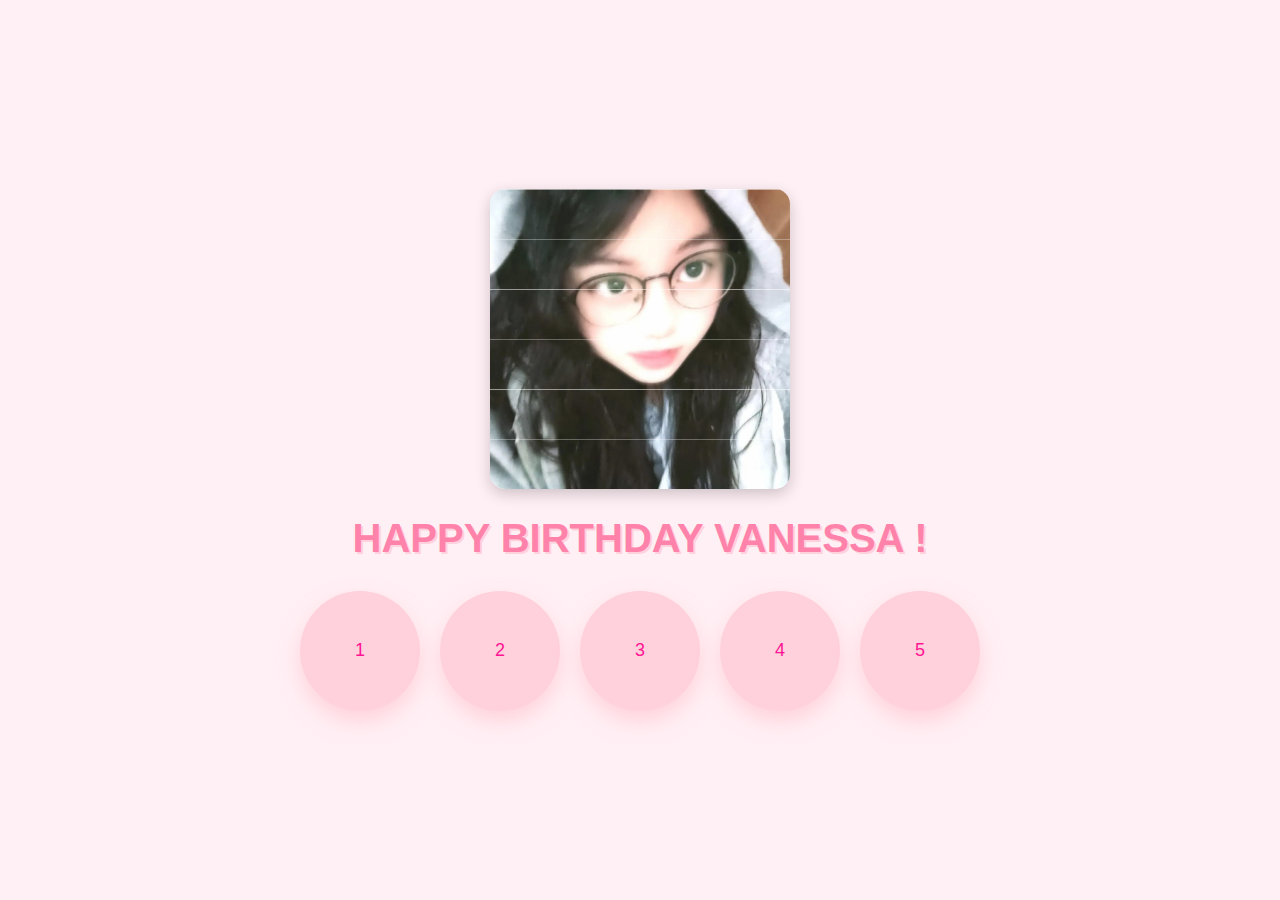
<file: index.html>
<!DOCTYPE html>
<html lang="id">
<head>
    <meta charset="UTF-8">
    <meta http-equiv="X-UA-Compatible" content="IE=edge">
    <meta name="viewport" content="width=device-width, initial-scale=1.0">
    <title>HAPPY BIRTHDAY!!</title>
    <style>
        body {
            display: flex;
            flex-direction: column;
            align-items: center;
            justify-content: center;
            height: 100vh;
            margin: 0;
            font-family: 'Comic Sans MS', cursive, sans-serif;
            background-color: #fff0f5;
        }

        h1 {
            margin-bottom: 30px;
            color: #ff82ab;
            font-size: 2.5em;
            text-shadow: 2px 2px #ffd1dc;
        }
        .photo-container {
    position: relative;
    width: 300px; /* Memperkecil ukuran foto */
    height: 300px; /* Mempertahankan aspek rasio foto */
    overflow: hidden;
    border-radius: 15px;
    box-shadow: 0 5px 15px rgba(0, 0, 0, 0.2);
}

.photo {
    width: 100%;
    height: 100%;
    object-fit: cover;
}

.rain-overlay {
    position: absolute;
    top: 0;
    left: 0;
    width: 100%;
    height: 100%;
    pointer-events: none;
    background: rgba(255, 255, 255, 0.1);
    background-image: 
        linear-gradient(to bottom, rgba(255, 255, 255, 0.3) 1px, transparent 1px),
        linear-gradient(to bottom, rgba(255, 255, 255, 0.3) 1px, transparent 1px);
    background-size: 2px 100px, 2px 50px;
    animation: rain 0.5s linear infinite;
}

@keyframes rain {
    0% {
        background-position: 0 0, 50px 50px;
    }
    100% {
        background-position: -50px 50px, 0 100px;
    }
}

        .button-container {
            display: flex;
            gap: 20px;
        }

        .button {
            padding: 20px;
            font-size: 18px;
            border: none;
            background-color: #ffd1dc;
            color: #ff1493;
            border-radius: 50%;
            text-decoration: none;
            box-shadow: 0 10px 20px rgba(255, 182, 193, 0.5);
            transition: transform 0.3s, background-color 0.3s;
            display: flex;
            align-items: center;
            justify-content: center;
            width: 80px;
            height: 80px;
        }

        .button:hover {
            background-color: #ffb6c1;
            transform: translateY(-10px);
        }

        .button:active {
            transform: translateY(2px);
        }
    </style>
</head>
<body>
    <div class="photo-container">
        <div class="rain-overlay"></div>
        <img src="img/pictures.jpg" alt="Foto dengan Efek Hujan" class="photo">
    </div>
    <audio autoplay hidden loop>
    <source src="audio/lagu.mp3" type="audio/mpeg">
    Browser Anda tidak mendukung elemen audio.
    </audio>

    <h1>HAPPY BIRTHDAY VANESSA !</h1>
    <div class="button-container">
        <a href="nessa/flower.html" class="button">1</a>
        <a href="neccy.html" class="button">2</a>
        <a href="hbdneccy/index.html" class="button">3</a>
        <a href="last.html" class="button">4</a>
        <a href="nessabirthday/index.html" class="button">5</a>
    </div>
</body>
</html>
</file>
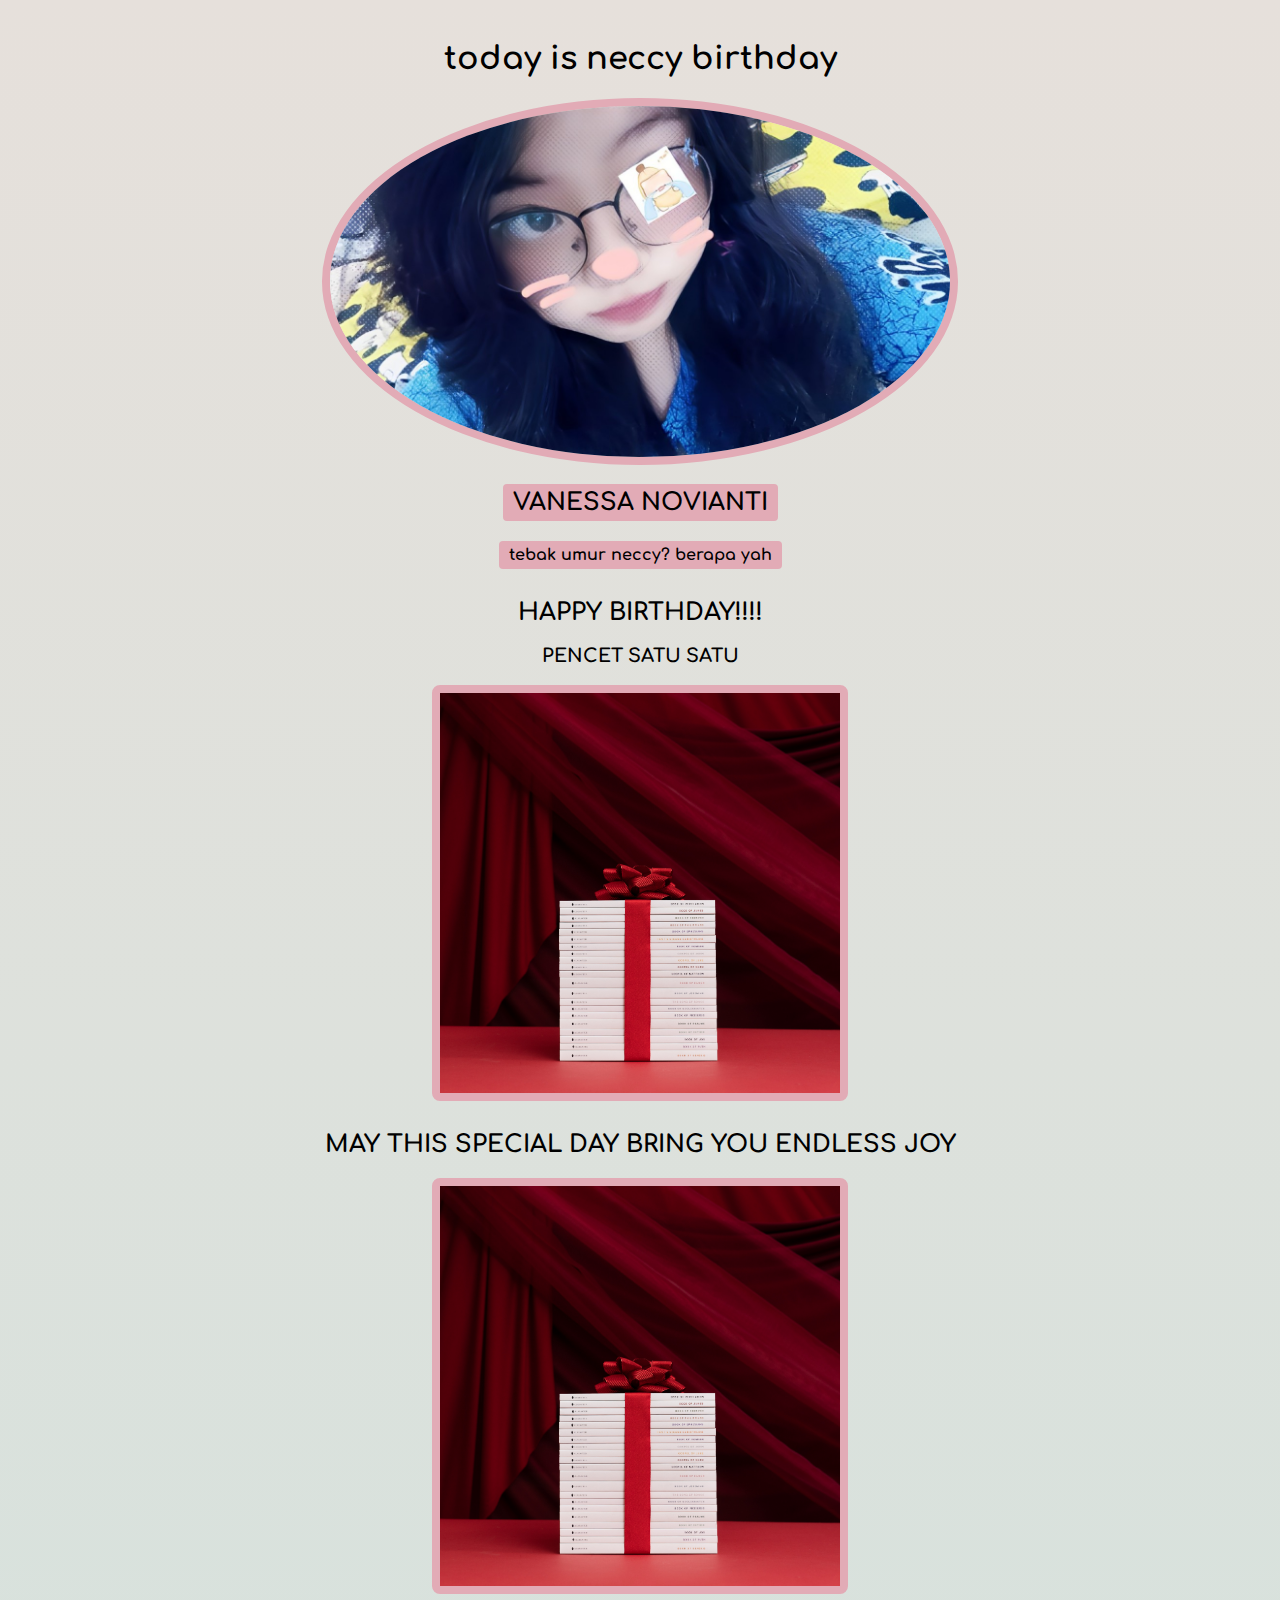
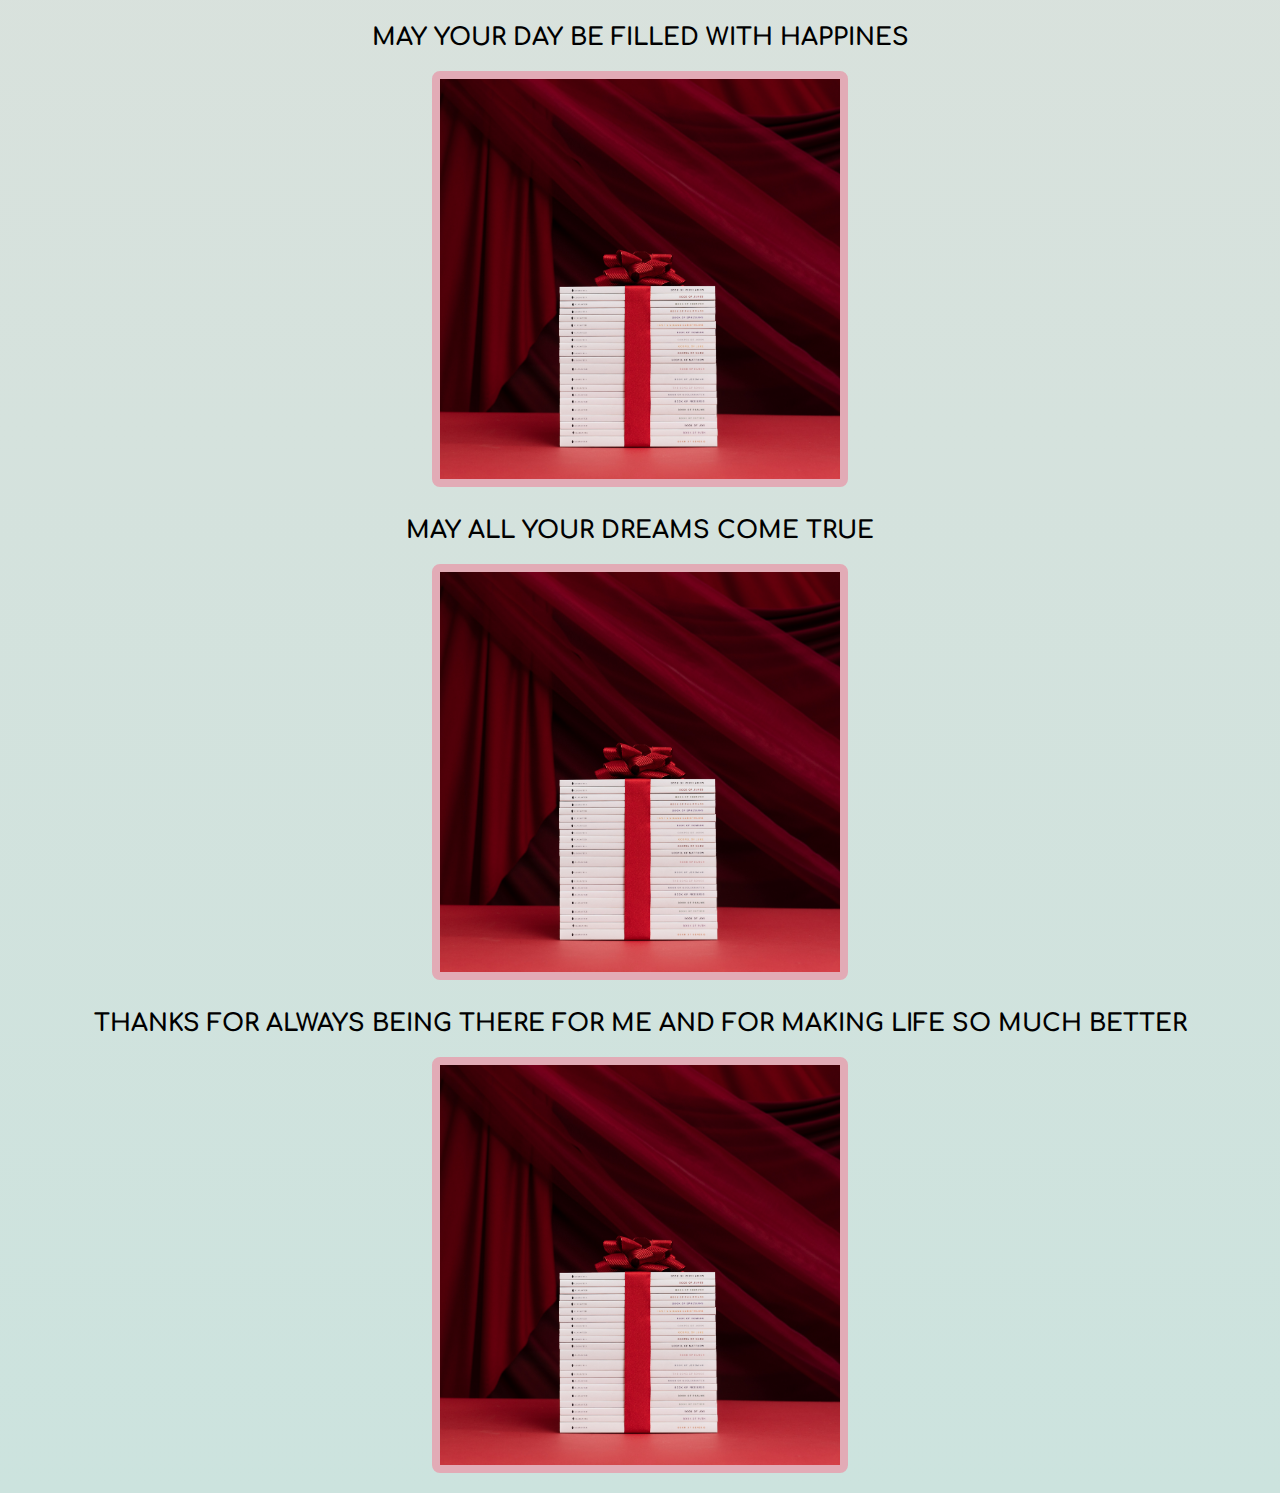
<file: hbdneccy/index.html>
<!DOCTYPE html>
<html lang="en">
<head>
    <meta charset="UTF-8">
    <meta http-equiv="X-UA-Compatible" content="IE=edge">
    <meta name="viewport" content="width=device-width, initial-scale=1.0">
    <title>birthday</title>
    <link rel="preconnect" href="https://fonts.googleapis.com"><link rel="preconnect" href="https://fonts.gstatic.com" crossorigin><link href="https://fonts.googleapis.com/css2?family=Comfortaa:wght@300;400;700&display=swap" rel="stylesheet">
    <link href="css/style.css" rel="stylesheet">
</head>
<body>
    <div id="header">
        <h1>today is neccy birthday</h1>
        <img class="img-ian" src="img/Ian-2.jpg" alt="neccy">
        <h2 class="header-title pink-bcg">VANESSA NOVIANTI</h2>
        <h4 class="header-subtitle pink-bcg">tebak umur neccy? berapa yah</h4>    
    </div>

    <div class="gift-sec">
        <h2 class="gift-sec-title">HAPPY BIRTHDAY!!!!</h2>
        <h3 class="gift-sec-subtitle">PENCET SATU SATU</h3>
        <div class="img-gift" id="gift-1"></div>
    </div>    

    <div class="gift-sec">
        <h2 class="gift-sec-title">MAY THIS SPECIAL DAY BRING YOU ENDLESS JOY</h2>
        <div class="img-gift" id="gift-2"></div>    
    </div>

    <div class="gift-sec">
        <h2 class="gift-sec-title">MAY YOUR DAY BE FILLED WITH HAPPINES</h2>
        <div class="img-gift" id="gift-3"></div>    
    </div>

    <div class="gift-sec">
        <h2 class="gift-sec-title">MAY ALL YOUR DREAMS COME TRUE</h2>
        <div class="img-gift" id="gift-4"></div>    
    </div>

    <div class="gift-sec">
        <h2 class="gift-sec-title">THANKS FOR ALWAYS BEING THERE FOR ME AND FOR MAKING LIFE SO MUCH BETTER</h2>
        <div class="img-gift" id="gift-5"></div>    
    </div>
</body>
</html>
</file>
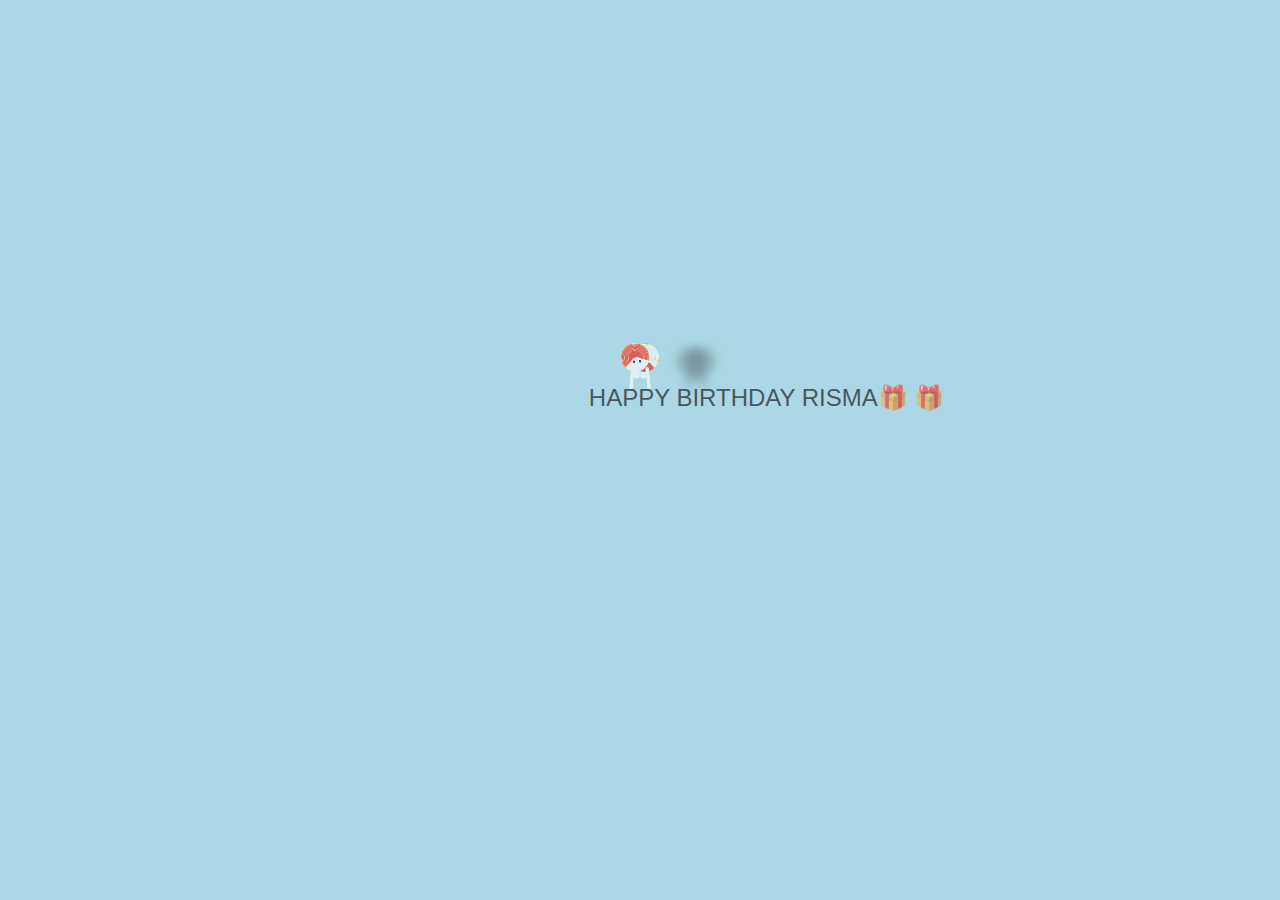
<file: fish.html>
<!DOCTYPE html>
<html lang="en">
  <head>
    <meta charset="UTF-8" />
    <meta name="viewport" content="width=device-width, initial-scale=1.0" />
    <link rel="stylesheet" href="css/fish.css" />
    <title>Fish</title>
  </head>
  <body>
    <p>HAPPY BIRTHDAY RISMA🎁 🎁 </p>
    <div class="fish">
      <div class="koiCoil"></div>
      <div class="koiCoil"></div>
      <div class="koiCoil"></div>
      <div class="koiCoil"></div>
      <div class="koiCoil"></div>
      <div class="koiCoil"></div>
      <div class="koiCoil"></div>
      <div class="koiCoil"></div>
      <div class="koiCoil"></div>
      <div class="koiCoil"></div>
      <div class="koiCoil"></div>
      <div class="koiCoil"></div>
      <div class="koiCoil"></div>
      <div class="koiCoil"></div>
      <div class="koiCoil"></div>
    </div>
    <div class="fish">
      <div class="koiCoil"></div>
      <div class="koiCoil"></div>
      <div class="koiCoil"></div>
      <div class="koiCoil"></div>
      <div class="koiCoil"></div>
      <div class="koiCoil"></div>
      <div class="koiCoil"></div>
      <div class="koiCoil"></div>
      <div class="koiCoil"></div>
      <div class="koiCoil"></div>
      <div class="koiCoil"></div>
      <div class="koiCoil"></div>
      <div class="koiCoil"></div>
      <div class="koiCoil"></div>
      <div class="koiCoil"></div>
    </div>
    <div class="seaLevel"></div>
  </body>
</html>
</file>
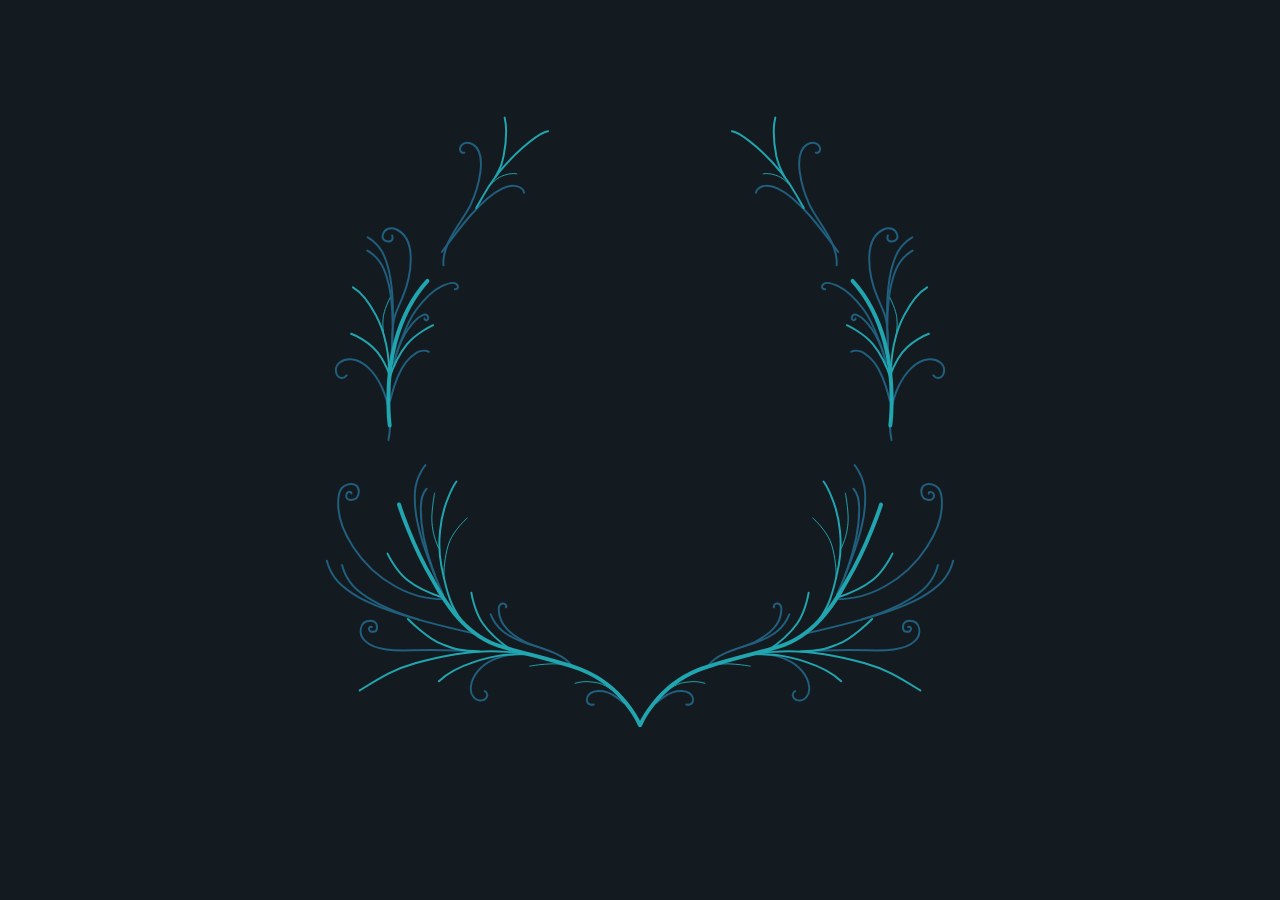
<file: flower.html>
<!DOCTYPE html>
<html lang="en">
  <head>
    <meta charset="UTF-8" />
    <meta name="viewport" content="width=device-width, initial-scale=1.0" />
    <link rel="stylesheet" href="css/flower.css" />
    <script src="https://cdnjs.cloudflare.com/ajax/libs/gsap/3.11.5/gsap.min.js"></script>
    <script src="https://assets.codepen.io/16327/DrawSVGPlugin3.min.js"></script>
    <script src="https://cdnjs.cloudflare.com/ajax/libs/jquery/3.2.1/jquery.min.js"></script>
    <title>Flowers</title>
  </head>
  <body>
    <div class="container">
      <svg
        id="flower-frame"
        version="1.1"
        xmlns="http://www.w3.org/2000/svg"
        viewBox="0 0 641.5 637.3">
        <style type="text/css">
          .st0 {
            fill: #ffffff;
          }
          .st1 {
            fill: none;
            stroke: #215f7e;
            stroke-width: 2;
            stroke-linecap: round;
            stroke-linejoin: round;
          }
          .st2 {
            fill: #64c1bb;
          }
          .st3 {
            fill: none;
            stroke: #21a5af;
            stroke-width: 2;
            stroke-linecap: round;
            stroke-linejoin: round;
          }
          .st4 {
            fill: none;
            stroke: #21a5af;
            stroke-linecap: round;
            stroke-linejoin: round;
          }
          .st5 {
            fill: #fcd8c5;
          }
          .st6 {
            fill: #21a5af;
          }
          .st7 {
            fill: none;
            stroke: #21a5af;
            stroke-width: 4;
            stroke-linecap: round;
            stroke-linejoin: round;
          }
          .st8 {
            fill: #f7a998;
          }
          .st9 {
            fill: #f3ce7f;
          }
          .st10 {
            fill: #14a4ae;
          }
          .st11 {
            fill: #61bfba;
          }
          .st12 {
            fill: #fdd9c6;
          }
          .st13 {
            fill: none;
            stroke: #ffffff;
            stroke-linecap: round;
            stroke-linejoin: round;
          }
          .st14 {
            display: none;
            fill: #ffffff;
          }
        </style>
        <defs></defs>
        <g id="Footer_group_1_">
          <path
            id="Dots_1_"
            class="st0"
            d="M556.2,110c0,1.7-1.4,3.1-3.1,3.1c-1.7,0-3.1-1.4-3.1-3.1s1.4-3.1,3.1-3.1l0,0
		C554.9,106.9,556.2,108.3,556.2,110z M631.5,446.1c-1.7,0-3.1,1.4-3.1,3.1s1.4,3.1,3.1,3.1c1.7,0,3.1-1.4,3.1-3.1l0,0
		C634.6,447.5,633.2,446.1,631.5,446.1L631.5,446.1z M508.8,64.1c-1.4,0-2.5,1.1-2.5,2.5s1.1,2.5,2.5,2.5s2.5-1.1,2.5-2.5
		S510.2,64.1,508.8,64.1L508.8,64.1L508.8,64.1z M542.3,273.9c-1.4,0-2.5,1.1-2.5,2.5s1.1,2.5,2.5,2.5s2.5-1.1,2.5-2.5l0,0
		C544.8,275.1,543.7,273.9,542.3,273.9C542.4,273.9,542.4,273.9,542.3,273.9L542.3,273.9z M605.7,424.2c-1.4,0-2.5,1.1-2.5,2.5
		s1.1,2.5,2.5,2.5s2.5-1.1,2.5-2.5l0,0C608.2,425.3,607.1,424.2,605.7,424.2L605.7,424.2L605.7,424.2z M476.5,502.4
		c-1.4,0-2.5,1.1-2.5,2.5s1.1,2.5,2.5,2.5s2.5-1.1,2.5-2.5S477.9,502.4,476.5,502.4L476.5,502.4z M548,479.8c-0.7,0-1.2,0.6-1.2,1.2
		s0.6,1.2,1.2,1.2c0.7,0,1.2-0.6,1.2-1.2l0,0C549.2,480.4,548.7,479.8,548,479.8z M418.8,581.7c-0.7,0-1.2,0.6-1.2,1.2
		c0,0.7,0.6,1.2,1.2,1.2c0.7,0,1.2-0.6,1.2-1.2l0,0C420.1,582.2,419.5,581.7,418.8,581.7z M562.8,148.3c-0.7,0-1.2,0.6-1.2,1.2
		s0.6,1.2,1.2,1.2c0.7,0,1.2-0.6,1.2-1.2l0,0C564.1,148.9,563.5,148.3,562.8,148.3L562.8,148.3z M471,53.9c-0.7,0-1.2,0.6-1.2,1.2
		c0,0.7,0.6,1.2,1.2,1.2c0.7,0,1.2-0.6,1.2-1.2l0,0C472.2,54.5,471.7,53.9,471,53.9z M628.7,440.1c-0.7,0-1.2,0.6-1.2,1.2
		s0.6,1.2,1.2,1.2c0.7,0,1.2-0.6,1.2-1.2l0,0C629.9,440.7,629.4,440.1,628.7,440.1z M435,587.9c-0.7,0-1.2,0.6-1.2,1.2
		c0,0.7,0.6,1.2,1.2,1.2c0.7,0,1.2-0.6,1.2-1.2l0,0C436.2,588.4,435.7,587.9,435,587.9z M88.3,106.9c1.7,0,3.1,1.4,3.1,3.1
		s-1.4,3.1-3.1,3.1s-3.1-1.4-3.1-3.1l0,0C85.2,108.3,86.6,106.9,88.3,106.9z M6.9,449.2c0,1.7,1.4,3.1,3.1,3.1s3.1-1.4,3.1-3.1
		s-1.4-3.1-3.1-3.1S6.9,447.5,6.9,449.2L6.9,449.2z M130.2,66.6c0,1.4,1.1,2.5,2.5,2.5s2.5-1.1,2.5-2.5s-1.1-2.5-2.5-2.5l0,0
		C131.3,64.1,130.2,65.2,130.2,66.6z M96.7,276.4c0,1.4,1.1,2.5,2.5,2.5s2.5-1.1,2.5-2.5s-1.1-2.5-2.5-2.5
		C97.8,273.9,96.7,275,96.7,276.4L96.7,276.4z M33.3,426.7c0,1.4,1.1,2.5,2.5,2.5s2.5-1.1,2.5-2.5s-1.1-2.5-2.5-2.5
		C34.5,424.2,33.3,425.3,33.3,426.7L33.3,426.7z M162.5,504.9c0,1.4,1.1,2.5,2.5,2.5s2.5-1.1,2.5-2.5s-1.1-2.5-2.5-2.5
		S162.5,503.5,162.5,504.9L162.5,504.9z M92.3,481.1c0,0.7,0.6,1.2,1.2,1.2c0.7,0,1.2-0.6,1.2-1.2c0-0.7-0.6-1.2-1.2-1.2l0,0
		C92.8,479.8,92.3,480.4,92.3,481.1L92.3,481.1L92.3,481.1z M221.4,582.9c0,0.7,0.6,1.2,1.2,1.2s1.2-0.6,1.2-1.2
		c0-0.7-0.6-1.2-1.2-1.2l0,0C222,581.7,221.4,582.2,221.4,582.9z M77.4,149.5c0,0.7,0.6,1.2,1.2,1.2s1.2-0.6,1.2-1.2
		c0-0.7-0.6-1.2-1.2-1.2S77.4,148.8,77.4,149.5L77.4,149.5L77.4,149.5z M169.3,55.2c0,0.7,0.6,1.2,1.2,1.2s1.2-0.6,1.2-1.2
		c0-0.7-0.6-1.2-1.2-1.2C169.9,53.9,169.3,54.4,169.3,55.2C169.3,55.1,169.3,55.1,169.3,55.2L169.3,55.2z M11.6,441.3
		c0,0.7,0.6,1.2,1.2,1.2c0.7,0,1.2-0.6,1.2-1.2c0-0.7-0.6-1.2-1.2-1.2l0,0C12.1,440.1,11.6,440.7,11.6,441.3z M205.3,589.1
		c0,0.7,0.6,1.2,1.2,1.2s1.2-0.6,1.2-1.2c0-0.7-0.6-1.2-1.2-1.2l0,0C205.8,587.9,205.3,588.4,205.3,589.1z" />
          <g id="RightGroup_1_">
            <g id="RightTopGroup_1_">
              <g id="StrokesGroup30_1_">
                <path
                  id="Stroke30f_1_"
                  class="st1"
                  d="M520.3,168.7c2.1-22.9-20.4-45.6-27.7-61.8c-7.9-17.4-17.2-51.1-2.6-60.7
					c4.3-2.8,9.9-2.5,12.3,0.9s1.2,8-3.1,7.4" />
                <path
                  id="Stroke30e_1_"
                  class="st1"
                  d="M522,155.2c0,0-17.3-23.5-29-37c-12.8-14.7-21.7-22.4-32.2-27.4
					c-4.8-2.3-9.6-3.1-12.9-2.7c-9.1,1.2-9.4,7-9.4,7" />
                <g id="Stroke30d_1_">
                  <path
                    id="Stroke30d_3_1_"
                    class="st1"
                    d="M571.8,230.3c0-1.9,0-3.7,0.1-5.5c0.4-24,3-39.1,9.2-52.9c2.6-5.7,6.5-10.7,11.3-14.6
						c1.6-1.3,3.2-2.5,5-3.5" />
                  <path
                    id="Stroke30d_2_1_"
                    class="st1"
                    d="M572.2,252.9c0.8-32.5-4-36.2-10.1-50.8c-9.5-22.4-15.6-59.6,5.7-69.7
						c6.2-3,12.1-0.7,13.8,4.6c3.2,9.5-12.8,10.4-9.2,1.4" />
                  <path
                    id="Stroke30d_1_1_"
                    class="st1"
                    d="M574.4,282.6c0,0-3-40.8-2.9-65.8c0.1-27.3,2.6-43.6,9.3-58.4
						c2.6-5.7,6.5-10.7,11.3-14.6c1.6-1.3,3.2-2.5,5-3.5" />
                </g>
                <g id="Stroke30c_1_">
                  <path
                    id="Stroke30c_2_1_"
                    class="st1"
                    d="M570.3,271.1c0,0,0.3-11.4-10.7-32c-3.4-6.4-11-16.4-17.8-19.6c-1.8-0.9-4-1-5.1,0.2
						c-1.9,1.9-0.9,4.6,0.7,4.7c0.7,0.1,2.3-0.2,2.2-1.6" />
                  <path
                    id="Stroke30c_1_1_"
                    class="st1"
                    d="M570.7,267.7c0,0-10.1-37.2-23.4-54.6c-8.3-10.9-15.3-18.4-25-23
						c-2.3-1.1-13.3-6.3-16.3-1.2c-1.2,2,0,4.5,2.6,4" />
                </g>
                <path
                  id="Stroke30b_1_"
                  class="st1"
                  d="M576.1,346c-7.6-34.7,12.5-79.9,38-81.9c9-0.7,15.5,4.9,15.4,11c-0.2,8-7.4,10.6-11,5.2" />
                <path
                  id="Stroke30a_1_"
                  class="st1"
                  d="M574.4,306.4c-0.3-1.4-0.7-2.8-1-4.1c-4.2-16.5-8.4-26.5-14.9-35.1
					c-3.2-4-7.1-7.4-11.4-10.1c-6.7-3.6-12-0.6-12-0.6" />
              </g>
              <g id="LeafGroup29_1_">
                <g id="LeafGroup29c_1_">
                  <path
                    id="Leaf29c_1_"
                    class="st2"
                    d="M459.3,0c0,0-5.8,10.8-6.7,13.4c-1.6,5.3-2.2,10.9-2,16.4c0.6,7.1,2.6,14,6,20.2l1.4,2.6
						c0,0,2.9-3.7,4.9-6.1c1.6-2,4.5-5.8,4.7-13.6c0.2-8.2-0.4-12.1-4.4-22.4C460,2.2,459.3,0,459.3,0z" />
                  <path
                    id="Stem29c_1_"
                    class="st3"
                    d="M467.6,79.1c-6.3-11.2-6.8-14.1-8.5-21.4c-1.7-8.2-2.6-16.6-2.6-25
						c0-4.7,0.5-9.4,1.6-13.9" />
                </g>
                <g id="LeafGroup29b_1_">
                  <path
                    id="Leaf29b_1_"
                    class="st2"
                    d="M458.5,77.2c0,0-0.8,0.7-1.4,1c-3.3,1.8-7,2.5-10.7,2.2c-3.4-0.3-6.7-1.5-9.6-3.3
						c-2-1.3-6.4-4.5-6.6-4.7c0.2-0.1,7.5-2.1,10.9-2.8c5.8-1.2,10.6,0.9,14.8,4.7C456.9,75.1,457.8,76.1,458.5,77.2z" />
                  <path
                    id="Stem29b_1_"
                    class="st4"
                    d="M473.7,88.2c-7.5-8-10.9-9.4-15.5-11c-7.3-2.5-12.4-1.3-12.4-1.3" />
                </g>
                <g id="LeafGroup29a_1_">
                  <path
                    id="Leaf29a_1_"
                    class="st2"
                    d="M383,14.3c0,0,26.1,1.3,36.5,7.6c14.9,9,19.7,26.8,19.7,26.8s-13.1,2.3-30.8-7.9
						C394.7,32.7,383,14.3,383,14.3z" />
                  <path
                    id="Stem29a_1_"
                    class="st3"
                    d="M487,110.6c0,0-4.7-8.2-7.2-12.6c-11.9-21.5-28.1-38.2-40.4-49
						c-10.2-8.9-18.7-15.3-25.3-16.3" />
                </g>
              </g>
              <g id="LeafGroup28_1_">
                <g id="LeafGroup28b_1_">
                  <path
                    id="Leaf28b_1_"
                    class="st2"
                    d="M568.8,187.6c0,0,5.8,5.7,6.8,6.8c1.8,2.2,3.1,4.8,4,7.5c0.5,1.8,0.7,3.7,0.7,5.5
						c0,1.5-0.2,3.1-0.6,4.6l-0.3,1.4c0,0-2.6-1.7-4.2-2.6c-2.3-1.1-4.2-3-5.3-5.4c-2.1-4.2-1.8-6.3-1.3-11.6
						C568.7,191.7,568.8,189.7,568.8,187.6z" />
                  <path
                    id="Stem28b_1_"
                    class="st4"
                    d="M579.3,246.7c3.7-15.2,2.4-23.8,1.6-27.8c-1.6-8-6.5-17.3-6.5-17.3" />
                </g>
                <g id="LeafGroup28a_1_">
                  <path
                    id="Leaf28a_1_"
                    class="st2"
                    d="M629.2,171.6c0,0-11.3,5.4-14.9,7.4c-5,2.9-8.7,7.1-11.5,10.6c-3.9,5.5-6.7,11.7-8.1,18.2
						l-0.6,2.7c0,0,4.9-1.2,7.9-1.8c2.4-0.4,6.4-0.8,11.7-5.9c6.3-6.2,7.6-10.1,11.1-20C626,179.1,627.5,175.3,629.2,171.6z" />
                  <path
                    id="Stem28a_1_"
                    class="st3"
                    d="M576,298c0,0-0.8-9.5-0.8-14.3c0.1-36,8-53.5,13.5-63.9c6.1-11.6,13-22.6,23.5-28.7" />
                </g>
              </g>
              <g id="LeafGroup27_1_">
                <path
                  id="Leaf27_1_"
                  class="st2"
                  d="M634.2,230.1c0,0-9.2,14.3-16,17.6c-9.7,4.7-23.3,1.4-23.3,1.4c3.5-7,9.1-12.7,16-16.4
					C619.8,228.3,634.2,230.1,634.2,230.1z" />
                <path
                  id="Stem27_1_"
                  class="st3"
                  d="M575,280.3c2.3-7.7,3.7-10,8.5-18.1c10.2-16.9,30.5-24,30.5-24" />
              </g>
              <g id="BudGroup26_1_">
                <path
                  id="Stem26_1_"
                  class="st3"
                  d="M575.7,285.1c-5.4-16.8-11.8-28-18.3-36c-9.4-11.6-26.7-19.6-26.7-19.6" />
                <g id="Bud26_1_">
                  <path
                    id="Bud26Bud_1_"
                    class="st5"
                    d="M509.4,233.3c-1.5,0-3-0.2-4.5-0.6c-1.3-0.4-2.4-0.8-1.8-2.5c0.4-1.3,2.2-2.1,4.1-2.7
						c1.6-0.5,3.3-0.8,5-0.8c1.5,0,4.4,0.2,4.4,0.2s-2.2-0.5-3.6-0.9c-1.9-0.7-3.8-1.6-5.5-2.7c-1-0.6-2-1.3-2.8-2.2
						c-0.7-0.8-1-2-0.6-3c0.6-0.9,1.6-1.5,2.7-1.7c1.2-0.3,2.5-0.3,3.8-0.1c2.1,0.3,4.1,0.9,6,1.8l2.3,1c-0.7-0.4-1.4-0.8-2-1.2
						c-1.9-1.4-3.4-3.3-4.3-5.5c-1.1-2.7-0.9-3.1-0.5-3.5c0.4-0.4,1.4-0.6,3.8,1c2.4,1.5,4.5,3.5,6,5.9c1.8,2.5,7.6,9.5,7,12.7
						c-0.4,2.2-3.1,2.5-3.1,2.5s-6.7,1.3-8.7,1.7C514.6,233.1,512,233.4,509.4,233.3z" />
                  <path
                    id="Bud26Leaf_1_"
                    class="st6"
                    d="M532,230c0.1-0.5-0.2-1-0.6-1.3c-2-1.1-0.8-3-2.3-5.3c-0.7-1-1.4-1.9-2.3-2.7
						c-2.2-2-2.3-1.5-2.3-1.5s0.1,1.8,0.2,2.4s1.7,4.1,1.7,4.1s-2.7-0.7-3.7-1s-2.6-0.5-3,0.3s0.5,1.4,1.5,2s3.9,1.9,3.9,1.9
						s-3.6,0.9-4.2,1.4c-0.5,0.5-0.8,1.1-1,1.8c0,0,0.3,0,2.7,0.1c1.3,0.1,2.6-0.1,3.9-0.4c1.6-0.4,2.3-1.6,3.9-1.4
						c0.1,0,0.2,0.1,0.3,0.1C531.9,231,532,230,532,230z" />
                </g>
              </g>
              <g id="FlowerGroup25_1_">
                <path
                  id="Stem25_1_"
                  class="st7"
                  d="M574.8,331.3c0,0,5.5-42.9-5.6-84.1c-9-33.3-24.6-53.7-32.7-62.6" />
                <g id="WholeFlower25_1_">
                  <g id="PinkFlowerGroup25_1_">
                    <path
                      id="BackPetals25_1_"
                      class="st8"
                      d="M527.6,154.7c0-0.3,1.5-14.3,0.5-22.6c-0.3-4.5-1.1-8.9-2.5-13.2
							c-1.3-4.5-3.1-8.8-5.5-12.8c-3.5-9-12-9.7-17.4-7.2c-2.3,1.1-5,2.4-6.2,4.8c-1.1,2-1.6,4.3-1.4,6.6c0.2,1.3,0.5,2.6,1.1,3.8
							l-1.9-2c-3-3.5-6.8-4.3-11.2-3c-1.4,0.3-2.6,0.9-3.8,1.6c-1.9,1.1-3.3,2.8-4,4.9c-0.9,2.9-0.4,10.1-0.4,10.1s-5.4-1.7-7.5-1.2
							c-3.3,0.8-6.2,2.3-7.3,6c-1,2.8-1.2,5.9-0.6,8.8c0.6,2.5,2,4.7,4,6.2c5.5,4.5,11.4,8.6,17.6,12.1c7.1,4.1,14.9,6.9,23,8.2
							c3.2,0.6,19,1.9,21-1.1S527.6,154.7,527.6,154.7z" />
                    <path
                      id="Pollen25_1_"
                      class="st9"
                      d="M500,134.3l-15.5-17.4c-2-1.6-9.2-5.2-10.6-5.8c-2-1-4.1-1.9-6-2.8
							c-1.9,1.4-3.1,1.5-4.4,0.4c-1-0.6-1.3-1.9-0.8-2.9c0.4-0.8,1.2-1.3,2.1-1.5c2.3-0.1,3.1,0.6,3.6,2.6
							c3.5,1.6,13.5,6.2,13.5,6.2l-3.4-3.1c-4.6-3.7-9.2-7.4-13.8-11.1c-2.2,1.5-2.9,1.6-4.1,0.5c-1-1-1.3-2.6-0.8-3.9
							c0.8-1.1,2.1-1.6,3.5-1.3c1.5,0.5,1.8,1.2,1.6,3.8c5.9,2.9,19.7,14.8,21.3,16.4v-0.1v0.1l-2.8-6.1l-5.2-10.1
							c-1.9,0.1-3.6-0.2-4-2.5c-0.3-1.4,0.4-2.9,1.7-3.6c1.3-0.6,2.8-0.4,3.8,0.7c1.3,1.4,0.8,3,0,4.7l5.4,10.1
							c0.7,1.8,1.5,3.5,2.2,5.3s1.1,3.8,2.1,5.3c2.7,3.9,10.4,14,10.5,14.1L500,134.3z" />
                    <path
                      id="FrontPetals25_1_"
                      class="st5"
                      d="M515.8,160.8c-4.9-1.3-9.9-2.5-14.8-3.8c-2.4-0.7-4.8-1.5-7.2-2.4
							c-7.1-3-13.6-7.3-19.2-12.6c-1-0.8-1.8-1.6-2.6-2.5c-2-2.8-2.7-9.7,0.2-12.9c0.7-0.8,1.5-1.4,2.4-1.9c1.6-0.8,4-0.4,5.9-0.2
							c3.1,0.4,5.6,2.3,8,4.1c1.9,1.4,7.6,7,8.3,7.9c2.2,2.6,4.3,5.2,6.5,7.8c4,4.5,8.1,8.9,12.1,13.3c-0.6-0.3-3.1-1.6-3.3-1.7
							c-1.4-0.9-21.7-13.2-24-13.3c0.8,1.8,4.4,4.1,4.7,4.4C492.8,146.8,515.8,160.7,515.8,160.8z M529.8,147.6
							c0.7-5.9,1.5-11.8,1.9-17.8c0.3-3.9,0.3-7.8-0.2-11.7c-1-7.2-2.5-14.4-3.9-21.5c-0.2-0.6-0.4-1.3-0.7-1.9l-0.6,0.7
							c-2.4,2.7-4.4,5.8-5.8,9.1c-0.7,1.6-1.8,4.1-2.1,4.8s-3.5,9.3-1.1,17.3c1.8,5,2.8,10.2,4.2,15.4c0.9,3.3,1.8,6.7,2.7,10.1
							c0,0.2,0.1,0.4,0.3,0.5c-0.1-11.5,0.9-23-2.5-34.3c0.9,0.8,1.6,1.8,1.9,3c0.7,2.6,1.3,5.2,1.8,7.8c0.9,8.3,1.2,16.7,0.7,25
							c-0.1,1-0.3,2-0.5,3l-1,4.1c-0.2-1.8-1-5.6-1.2-6.4c-2-6.8-3.9-13.7-5.8-20.5c-0.8-3-3-9-3-9c-1.7-4-3-8.1-5.1-11.9
							c-1.6-2.9-3.8-5.6-7.7-5.5c-2,0-3.9,0.7-5.6,1.8c-0.9,0.7-1.7,1.6-2.3,2.6c-1.5,2.8-2.2,6-2,9.1c0.6,4,1.8,7.8,3.6,11.4
							c0.8,1.5,6.1,7.7,8.8,10.8c4.2,4.7,13.7,14.8,14,15c-0.5-2-1.1-3.9-1.8-5.9c-2.1-4.5-4.4-8.9-6.7-13.3
							c-1.9-3.7-6.1-11.8-6.1-12.6c1.1,1,2.2,2.1,3,3.3c2.4,4.1,4.7,8.2,7.1,12.2c4,6.8,6.4,14.2,8.7,21.7c0,0-9.6-2-11.2-2.5
							c-5.3-1.4-10.7-2.7-15.9-4.4c-5.8-2-11.2-5-16.1-8.7c-1.2-0.9-2.5-1.6-4-1.9c-1.6-0.4-2.8-0.6-4.5-0.8
							c-2.8-0.5-5.6-0.7-8.4-0.6c-3.1,0.1-5.3,1.4-8.1,2.8c1.3,0.5,12.5,6.3,17.4,8.6c3.4,1.7,6.8,3.2,10.4,4.6
							c4.4,1.4,8.8,2.6,13.3,3.4c3,0.6,13.2,2.2,16.1,1.8c-0.5-0.2-5.7-1.5-6.1-1.6c-4.1-1.1-8.4-1.9-12.5-3.2
							c-4.7-1.5-9.4-3-13.3-6.3c-0.4-0.3-1.2-1.2-1.2-1.2s1.7,0.6,2.4,0.9c2.9,1.3,5.9,2.5,9,3.4c7.9,2.2,15.9,4.1,23.8,6.1
							c0.9,0.1,4.5,1.7,5.6,1.7c0.9,0.1,1.9,0,2.8-0.2c0.7-0.1,1.3-0.4,1.9-0.7c0.4-0.2,0.7-0.6,0.8-1
							C527.7,159,529.2,153.4,529.8,147.6L529.8,147.6z" />
                  </g>
                  <g id="BaseGroup25_1_">
                    <path
                      id="Back25_1_"
                      class="st10"
                      d="M529.8,154.1c-0.8-0.4-1.6,0.4-2.1,1.2c-1.7,2.3-3.7,4.5-5.9,6.4
							c-2.1,1.5-4.4,2.8-6.8,3.9c-0.5,0.1-0.9,0.3-1.3,0.6c-0.3,0.3,0.1,1.2,0.1,1.2s1,1.6,1.3,2.2c3.1,4.9,5.8,6.9,9.9,10.3
							c2.4,2,5.6,3.6,8.2,5.3c0.8,0.5,1.8,0.8,2.5,1.3c0.4,0.3,0.8,0.7,1.1,1.2c0.3,0.7,1.4,0.3,2.1-0.1c0.8-0.5,1.2-1.5,0.8-2.3
							c-0.2-0.5-0.2-1-0.2-1.5c1-4.8-0.1-9.2-1.8-13.6s-3.4-8.3-5.2-12.4C531.8,156.2,531.2,154.8,529.8,154.1z" />
                    <path
                      id="Lines25_1_"
                      class="st11"
                      d="M527.9,163.9c1.5,2.4,6.8,11.9,7.8,14.1c0,0,0.8,2.6,0.5,3.2c-0.1,0.2-0.3,0-0.3-0.1
							c-3.3-6.1-9.6-18.1-9.7-18.3s0.2-0.4,0.3-0.3C527.1,162.9,527.5,163.4,527.9,163.9z M518.3,168.1c-0.2,3.7,12.6,15,17,15.2
							C528.9,179.1,523.2,174,518.3,168.1z M537.6,182c1.6-4.2-4-20.9-7.5-22.2C533.7,166.8,536.3,174.3,537.6,182z M523.7,167
							c1.5,2.4,7.7,11.4,9.2,13.3c0,0,2,1.9,2.6,1.9c0.2,0,0.2-0.2,0-0.3c-4-5.6-12-16.6-12.1-16.8s-0.4,0-0.4,0.2
							C523.2,165.9,523.4,166.5,523.7,167L523.7,167z" />
                  </g>
                </g>
              </g>
            </g>
            <g id="RightBottomGroup_1_">
              <g id="StrokesGroup24_1_">
                <g id="Stroke24g_1_">
                  <path
                    id="Stroke24g_2_1_"
                    class="st1"
                    d="M520.7,503.1c5.1-11.7,10.3-24.3,14.1-34.6c11.4-30.7,15.5-50.1,14.4-69.6
						c-0.5-7.5-2.8-14.7-6.5-21.2c-1.2-2.1-2.6-4.2-4.1-6.1" />
                  <path
                    id="Stroke24g_1_1_"
                    class="st1"
                    d="M528.8,483.5c0.8-2.1,1.5-4.2,2.3-6.2c9.7-27.2,12.6-45.2,12.1-63.4
						c-0.2-7.9-1.1-12.7-5.8-18.4" />
                </g>
                <path
                  id="Stroke24f_1_"
                  class="st1"
                  d="M518.4,507.2c0,0,6.6,1.2,21-1.4c7.7-1.4,17.6-4.3,30.1-11.3
					c38.2-21.4,56-58.7,57.5-78.8c0.9-11.8-0.2-16.3-3.2-20.5c-2.6-3.6-10.3-6.3-14.6-3.2c-4.6,3.4-3,10.9-0.4,13.2
					c1.8,1.5,6,2.3,8.2,1.2c2.1-1.2,2.8-3.9,1.6-5.9c-0.1-0.1-0.2-0.3-0.3-0.4c-1.1-1.6-4.7-2.2-4.4,0.4" />
                <g id="Stroke24e_1_">
                  <path
                    id="Stroke24e_2_1_"
                    class="st1"
                    d="M545.1,528.4c2.1-0.7,4.2-1.3,6.2-2c27.1-8.8,43.4-16.9,56.9-28.7
						c5.5-4.9,9.9-11.1,12.7-17.9c1-2.2,1.7-4.5,2.3-6.9" />
                  <path
                    id="Stroke24e_1_1_"
                    class="st1"
                    d="M484.7,543.5c0,0,47.4-10.7,75.7-19.4c30.9-9.5,48.6-18,63.2-30.7
						c5.5-4.9,9.9-11.1,12.7-17.9c1-2.2,1.7-4.5,2.3-6.9" />
                </g>
                <path
                  id="Stroke24d_1_"
                  class="st1"
                  d="M484.4,560.7c66.6-4,71,1.1,94-2c20.5-2.8,27.4-12.6,25.7-21.5c-1-5-4.3-7.8-10.1-7.7
					c-3,0.1-6.9,1.7-6.3,7.8c0.5,5,7,3.8,8,1.5c0.3-0.8,0.2-4.1-2.8-3" />
                <path
                  id="Stroke24c_1_"
                  class="st1"
                  d="M417.6,567.4c40.5-12.4,71.9,6.2,74.8,28.8c1,8-3.7,14-9.1,14.2
					c-7.1,0.2-9.8-6.1-5.1-9.5" />
                <g id="Stroke24b_1_">
                  <path
                    id="Stroke24b_2_1_"
                    class="st1"
                    d="M425.3,555.8c13.2-3.6,23.1-7.6,32-13.6c5.1-3.6,9.4-8.2,12.4-13.7
						c1-1.8,1.9-3.6,2.6-5.5" />
                  <path
                    id="Stroke24b_1_1_"
                    class="st1"
                    d="M390.7,574.3c10.1-13.6,35.3-17.3,46.9-23.4c14.2-7.5,25.9-16.6,26.6-32.2
						c0.2-3.8-0.9-6-3.7-6.6s-4.6,2.3-3.7,3.8" />
                </g>
                <path
                  id="Stroke24a_1_"
                  class="st1"
                  d="M334.2,614.2c3.7-1,7.7-5.2,11.3-7.7c12-8.3,26.2-7,28.8,0.9c1,2.7,0.4,8.6-6.6,7.2" />
              </g>
              <g id="BudGroup23_1_">
                <path
                  id="Stem23_1_"
                  class="st3"
                  d="M521,506c16.8-5.3,28.1-11.5,36.2-18c11.7-9.3,19.8-26.6,19.8-26.6" />
                <g id="Bud23_1_">
                  <path
                    id="Bud23Bud_1_"
                    class="st5"
                    d="M572.7,441.5c0.1-1.5,0.3-3,0.7-4.5c0.4-1.3,0.8-2.4,2.5-1.8c1.3,0.4,2.1,2.2,2.7,4.2
						c0.5,1.6,0.7,3.3,0.7,5c0,1.5-0.3,4.4-0.3,4.4s0.6-2.2,1-3.6c0.7-1.9,1.6-3.8,2.8-5.5c0.6-1,1.3-1.9,2.2-2.8
						c0.8-0.7,2-0.9,3-0.5c0.9,0.6,1.5,1.6,1.7,2.7c0.3,1.2,0.3,2.5,0.1,3.8c-0.3,2.1-0.9,4.1-1.8,6c-0.2,0.5-1.1,2.3-1.1,2.3
						c0.4-0.7,0.8-1.4,1.3-2c1.4-1.9,3.4-3.4,5.6-4.3c2.8-1,3.1-0.9,3.5-0.5s0.6,1.4-1.1,3.8c-1.6,2.4-3.6,4.4-6,6
						c-2.5,1.7-9.6,7.4-12.8,6.8c-2.2-0.4-2.5-3.1-2.5-3.1s-1.2-6.7-1.6-8.7C572.8,446.8,572.6,444.1,572.7,441.5z" />
                  <path
                    id="Bud23Leaf_1_"
                    class="st6"
                    d="M575.8,464.2c0.5,0.1,1-0.1,1.3-0.6c1.2-2,3-0.8,5.3-2.3c1-0.7,1.9-1.4,2.7-2.3
						c2-2.1,1.5-2.3,1.5-2.3s-1.8,0.1-2.4,0.2s-4.1,1.6-4.1,1.6s0.8-2.7,1-3.6s0.5-2.6-0.2-3s-1.4,0.5-2,1.5s-1.9,3.9-1.9,3.9
						s-0.8-3.6-1.4-4.2c-0.5-0.5-1.1-0.8-1.8-1c0,0,0,0.3-0.1,2.6c-0.1,1.3,0,2.6,0.3,3.9c0.4,1.6,1.6,2.3,1.3,3.9
						c0,0.1-0.1,0.2-0.1,0.3C574.8,464,575.8,464.2,575.8,464.2z" />
                </g>
              </g>
              <g id="BudGroup22_1_">
                <g id="BudGroup22c_1_">
                  <path
                    id="Stem22c_1_"
                    class="st4"
                    d="M523.9,458c4.6-8.7,7.3-18.2,8-28c0.8-12.5-2.7-30-2.7-30" />
                  <g id="Bud22c_1_">
                    <path
                      id="Bud22cBud_1_"
                      class="st12"
                      d="M522.5,392.1c0.7,3,6.2,7.5,6.2,7.5s2.8-6.5,2.1-9.5s-3.2-5-5.5-4.4
							S521.8,389.1,522.5,392.1z" />
                    <path
                      id="Bud22cLeaf_1_"
                      class="st6"
                      d="M529.4,401c0,0,1.9-1.5,2-5.4c0-0.7-0.3-1-0.5-1.1c-0.4-0.1-0.7,0.2-1.1,0.7
							c-0.7,1-1.4,2.1-1.8,3.3c0,0-1.4-1.2-2.5-2.2c-0.5-0.4-1.2-1-1.6-0.7s-0.3,0.8-0.1,1.5c0.5,1.2,1.5,2.3,2.7,2.9
							C527.4,400.7,528.4,401,529.4,401z" />
                  </g>
                </g>
                <g id="BudGroup22b_1_">
                  <path
                    id="Stem22b_1_"
                    class="st4"
                    d="M519.6,486.7c0.9-8-1-22.9-4-33.2c-4.4-15.4-19.5-28.2-19.5-28.2" />
                  <g id="Bud22b_1_">
                    <path
                      id="Bud22bLeaf_1_"
                      class="st5"
                      d="M486,421c2,2.3,8.9,3.8,8.9,3.8s-0.4-7-2.4-9.4s-5.1-3-6.9-1.4S484,418.6,486,421z" />
                    <path
                      id="Bud22bLeaf-2_1_"
                      class="st6"
                      d="M496.5,425.6c0,0,1-2.2-0.7-5.7c-0.3-0.6-0.7-0.8-0.9-0.7c-0.4,0.1-0.5,0.5-0.7,1.1
							c-0.2,1.2-0.2,2.5-0.1,3.8c0,0-1.8-0.5-3.2-0.8c-0.6-0.1-1.5-0.4-1.8,0.1s0.1,0.8,0.6,1.4c1,0.9,2.4,1.3,3.7,1.4
							C494.5,426.3,495.5,426.1,496.5,425.6z" />
                  </g>
                </g>
                <g id="BudGroup22a_1_">
                  <path
                    id="Stem22a_1_"
                    class="st3"
                    d="M501.6,529.6c4.9-6.4,8.9-13.5,11.8-21c4.6-12.5,7.1-25.5,9-35
						c2.2-11.2,2.1-27.6,1.3-35.4c-2.9-30.8-16.6-50-16.6-50" />
                  <g id="Bud22a_1_">
                    <path
                      id="Bud22aBud_1_"
                      class="st5"
                      d="M495.1,379.2c2,3.9,11,8.2,11,8.2s1.8-9.8-0.2-13.7s-6-5.8-9-4.3
							S493.1,375.3,495.1,379.2z" />
                    <path
                      id="Bud22aLeaf_1_"
                      class="st6"
                      d="M507.9,389.1c0,0,2.1-2.8,1-8.1c-0.2-1-0.7-1.3-1-1.3c-0.6,0-0.9,0.5-1.3,1.3
							c-0.7,1.6-1.2,3.4-1.4,5.1c0,0-2.3-1.2-4.2-2.1c-0.8-0.4-1.9-1-2.5-0.4s-0.1,1.2,0.4,2.1c1.1,1.5,2.8,2.6,4.6,3.1
							C506.6,389.6,507.9,389.1,507.9,389.1z" />
                  </g>
                </g>
              </g>
              <g id="BudGroup21_1_">
                <path
                  id="Stem21_1_"
                  class="st3"
                  d="M450.6,559.7c14.7-9.8,23.7-18.9,29.7-27.4c8.6-12.2,11.6-31.1,11.6-31.1" />
                <g id="Bud21_1_">
                  <path
                    id="Bud21Bud_1_"
                    class="st5"
                    d="M481.9,481.9c-0.4-1.5-0.6-3-0.7-4.5c0-1.4,0.1-2.5,1.9-2.5c1.3,0,2.7,1.5,3.8,3.2
						c1,1.4,1.7,2.9,2.2,4.6c0.5,1.4,1.1,4.2,1.1,4.2s-0.1-2.3-0.2-3.7c0.1-2,0.4-4,1-6c0.3-1.2,0.7-2.3,1.3-3.3
						c0.6-1,1.6-1.5,2.7-1.4c1,0.3,1.9,1.1,2.4,2.1c0.7,1.1,1.1,2.3,1.2,3.6c0.3,2.1,0.4,4.2,0.1,6.3c-0.1,0.6-0.3,2.5-0.3,2.5
						c0.1-0.8,0.3-1.5,0.6-2.3c0.8-2.3,2.2-4.3,4-5.8c2.3-1.8,2.7-1.8,3.2-1.5s1,1.2,0.1,3.9c-0.8,2.7-2.1,5.3-3.9,7.5
						c-1.9,2.4-6.9,10-10.1,10.4c-2.2,0.3-3.3-2.2-3.3-2.2s-3.2-6-4.2-7.8C483.6,486.9,482.6,484.5,481.9,481.9z" />
                  <path
                    id="Bud21Leaf_1_"
                    class="st6"
                    d="M491.7,502.6c0.5-0.1,0.9-0.4,1.1-0.9c0.5-2.2,2.7-1.6,4.4-3.8c0.7-0.9,1.4-1.9,1.9-3
						c1.3-2.6,0.8-2.6,0.8-2.6s-1.7,0.6-2.3,0.9s-3.4,2.8-3.4,2.8s-0.1-2.8-0.1-3.8s-0.3-2.6-1.1-2.8s-1.2,0.9-1.5,2
						s-0.7,4.3-0.7,4.3s-1.9-3.2-2.6-3.6c-0.6-0.3-1.3-0.4-2-0.4c0,0,0.1,0.3,0.7,2.6c0.3,1.3,0.8,2.5,1.5,3.6
						c0.9,1.4,2.2,1.7,2.5,3.3c0,0.1,0,0.2,0,0.3C490.7,502.8,491.7,502.6,491.7,502.6z" />
                </g>
              </g>
              <g id="LeafGroup20_1_">
                <g id="LeafGroup20b_1_">
                  <path
                    id="Leaf20b_1_"
                    class="st2"
                    d="M579.6,510.5c-23.8,4-45.1,16.8-52.8,40.6C553.2,553.8,568.8,531.8,579.6,510.5z" />
                  <path
                    id="Stem20b_1_"
                    class="st3"
                    d="M483.6,560.6c23.3-0.4,29.5-4,38.1-7.3c14.3-5.3,34.7-25.5,34.7-25.5" />
                </g>
                <g id="LeafGroup20a_1_">
                  <path
                    id="Leaf20a_1_"
                    class="st2"
                    d="M548.2,572.6c12.7,33.7,49.3,30,77.4,40.2C613.9,585.7,576.4,565.4,548.2,572.6z" />
                  <path
                    id="Stem20a_1_"
                    class="st3"
                    d="M438.3,562.4c0,0,11.6-0.8,17.8-1.3c38.2-3.4,74.8,6.5,92.9,11.6
						c21.8,6.2,32.7,13.2,56.3,27.5" />
                </g>
              </g>
              <g id="LeafGroup19_1_">
                <path
                  id="Leaf19_1_"
                  class="st2"
                  d="M543.5,599.5c0,0-15.6,2.3-24-0.7c-15.4-5.5-17.2-21.9-17.2-21.9c7.4-3.2,15.8-2.9,22.9,0.9
					C534.5,582.7,543.5,599.5,543.5,599.5z" />
                <path
                  id="Stem19_1_"
                  class="st3"
                  d="M436,563.3c24.7,0.1,35.5,2.3,52.2,7.7c15.4,5,28.1,11.5,36.8,19.9" />
              </g>
              <g id="BudGroup18_1_">
                <path
                  id="Stem18_1_"
                  class="st4"
                  d="M374.8,582.1c8.6-4.7,18-7.6,27.8-8.6c12.5-1.1,30,2.1,30,2.1" />
                <g id="Bud18_1_">
                  <path
                    id="Bud18Bud_1_"
                    class="st5"
                    d="M440.6,582.3c-3-0.7-7.6-6-7.6-6s6.4-3,9.4-2.3s5,3.1,4.5,5.4S443.6,583,440.6,582.3z" />
                  <path
                    id="Bud18Leaf_1_"
                    class="st6"
                    d="M431.6,575.4c0,0,1.5-1.9,5.4-2.1c0.7,0,1,0.2,1.1,0.5c0.1,0.4-0.2,0.7-0.6,1.1
						c-1,0.8-2.1,1.4-3.3,1.9c0,0,1.2,1.3,2.2,2.5c0.4,0.5,1,1.1,0.7,1.6s-0.8,0.3-1.5,0.1c-1.3-0.5-2.3-1.4-3-2.6
						C431.9,577.4,431.6,576.4,431.6,575.4z" />
                </g>
              </g>
              <g id="LeafGroup17_1_">
                <path
                  id="Leaf17_1_"
                  class="st2"
                  d="M373.9,591.5c0,0,0.6,0.9,1,1.4c2.7,2.6,6,4.3,9.7,5c3.4,0.6,6.8,0.4,10.1-0.6
					c2.3-0.7,7.4-2.6,7.6-2.8c-0.2-0.2-6.6-4-9.7-5.6c-5.2-2.7-10.4-2-15.5,0.5C375.9,589.9,374.9,590.7,373.9,591.5z" />
                <path
                  id="Stem17_1_"
                  class="st4"
                  d="M348.5,600.1c11.1-7.8,16.4-7.9,22.1-8.5c5.4-0.7,10.8-0.2,16,1.4" />
              </g>
              <g id="FlowerGroup16_1_">
                <path
                  id="Stem16_1_"
                  class="st7"
                  d="M321,635.3c0,0,15.8-38,57.9-55.4c24.3-10,68.6-18.7,88.1-25.9
					c39.4-14.7,59.8-58.5,64.8-66.9c20.5-34.7,33.6-75.5,33.6-75.5" />
                <g id="WholeFlower16_1_">
                  <g id="PinkFlowerGroup16_1_">
                    <path
                      id="BackPetals16_1_"
                      class="st8"
                      d="M587.8,379.1c0.2-0.2,14.2-10,20.9-17.5c3.9-3.8,7.2-8.1,10-12.7
							c3-4.7,5.4-9.8,7.2-15.1c5.4-10.3-0.7-18.6-7.3-21.5c-2.8-1.3-6.2-2.6-9.2-1.8c-2.7,0.6-5.2,2-7.1,4c-1,1.2-1.9,2.5-2.6,4
							l0.3-3.3c0.8-5.5-1.5-9.6-6.2-12.6c-1.3-1-2.9-1.7-4.5-2.1c-2.5-0.8-5.2-0.7-7.6,0.2c-3.3,1.5-9.4,7.6-9.4,7.6
							s-2.8-6.2-4.8-7.7c-3.3-2.4-7-3.8-11.2-1.9c-3.4,1.4-6.3,3.6-8.5,6.4c-1.8,2.5-2.7,5.5-2.5,8.5c0.3,8.6,1.3,17.2,3.1,25.6
							c1.5,6.8,3.2,14.5,10.9,27.4c2,3.4,13.4,18.8,17.7,18.1S587.8,379.1,587.8,379.1z" />
                    <path
                      id="Pollen16_1_"
                      class="st9"
                      d="M586,336.1L586,336.1z M586,336.1c0-0.2,3-15.1,4.4-20.7c0.5-2.2,2.1-4.1,3.1-6.2
							s2-4.1,3-6.2l4.8-13c2.2-0.6,4-1.4,4.2-3.7c0.2-1.7-0.8-3.3-2.4-4c-1.6-0.6-3.5-0.1-4.6,1.3c-1.8,2.2-0.6,4,0.9,5.6l-5,12.7
							l-3.3,7.4v-0.1v0.1c0.2-2.7,0.1-24.8-2-32.4c2.5-2,3-2.8,2.2-4.5c-0.8-1.4-2.3-2.2-3.9-2.1c-1.7,0.6-2.8,2.1-3,3.8
							c0,2,0.5,2.5,3.7,3.3c0.3,7,0.6,14.1,0.9,21.3l-0.1,5.5c0,0-3.9-12.7-5.2-17.2c1.4-2,1.4-3.4-0.5-5.4c-0.9-0.6-2-0.9-3-0.6
							c-1.4,0.3-2,1.6-2,3c0.1,2,1.2,3.1,3.9,3.7c0.7,2.5,1.5,5.1,2.3,7.7c0.5,1.8,3,11.2,3.2,14.3l-3.5,27.9L586,336.1z" />
                    <path
                      id="FrontPetals16_1_"
                      class="st5"
                      d="M571.9,372.8c-2.7-5.5-5.4-11-7.9-16.6c-1.3-2.8-2.4-5.6-3.3-8.5
							c-2.8-8.9-3.8-18.2-3.2-27.5c0-1.5,0.1-2.9,0.3-4.4c1.1-4,6.8-10,12.1-9.8c1.2,0,2.5,0.3,3.6,0.7c2,0.9,3.5,3.3,4.8,5.3
							c2.1,3.2,2.2,6.9,2.4,10.6c0.1,2.8-0.6,12.4-0.8,13.8c-0.7,4-1.5,8-2.1,12c-1,7.1-2,14.3-2.9,21.5c-0.2-0.8-0.9-4.1-1-4.5
							c-0.3-2-4.6-30.2-6.3-32.5c-1,2-0.4,7.2-0.4,7.7C567,340.7,572,372.8,571.9,372.8z M594.9,375.6c6-3.9,12.1-7.8,17.9-12
							c3.8-2.7,7.4-5.8,10.6-9.2c5.9-6.5,11.3-13.5,16.9-20.2c0.4-0.6,0.9-1.3,1.2-2h-1c-4.4-0.2-8.7,0.4-12.9,1.7
							c-2,0.6-5.2,1.5-6.1,1.8s-11.3,4-16.8,12.3c-3.2,5.5-7.2,10.5-10.9,15.8l-7.2,10.3c-0.1,0.2-0.3,0.3-0.2,0.7
							c10.5-9,22-16.9,29.7-28.9c0,1.5-0.5,2.9-1.3,4.1c-2.1,2.8-3.4,5.1-5.8,7.7c-7,7.3-14.5,14-22.6,20c-1,0.7-2,1.3-3.1,1.9
							l-4.6,2.2c1.5-1.6,4.4-5.2,5-6.1c4.8-7.1,9.6-14.1,14.5-21.2c2.1-3.1,6-9.8,6-9.8c2.4-4.6,5.1-9.1,7.1-13.9
							c1.5-3.7,2.3-7.8-0.8-11.4c-1.6-1.8-3.7-3.1-6-3.8c-1.4-0.3-2.8-0.4-4.1-0.1c-3.8,0.8-7.2,2.6-10,5.2c-2.3,2.2-6.1,8-7.7,12.2
							c-0.8,2-2.4,11.6-3.1,16.5c-1,7.5-3.1,24.1-3,24.6c1.5-2,2.8-4,4-6.2c2.5-5.4,4.8-11,7.1-16.5c1.9-4.6,6.2-14.8,7-15.4
							c0,1.8-0.2,3.6-0.7,5.3c-1.9,5.4-3.9,10.6-5.8,16c-3.1,9-8.2,16.9-13.3,24.8c0,0-5.6-10.4-6.4-12.3c-2.8-6-5.8-11.9-8.3-18.1
							c-2.6-6.9-4.1-14.2-4.5-21.6c-0.1-1.8-0.5-3.5-1.3-5.1c-0.9-1.8-1.7-3.1-2.7-4.8c-1.7-2.9-3.7-5.7-5.9-8.2
							c-2.5-2.7-5.4-3.8-8.9-5.3c0.5,1.6,3.9,16.5,5.5,22.8c1.1,4.4,2.4,8.8,3.9,13.1c2,5.1,4.4,10,7,14.8
							c1.8,3.2,11.6,19.2,14.2,21.6c-0.1-1.1-0.5-2.1-1-3.1c-1.9-3.5-5.5-8.7-5.6-9.1c-2.2-4.7-4.7-9.2-6.6-14
							c-2.2-5.5-4.5-11-4.5-17.1c0-0.6,0.2-2,0.2-2s0.8,2.1,1,2.9c1,3.7,2.3,7.4,3.8,11c4.1,9,8.5,17.8,12.8,26.8
							c0.5,0.9,1.9,5.5,2.8,6.5c0.7,0.9,1.5,1.7,2.4,2.4c0.6,0.5,1.4,0.9,2.1,1.2c0.5,0.1,1,0.1,1.5,0
							C582.7,382.4,589,379.4,594.9,375.6z" />
                  </g>
                  <g id="BaseGroup16_1_">
                    <path
                      id="Back16_1_"
                      class="st10"
                      d="M588.2,379.6c-0.7-0.9-1.8-1.3-2.8-1c-1,0.2-6.2,1.3-10.7,0.4c-3.2-0.6-8.6-3.5-9.1-3.7
							c-0.5-0.3-1-0.6-1.6-0.8c-0.5-0.1-0.8,0.6-0.8,1.1c0,0.9-0.1,1.8-0.2,2.6c-0.4,6-0.9,12-1,18c0,3.9,0.3,7.7,0.9,11.5
							c0.3,1.8,1,3.5,0.2,5.3l0,0c-0.4,0.8,0.8,1.6,1.4,1.8s1,0.4,1.9-0.5c0.8-0.8,1.6-1.5,2.6-2c5.2-3,8.4-7.6,11-12.7
							c2.5-4.9,4.8-9.9,7.2-15C588,383.2,588.8,381.6,588.2,379.6z" />
                    <path
                      id="Lines16_1_"
                      class="st11"
                      d="M577.7,385.9c-0.9,3.4-5.4,15.9-6.6,18.7c0,0-1.8,2.9-2.5,3.1c-0.3,0.1-0.3-0.2-0.2-0.4
							c3-8,8.8-23.6,8.9-23.8s0.5-0.2,0.5,0.1C578,384.4,577.9,385.2,577.7,385.9z M567,380.3c-3.6,2.8-3.7,24.4-0.3,28.7
							C565.4,399.5,565.5,389.8,567,380.3z M569,409.6c5.1-2,15.8-20.6,14.1-24.9C579.7,393.6,574.9,402,569,409.6z M571.5,384.6
							c-1,3.3-4.2,16.3-4.7,19.2c0,0-0.1,3.4,0.4,3.9c0.2,0.2,0.4,0,0.3-0.2c1.9-8.3,5.5-24.5,5.5-24.8s-0.3-0.4-0.5-0.2
							C572.1,383.2,571.7,383.9,571.5,384.6z" />
                  </g>
                </g>
              </g>
            </g>
          </g>
          <g id="LeftGroup_1_">
            <g id="LeftTopGroup_1_">
              <g id="StrokesGroup15_1_">
                <path
                  id="Stroke15f_1_"
                  class="st1"
                  d="M121.3,168.7c-2.1-22.9,20.3-45.6,27.7-61.8c8-17.4,17.2-51.1,2.6-60.7
					c-4.3-2.8-10-2.4-12.3,0.9s-1.2,8.1,3.1,7.4" />
                <path
                  id="Stroke15e_1_"
                  class="st1"
                  d="M119.6,155.2c0,0,17.3-23.5,29-37c12.8-14.7,21.7-22.4,32.2-27.4
					c4.8-2.3,9.6-3.1,12.9-2.7c9.1,1.2,9.4,7,9.4,7" />
                <g id="Stroke15d_1_">
                  <path
                    id="Stroke15d_3_1_"
                    class="st1"
                    d="M69.7,230.3c0-1.9,0-3.7-0.1-5.5c-0.4-24-3-39.1-9.2-52.9
						c-2.6-5.7-6.5-10.7-11.3-14.6c-1.6-1.3-3.2-2.5-5-3.5" />
                  <path
                    id="Stroke15d_2_1_"
                    class="st1"
                    d="M69.3,252.9c-0.8-32.5,4-36.2,10.1-50.8c9.4-22.4,15.6-59.6-5.7-69.7
						c-6.2-3-12.1-0.7-13.8,4.6c-3.2,9.5,12.8,10.4,9.2,1.4" />
                  <path
                    id="Stroke15d_1_1_"
                    class="st1"
                    d="M67.1,282.6c0,0,3-40.8,2.9-65.8c-0.1-27.3-2.6-43.6-9.3-58.4
						c-2.6-5.7-6.5-10.7-11.3-14.6c-1.6-1.3-3.2-2.5-5-3.5" />
                </g>
                <g id="Stroke15c_1_">
                  <path
                    id="Stroke15c_2_1_"
                    class="st1"
                    d="M71.2,271.1c0,0-0.3-11.4,10.7-32c3.4-6.4,11-16.4,17.8-19.6c1.8-0.9,4-1,5.1,0.2
						c1.9,1.9,0.9,4.6-0.7,4.7c-0.7,0.1-2.3-0.2-2.2-1.6" />
                  <path
                    id="Stroke15c_1_1_"
                    class="st1"
                    d="M70.8,267.7c0,0,10.1-37.2,23.4-54.6c8.3-10.9,15.3-18.4,25-23
						c2.3-1.1,13.3-6.3,16.3-1.2c1.2,2,0,4.5-2.6,4" />
                </g>
                <path
                  id="Stroke15b_1_"
                  class="st1"
                  d="M65.4,346c7.6-34.7-12.5-79.9-38-81.9c-9-0.7-15.5,4.9-15.4,11c0.2,8,7.4,10.6,11,5.2" />
                <path
                  id="Stroke15a_1_"
                  class="st1"
                  d="M67.1,306.4c0.3-1.4,0.7-2.8,1-4.1c4.2-16.5,8.4-26.5,14.9-35.1c3.2-4,7.1-7.4,11.4-10.1
					c6.7-3.6,12-0.6,12-0.6" />
              </g>
              <g id="LeafGroup13_1_">
                <g id="LeafGroup13c_1_">
                  <path
                    id="Leaf13c_1_"
                    class="st2"
                    d="M182.2,0c0,0,5.8,10.8,6.7,13.4c1.6,5.3,2.2,10.9,2,16.4c-0.6,7.1-2.6,14-6,20.2l-1.4,2.6
						c0,0-2.9-3.7-4.9-6.1c-1.6-2-4.5-5.8-4.7-13.6c-0.2-8.2,0.4-12.1,4.4-22.4C181.4,2.2,182.2,0,182.2,0z" />
                  <path
                    id="Stem13c_1_"
                    class="st3"
                    d="M173.9,79.1c6.3-11.2,6.8-14.1,8.4-21.4c1.7-8.2,2.6-16.6,2.6-25c0-4.7-0.5-9.4-1.6-13.9" />
                </g>
                <g id="LeafGroup13b_1_">
                  <path
                    id="Leaf13b_1_"
                    class="st2"
                    d="M183,77.2c0,0,0.8,0.7,1.4,1c3.2,1.8,6.9,2.5,10.6,2.2c3.4-0.3,6.7-1.5,9.6-3.3
						c2.1-1.3,6.4-4.5,6.6-4.7c-0.2-0.1-7.4-2.1-10.9-2.8c-5.8-1.2-10.6,0.9-14.8,4.7C184.6,75.1,183.8,76.1,183,77.2z" />
                  <path
                    id="Stem13b_1_"
                    class="st4"
                    d="M167.8,88.2c7.5-8,10.9-9.4,15.5-11c7.3-2.5,12.4-1.3,12.4-1.3" />
                </g>
                <g id="LeafGroup13a_1_">
                  <path
                    id="Leaf13a_1_"
                    class="st2"
                    d="M258.5,14.3c0,0-26.1,1.3-36.5,7.6c-14.9,9-19.7,26.8-19.7,26.8s13.1,2.3,30.8-7.9
						C246.8,32.7,258.5,14.3,258.5,14.3z" />
                  <path
                    id="Stem13a_1_"
                    class="st3"
                    d="M154.5,110.6c0,0,4.7-8.2,7.2-12.6c11.9-21.5,28.1-38.2,40.4-49
						c10.2-8.9,18.7-15.3,25.3-16.3" />
                </g>
              </g>
              <g id="LeafGroup12_1_">
                <g id="LeafGroup12b_1_">
                  <path
                    id="Leaf12b_1_"
                    class="st2"
                    d="M72.7,187.6c0,0-5.8,5.7-6.8,6.8c-1.8,2.2-3.1,4.8-4,7.5c-0.5,1.8-0.7,3.7-0.7,5.5
						c0,1.5,0.2,3.1,0.6,4.6l0.3,1.4c0,0,2.6-1.7,4.2-2.6c2.3-1.1,4.2-3,5.3-5.4c2.1-4.2,1.8-6.3,1.3-11.6
						C72.8,191.7,72.7,189.7,72.7,187.6z" />
                  <path
                    id="Stem12b_1_"
                    class="st4"
                    d="M62.2,246.7c-3.7-15.2-2.4-23.8-1.6-27.8c1.6-8,6.5-17.3,6.5-17.3" />
                </g>
                <g id="LeafGroup12a_1_">
                  <path
                    id="Leaf12a_1_"
                    class="st2"
                    d="M12.3,171.6c0,0,11.4,5.4,14.9,7.4c5,2.9,8.7,7.1,11.5,10.6c2.1,3,3.9,6.1,5.3,9.5
						c1.2,2.8,2.1,5.8,2.7,8.8l0.6,2.7c0,0-4.9-1.2-7.9-1.8c-2.4-0.4-6.4-0.8-11.7-5.9c-6.3-6.2-7.6-10.1-11.1-20
						C15.5,179.1,14,175.3,12.3,171.6z" />
                  <path
                    id="Stem12a_1_"
                    class="st3"
                    d="M65.6,298c0,0,0.8-9.5,0.8-14.3c-0.1-36-8-53.5-13.5-63.9c-6.1-11.6-13-22.6-23.5-28.7" />
                </g>
              </g>
              <g id="LeafGroup11_1_">
                <path
                  id="Leaf11_1_"
                  class="st2"
                  d="M7.3,230.1c0,0,9.2,14.3,16,17.6c9.7,4.7,23.3,1.4,23.3,1.4c-3.5-7-9.1-12.7-16-16.4
					C21.7,228.3,7.3,230.1,7.3,230.1z" />
                <path
                  id="Stem11_1_"
                  class="st3"
                  d="M66.5,280.3c-2.3-7.7-3.7-10-8.5-18.1c-10.2-16.9-30.5-24-30.5-24" />
              </g>
              <g id="BudGroup10_1_">
                <path
                  id="Stem10_1_"
                  class="st3"
                  d="M65.8,285.1c5.4-16.8,11.8-28,18.3-36c9.4-11.6,26.7-19.6,26.7-19.6" />
                <g id="Bud10_1_">
                  <path
                    id="Bud10Bud_1_"
                    class="st5"
                    d="M132.1,233.3c1.5,0,3-0.2,4.5-0.6c1.3-0.4,2.4-0.8,1.8-2.5c-0.4-1.3-2.2-2.1-4.1-2.7
						c-1.6-0.5-3.3-0.8-5-0.8c-1.5,0-4.4,0.2-4.4,0.2s2.2-0.5,3.6-0.9c1.9-0.7,3.8-1.6,5.5-2.7c1-0.6,2-1.3,2.8-2.2
						c0.7-0.8,1-2,0.6-3c-0.6-0.9-1.6-1.5-2.7-1.7c-1.2-0.3-2.5-0.3-3.8-0.1c-2.1,0.3-4.1,0.9-6,1.8l-2.3,1c0.7-0.4,1.4-0.8,2-1.2
						c1.9-1.4,3.4-3.3,4.3-5.5c1.1-2.7,0.9-3.1,0.5-3.5s-1.4-0.6-3.8,1c-2.4,1.5-4.5,3.5-6.1,5.9c-1.8,2.5-7.6,9.5-7,12.7
						c0.4,2.2,3.1,2.5,3.1,2.5s6.7,1.3,8.7,1.7C126.9,233.1,129.5,233.4,132.1,233.3z" />
                  <path
                    id="Bud10Leaf_1_"
                    class="st6"
                    d="M109.5,230c-0.1-0.5,0.2-1,0.6-1.3c2-1.1,0.8-3,2.3-5.3c0.7-1,1.4-1.9,2.3-2.7
						c2.2-2,2.3-1.5,2.3-1.5s-0.1,1.8-0.2,2.4s-1.7,4.1-1.7,4.1s2.7-0.7,3.7-1s2.6-0.5,3,0.3s-0.5,1.4-1.5,2s-3.9,1.9-3.9,1.9
						s3.6,0.9,4.2,1.4c0.5,0.5,0.8,1.1,1,1.8c0,0-0.3,0-2.7,0.1c-1.3,0.1-2.6-0.1-3.9-0.4c-1.6-0.4-2.3-1.6-3.9-1.4
						c-0.1,0-0.2,0.1-0.3,0.1C109.6,231,109.5,230,109.5,230z" />
                </g>
              </g>
              <g id="FlowerGroup9_1_">
                <path
                  id="Stem9_1_"
                  class="st7"
                  d="M66.7,331.3c0,0-5.5-42.9,5.6-84.1c9-33.3,24.6-53.7,32.7-62.6" />
                <g id="WholeFlower9_1_">
                  <g id="PinkFlowerGroup9_1_">
                    <path
                      id="BackPetals9_1_"
                      class="st8"
                      d="M113.9,154.7c0-0.3-1.5-14.3-0.5-22.6c0.3-4.5,1.1-8.9,2.5-13.2
							c1.3-4.5,3.1-8.8,5.5-12.8c3.5-9,12-9.7,17.4-7.2c2.3,1.1,5,2.4,6.2,4.8c1.1,2,1.6,4.3,1.4,6.6c-0.2,1.3-0.5,2.6-1.1,3.8
							l1.9-2c3-3.5,6.8-4.3,11.2-3c1.4,0.3,2.6,0.9,3.8,1.6c1.9,1.1,3.3,2.8,4,4.9c0.9,2.9,0.4,10.1,0.4,10.1s5.4-1.7,7.5-1.2
							c3.3,0.8,6.2,2.3,7.3,6c1,2.8,1.2,5.9,0.6,8.8c-0.6,2.5-2,4.7-4,6.2c-5.5,4.5-11.4,8.6-17.6,12.1c-7.1,4.1-14.9,6.9-23,8.2
							c-3.2,0.6-19.1,1.9-21-1.1S113.9,154.7,113.9,154.7z" />
                    <path
                      id="Pollen9_1_"
                      class="st9"
                      d="M141.7,132.3c0.1-0.1,7.8-10.2,10.5-14.1c1.1-1.5,1.4-3.6,2.1-5.3s1.5-3.5,2.2-5.3
							l5.4-10.1c-0.8-1.7-1.3-3.2,0-4.7c1-1,2.5-1.3,3.8-0.7c1.3,0.7,2,2.1,1.7,3.6c-0.4,2.3-2.1,2.6-4,2.5l-5.2,10.1l-2.8,6.1
							l0.1-0.1v0.1c1.6-1.6,15.4-13.6,21.3-16.4c-0.2-2.7,0.1-3.4,1.6-3.8c1.3-0.3,2.7,0.2,3.4,1.3c0.6,1.3,0.3,2.9-0.8,3.9
							c-1.2,1.1-1.9,1-4.1-0.5c-4.5,3.7-9.2,7.3-13.8,11.1l-3.5,3.1c0,0,10-4.5,13.5-6.2c0.5-2,1.3-2.7,3.6-2.6
							c0.9,0.2,1.6,0.8,2.1,1.5c0.5,1,0.2,2.3-0.8,2.9c-1.3,1.1-2.6,0.9-4.4-0.4c-2,0.9-4,1.8-6,2.8c-1.4,0.7-8.6,4.3-10.6,5.8
							l-15.5,17.4L141.7,132.3z" />
                    <path
                      id="FrontPetals9_1_"
                      class="st5"
                      d="M148.7,146.8c0.3-0.3,4-2.6,4.7-4.4c-2.4,0.2-22.6,12.5-24,13.3
							c-0.2,0.2-2.7,1.5-3.3,1.7c4-4.4,8.1-8.8,12.1-13.3c2.2-2.5,4.3-5.2,6.5-7.8c0.8-0.9,6.5-6.4,8.3-7.9c2.4-1.8,4.9-3.8,8-4.1
							c2-0.2,4.3-0.6,5.9,0.2c0.9,0.5,1.7,1.1,2.4,1.9c2.9,3.2,2.2,10,0.2,12.9c-0.8,0.9-1.6,1.8-2.6,2.5
							c-5.6,5.4-12.1,9.6-19.2,12.6c-2.3,1-4.7,1.8-7.2,2.4c-4.9,1.3-9.9,2.5-14.8,3.8C125.7,160.7,148.7,146.8,148.7,146.8z
							 M116,164.3c0.2,0.4,0.5,0.8,0.8,1c0.6,0.3,1.2,0.6,1.9,0.7c0.9,0.2,1.8,0.3,2.8,0.2c1.2,0,4.8-1.6,5.6-1.7
							c8-2,15.9-3.9,23.8-6.1c3.1-1,6.1-2.1,9-3.4c0.7-0.3,2.4-0.9,2.4-0.9s-0.8,0.9-1.2,1.2c-3.9,3.2-8.6,4.8-13.3,6.3
							c-4.1,1.3-8.3,2.2-12.4,3.2c-0.5,0.1-5.7,1.4-6.1,1.6c2.9,0.4,13.1-1.2,16.1-1.8c4.5-0.9,8.9-2,13.2-3.4
							c3.5-1.3,7-2.9,10.4-4.6c4.8-2.4,16.1-8.1,17.4-8.6c-2.9-1.4-5.1-2.7-8.1-2.8c-2.8-0.1-5.6,0.1-8.4,0.6
							c-1.6,0.3-2.8,0.4-4.4,0.8c-1.5,0.4-2.8,1-4,1.9c-4.9,3.7-10.3,6.7-16.1,8.7c-5.2,1.7-10.6,2.9-15.9,4.4
							c-1.6,0.4-11.2,2.5-11.2,2.5c2.3-7.4,4.7-14.9,8.7-21.7c2.4-4,4.7-8.2,7.1-12.2c0.8-1.2,1.9-2.3,3-3.3c0,0.8-4.2,8.9-6.1,12.6
							c-2.3,4.4-4.6,8.8-6.7,13.3c-0.7,1.9-1.3,3.9-1.8,5.9c0.3-0.2,9.8-10.3,14-15c2.8-3.1,8-9.3,8.8-10.8
							c1.9-3.6,3.1-7.4,3.7-11.4c0.2-3.2-0.5-6.3-2-9.1c-0.6-1-1.4-1.9-2.3-2.6c-1.6-1.1-3.6-1.8-5.6-1.8c-3.9-0.1-6.1,2.6-7.7,5.5
							c-2,3.8-3.4,7.9-5.1,11.9c0,0-2.2,6-3,9c-1.9,6.8-3.8,13.7-5.8,20.5c-0.2,0.8-1,4.6-1.2,6.4l-1-4.1c-0.2-1-0.4-2-0.5-3
							c-0.5-8.3-0.2-16.7,0.7-25c0.4-2.6,1-5.2,1.8-7.8c0.3-1.2,1-2.2,1.9-3c-3.5,11.3-2.4,22.8-2.5,34.3c0.3-0.1,0.3-0.3,0.3-0.5
							c0.9-3.3,1.8-6.7,2.7-10.1c1.4-5.1,2.4-10.4,4.2-15.4c2.3-7.9-0.8-16.5-1.1-17.3s-1.4-3.2-2.1-4.8c-1.4-3.3-3.4-6.4-5.8-9.1
							l-0.6-0.7c-0.3,0.6-0.5,1.2-0.7,1.9c-1.3,7.2-2.8,14.3-3.9,21.5c-0.5,3.9-0.5,7.8-0.2,11.6c0.4,5.9,1.2,11.8,1.9,17.8
							C112.3,153.4,113.8,159,116,164.3z" />
                  </g>
                  <g id="BaseGroup9_1_">
                    <path
                      id="Back9_1_"
                      class="st10"
                      d="M111.8,154.1c0.8-0.4,1.6,0.4,2.1,1.2c1.7,2.3,3.7,4.5,5.9,6.4c2.1,1.5,4.4,2.8,6.8,3.9
							c0.5,0.1,0.9,0.3,1.3,0.6c0.3,0.3-0.1,1.2-0.1,1.2s-0.9,1.6-1.3,2.2c-3.1,4.9-5.8,6.9-9.9,10.3c-2.4,2-5.6,3.6-8.2,5.3
							c-0.8,0.5-1.8,0.8-2.5,1.3c-0.4,0.3-0.8,0.7-1.1,1.2c-0.3,0.7-1.4,0.3-2.1-0.1c-0.8-0.5-1.2-1.5-0.8-2.3
							c0.2-0.5,0.2-1,0.2-1.5c-1-4.8,0.1-9.2,1.8-13.6s3.4-8.3,5.2-12.4C109.7,156.2,110.3,154.8,111.8,154.1z" />
                    <path
                      id="Lines9_1_"
                      class="st11"
                      d="M114.9,162.5c0.2-0.1,0.4,0.1,0.3,0.3s-6.4,12.2-9.7,18.3c0,0.1-0.2,0.3-0.3,0.1
							c-0.3-0.6,0.5-3.2,0.5-3.2c1-2.2,6.3-11.7,7.8-14.1C114,163.4,114.4,162.9,114.9,162.5z M106.2,183.3
							c4.4-0.2,17.2-11.5,17-15.2C118.3,174,112.6,179.1,106.2,183.3z M111.4,159.8c-3.5,1.3-9,18-7.5,22.2
							C105.2,174.2,107.8,166.8,111.4,159.8z M118.4,165.2c0-0.2-0.3-0.4-0.4-0.2s-8.1,11.1-12.1,16.8c-0.1,0.1-0.2,0.3,0,0.3
							c0.6,0,2.6-1.9,2.6-1.9c1.5-1.9,7.7-10.8,9.2-13.3C118.1,166.5,118.3,165.9,118.4,165.2L118.4,165.2z" />
                  </g>
                </g>
              </g>
            </g>
            <g id="LeftBottomGroup_1_">
              <g id="StrokesGroup14_1_">
                <g id="Stroke14g_1_">
                  <path
                    id="Stroke14g_2_1_"
                    class="st1"
                    d="M120.8,503.1c-5.1-11.7-10.3-24.3-14.1-34.6c-11.4-30.7-15.5-50.1-14.4-69.6
						c0.5-7.5,2.8-14.7,6.5-21.2c1.2-2.1,2.6-4.2,4.1-6.1" />
                  <path
                    id="Stroke14g_1_1_"
                    class="st1"
                    d="M112.7,483.5c-0.8-2.1-1.6-4.2-2.3-6.2c-9.7-27.2-12.6-45.2-12.1-63.4
						c0.2-7.9,1.1-12.7,5.8-18.4" />
                </g>
                <path
                  id="Stroke14f_1_"
                  class="st1"
                  d="M123.1,507.2c0,0-6.6,1.2-20.9-1.4c-7.7-1.4-17.6-4.3-30.1-11.3
					c-38.2-21.4-56-58.7-57.5-78.8c-0.9-11.8,0.2-16.3,3.2-20.5c2.6-3.6,10.3-6.3,14.6-3.2c4.6,3.4,3,10.9,0.4,13.2
					c-1.8,1.5-6,2.3-8.1,1.2c-2.1-1.2-2.8-3.8-1.6-5.9c0.1-0.2,0.2-0.3,0.3-0.5c1.1-1.6,4.7-2.2,4.4,0.4" />
                <g id="Stroke14e_1_">
                  <path
                    id="Stroke14e_2_1_"
                    class="st1"
                    d="M96.4,528.4c-2.1-0.7-4.2-1.3-6.2-2c-27.1-8.8-43.4-16.9-56.9-28.7
						c-5.5-4.9-9.9-11-12.7-17.9c-1-2.2-1.7-4.5-2.3-6.9" />
                  <path
                    id="Stroke14e_1_1_"
                    class="st1"
                    d="M156.8,543.5c0,0-47.4-10.7-75.7-19.4c-30.9-9.5-48.6-18-63.2-30.7
						c-5.5-4.9-9.9-11.1-12.7-17.9c-0.9-2.2-1.7-4.5-2.3-6.9" />
                </g>
                <path
                  id="Stroke14d_1_"
                  class="st1"
                  d="M157.1,560.7c-66.6-4-71,1.1-94-2c-20.5-2.8-27.4-12.6-25.7-21.5c1-5,4.3-7.8,10.1-7.7
					c3,0.1,6.9,1.7,6.3,7.8c-0.5,5-7,3.8-8,1.5c-0.3-0.8-0.2-4.1,2.8-3" />
                <path
                  id="Stroke14c_1_"
                  class="st1"
                  d="M223.9,567.4c-40.5-12.4-71.9,6.2-74.8,28.8c-1,8,3.7,14,9.1,14.2
					c7.1,0.2,9.8-6.1,5.1-9.5" />
                <g id="Stroke14b_1_">
                  <path
                    id="Stroke14b_2_1_"
                    class="st1"
                    d="M216.2,555.8c-13.2-3.6-23.1-7.6-32-13.6c-5.1-3.6-9.4-8.2-12.4-13.7
						c-1-1.8-1.9-3.6-2.6-5.5" />
                  <path
                    id="Stroke14b_1_1_"
                    class="st1"
                    d="M250.8,574.3c-10.1-13.6-35.3-17.3-46.8-23.4c-14.2-7.5-25.9-16.6-26.6-32.2
						c-0.2-3.8,0.9-6,3.7-6.6s4.6,2.3,3.7,3.8" />
                </g>
                <path
                  id="Stroke14a_1_"
                  class="st1"
                  d="M307.3,614.2c-3.7-1-7.7-5.2-11.3-7.7c-12-8.3-26.2-7-28.8,0.9c-1,2.7-0.4,8.6,6.6,7.2" />
              </g>
              <g id="BudGroup8_1_">
                <path
                  id="Stem8_1_"
                  class="st3"
                  d="M120.5,506c-16.8-5.3-28.1-11.5-36.2-18c-11.7-9.3-19.8-26.6-19.8-26.6" />
                <g id="Bud8_1_">
                  <path
                    id="Bud8Bud_1_"
                    class="st5"
                    d="M68.8,441.5c-0.1-1.5-0.3-3-0.7-4.5c-0.4-1.3-0.8-2.4-2.5-1.8c-1.3,0.4-2.1,2.2-2.7,4.2
						c-0.5,1.6-0.7,3.3-0.7,5c0,1.5,0.3,4.4,0.3,4.4s-0.6-2.2-1-3.6c-0.7-1.9-1.6-3.8-2.8-5.5c-0.6-1-1.3-1.9-2.2-2.8
						c-0.8-0.7-2-0.9-3-0.5c-0.9,0.6-1.5,1.6-1.7,2.7c-0.3,1.3-0.3,2.6-0.1,3.8c0.3,2.1,0.9,4.1,1.8,6c0.2,0.5,1.1,2.3,1.1,2.3
						c-0.4-0.7-0.8-1.4-1.3-2c-1.4-1.9-3.4-3.4-5.6-4.3c-2.8-1-3.1-0.9-3.5-0.5s-0.6,1.4,1.1,3.8c1.6,2.4,3.6,4.4,6,6
						c2.5,1.7,9.6,7.4,12.8,6.8c2.2-0.4,2.4-3.1,2.4-3.1s1.2-6.7,1.6-8.7C68.7,446.8,68.9,444.2,68.8,441.5z" />
                  <path
                    id="Bud8Leaf_1_"
                    class="st6"
                    d="M65.7,464.2c-0.5,0.1-1-0.1-1.3-0.6c-1.2-2-3-0.8-5.3-2.3c-1-0.7-1.9-1.4-2.7-2.3
						c-2-2.1-1.5-2.3-1.5-2.3s1.8,0.1,2.4,0.2s4.1,1.6,4.1,1.6s-0.8-2.7-1-3.6s-0.5-2.6,0.2-3s1.4,0.5,2,1.5s1.9,3.9,1.9,3.9
						s0.8-3.6,1.4-4.2c0.5-0.5,1.1-0.8,1.8-1c0,0,0,0.3,0.1,2.6c0.1,1.3,0,2.6-0.3,3.9c-0.4,1.6-1.6,2.3-1.3,3.9
						c0,0.1,0.1,0.2,0.1,0.3C66.7,464,65.7,464.2,65.7,464.2z" />
                </g>
              </g>
              <g id="BudGroup7_1_">
                <g id="BudGroup7c_1_">
                  <path
                    id="Stem7c_1_"
                    class="st4"
                    d="M117.6,458c-4.6-8.7-7.3-18.2-8-28c-0.8-12.5,2.7-30,2.7-30" />
                  <g id="Bud7c_1_">
                    <path
                      id="Bud7cBud_1_"
                      class="st12"
                      d="M119,392.1c-0.7,3-6.2,7.5-6.2,7.5s-2.8-6.5-2.1-9.5s3.2-5,5.5-4.4
							S119.7,389.1,119,392.1z" />
                    <path
                      id="Bud7cLeaf_1_"
                      class="st6"
                      d="M112.1,401c0,0-1.9-1.5-2-5.4c0-0.7,0.3-1,0.5-1.1c0.4-0.1,0.7,0.2,1.1,0.7
							c0.7,1,1.4,2.1,1.8,3.3c0,0,1.4-1.2,2.5-2.2c0.5-0.4,1.2-1,1.6-0.7s0.3,0.8,0.1,1.5c-0.5,1.2-1.5,2.3-2.7,2.9
							C114.1,400.7,113.1,401,112.1,401z" />
                  </g>
                </g>
                <g id="BudGroup7b_1_">
                  <path
                    id="Stem7b_1_"
                    class="st4"
                    d="M121.9,486.7c-0.9-8,1-22.9,4-33.2c4.4-15.4,19.5-28.2,19.5-28.2" />
                  <g id="Bud7b_1_">
                    <path
                      id="Bud7bLeaf_1_"
                      class="st5"
                      d="M155.5,421c-2,2.3-8.9,3.8-8.9,3.8s0.4-7,2.4-9.4s5.1-3,6.9-1.4S157.5,418.6,155.5,421
							z" />
                    <path
                      id="Bud7bLeaf-2_1_"
                      class="st6"
                      d="M145,425.6c0,0-1-2.2,0.7-5.7c0.3-0.6,0.7-0.8,0.9-0.7c0.4,0.1,0.5,0.5,0.7,1.1
							c0.2,1.2,0.2,2.5,0.1,3.8c0,0,1.8-0.5,3.2-0.8c0.6-0.1,1.5-0.4,1.8,0.1s-0.1,0.8-0.6,1.4c-1,0.9-2.4,1.3-3.7,1.4
							C147,426.3,145.9,426.1,145,425.6z" />
                  </g>
                </g>
                <g id="BudGroup7a_1_">
                  <path
                    id="Stem7a_1_"
                    class="st3"
                    d="M139.9,529.6c-4.9-6.4-8.9-13.5-11.8-21c-4.6-12.5-7.1-25.5-9-35
						c-2.2-11.2-2.1-27.6-1.3-35.4c2.9-30.8,16.6-50,16.6-50" />
                  <g id="Bud7a_1_">
                    <path
                      id="Bud7aBud_1_"
                      class="st5"
                      d="M146.4,379.2c-2,3.9-11,8.2-11,8.2s-1.8-9.8,0.2-13.7s6-5.8,9-4.3
							S148.4,375.3,146.4,379.2z" />
                    <path
                      id="Bud7aLeaf_1_"
                      class="st6"
                      d="M133.6,389.1c0,0-2.1-2.8-1-8.1c0.2-1,0.7-1.3,1-1.3c0.6,0,0.9,0.5,1.3,1.3
							c0.7,1.6,1.2,3.4,1.4,5.1c0,0,2.3-1.2,4.2-2.1c0.8-0.4,1.9-1,2.5-0.4s0.1,1.2-0.4,2.1c-1.1,1.5-2.8,2.6-4.6,3.1
							C134.9,389.6,133.6,389.1,133.6,389.1z" />
                  </g>
                </g>
              </g>
              <g id="BudGroup6_1_">
                <path
                  id="Stem6_1_"
                  class="st3"
                  d="M190.9,559.7c-14.7-9.8-23.7-18.9-29.7-27.4c-8.6-12.2-11.6-31.1-11.6-31.1" />
                <g id="Bud6_1_">
                  <path
                    id="Bud6Bud_1_"
                    class="st5"
                    d="M160.1,481.9c0.4-1.5,0.6-3,0.7-4.5c0-1.4-0.1-2.5-1.9-2.5c-1.3,0-2.7,1.5-3.8,3.2
						c-1,1.4-1.7,2.9-2.2,4.6c-0.5,1.4-1.1,4.2-1.1,4.2s0.1-2.3,0.2-3.7c-0.1-2-0.4-4-1-6c-0.3-1.2-0.7-2.3-1.3-3.3
						s-1.6-1.5-2.7-1.4c-1,0.3-1.9,1.1-2.4,2.1c-0.7,1.1-1.1,2.3-1.2,3.6c-0.3,2.1-0.4,4.2-0.1,6.3c0.1,0.6,0.3,2.5,0.3,2.5
						c-0.1-0.8-0.3-1.5-0.6-2.3c-0.8-2.3-2.2-4.3-4-5.8c-2.3-1.8-2.7-1.8-3.2-1.5s-1,1.2-0.1,3.9c0.8,2.7,2.1,5.3,3.9,7.5
						c1.9,2.4,6.9,10,10.1,10.4c2.2,0.3,3.3-2.2,3.3-2.2s3.2-6,4.2-7.8C158.4,486.9,159.4,484.5,160.1,481.9z" />
                  <path
                    id="Bud6Leaf_1_"
                    class="st6"
                    d="M150.3,502.6c-0.5-0.1-0.9-0.4-1.1-0.9c-0.5-2.2-2.7-1.6-4.4-3.8c-0.7-0.9-1.4-1.9-1.9-3
						c-1.3-2.6-0.8-2.6-0.8-2.6s1.7,0.6,2.3,0.9s3.4,2.8,3.4,2.8s0.1-2.8,0.1-3.8s0.3-2.6,1.1-2.8s1.2,0.9,1.5,2s0.7,4.3,0.7,4.3
						s1.9-3.2,2.6-3.6c0.6-0.3,1.3-0.4,2-0.4c0,0-0.1,0.3-0.7,2.6c-0.3,1.3-0.8,2.5-1.5,3.6c-0.9,1.4-2.2,1.7-2.5,3.3
						c0,0.1,0,0.2,0,0.3C151.3,502.8,150.3,502.6,150.3,502.6z" />
                </g>
              </g>
              <g id="LeafGroup5_1_">
                <g id="LeafGroup5b_1_">
                  <path
                    id="Leaf5b_1_"
                    class="st2"
                    d="M61.9,510.5c23.8,4,45.1,16.8,52.8,40.6C88.3,553.8,72.7,531.8,61.9,510.5z" />
                  <path
                    id="Stem5b_1_"
                    class="st3"
                    d="M157.9,560.6c-23.3-0.4-29.5-4-38.1-7.3c-14.3-5.3-34.7-25.5-34.7-25.5" />
                </g>
                <g id="LeafGroup5a_1_">
                  <path
                    id="Leaf5a_1_"
                    class="st2"
                    d="M93.3,572.6c-12.7,33.7-49.3,30-77.4,40.2C27.6,585.7,65.1,565.4,93.3,572.6z" />
                  <path
                    id="Stem5a_1_"
                    class="st3"
                    d="M203.2,562.4c0,0-11.6-0.8-17.8-1.3c-38.2-3.4-74.8,6.5-92.9,11.6
						c-21.8,6.2-32.7,13.2-56.3,27.5" />
                </g>
              </g>
              <g id="LeafGroup4_1_">
                <path
                  id="Leaf4_1_"
                  class="st2"
                  d="M98,599.5c0,0,15.6,2.3,24-0.7c15.4-5.5,17.2-21.9,17.2-21.9c-7.4-3.2-15.8-2.9-22.9,0.9
					C106.9,582.7,98,599.5,98,599.5z" />
                <path
                  id="Stem4_1_"
                  class="st3"
                  d="M205.6,563.3c-24.7,0.1-35.5,2.3-52.2,7.7c-15.4,5-28.1,11.5-36.8,19.9" />
              </g>
              <g id="BudGroup3_1_">
                <path
                  id="Stem3_1_"
                  class="st4"
                  d="M266.7,582.1c-8.6-4.7-18-7.6-27.8-8.6c-12.5-1.1-30,2.1-30,2.1" />
                <g id="Bud3_1_">
                  <path
                    id="Bud3Bud_1_"
                    class="st5"
                    d="M200.9,582.3c3-0.7,7.6-6,7.6-6s-6.4-3-9.4-2.3s-5,3.1-4.5,5.4S197.9,583,200.9,582.3z" />
                  <path
                    id="Bud3Leaf_1_"
                    class="st6"
                    d="M209.9,575.4c0,0-1.5-1.9-5.4-2.1c-0.7,0-1,0.2-1.1,0.5c-0.1,0.4,0.2,0.7,0.6,1.1
						c1,0.8,2.1,1.4,3.3,1.9c0,0-1.2,1.3-2.2,2.5c-0.4,0.5-1,1.1-0.7,1.6s0.8,0.3,1.5,0.1c1.3-0.5,2.3-1.4,3-2.6
						C209.6,577.4,209.9,576.4,209.9,575.4z" />
                </g>
              </g>
              <g id="LeafGroup2_1_">
                <path
                  id="Leaf2_1_"
                  class="st2"
                  d="M267.6,591.5c0,0-0.6,0.9-1,1.4c-2.7,2.6-6,4.3-9.7,5c-3.4,0.6-6.8,0.4-10.1-0.6
					c-2.3-0.7-7.4-2.6-7.6-2.8c0.2-0.2,6.6-4,9.7-5.6c5.2-2.7,10.4-2,15.5,0.5C265.6,589.9,266.6,590.7,267.6,591.5z" />
                <path
                  id="Stem2_1_"
                  class="st4"
                  d="M293,600.1c-11.1-7.8-16.4-7.9-22.1-8.5c-5.4-0.7-10.8-0.2-16,1.4" />
              </g>
              <g id="FlowerGroup1_1_">
                <path
                  id="Stem1_1_"
                  class="st7"
                  d="M320.5,635.2c0,0-15.8-38.1-57.9-55.4c-24.3-10-68.6-18.6-88.1-25.9
					c-39.4-14.7-59.8-58.5-64.8-66.9c-20.5-34.6-33.6-75.5-33.6-75.5" />
                <g id="WholeFlower1_1_">
                  <g id="PinkFlowerGroup1_1_">
                    <path
                      id="BackPetals1_1_"
                      class="st8"
                      d="M53.7,379.1c-0.2-0.2-14.2-10-20.9-17.5c-3.9-3.8-7.2-8.1-10-12.7
							c-3-4.7-5.4-9.8-7.2-15.1c-5.4-10.3,0.7-18.6,7.3-21.5c2.8-1.3,6.2-2.6,9.2-1.8c2.7,0.6,5.2,2,7.1,4c1,1.2,1.9,2.5,2.6,4
							l-0.3-3.3c-0.8-5.5,1.5-9.6,6.2-12.6c1.3-1,2.9-1.7,4.5-2.1c2.5-0.8,5.2-0.7,7.6,0.2c3.3,1.5,9.4,7.6,9.4,7.6s2.8-6.2,4.8-7.7
							c3.3-2.4,7-3.8,11.2-1.9c3.4,1.4,6.3,3.6,8.5,6.4c1.8,2.5,2.7,5.5,2.5,8.5c-0.3,8.6-1.3,17.2-3.1,25.6
							c-1.5,6.8-3.2,14.5-10.9,27.4c-2,3.4-13.4,18.8-17.7,18.1S53.7,379.1,53.7,379.1z" />
                    <path
                      id="Pollen1_1_"
                      class="st9"
                      d="M55.5,336L55.5,336z M57.3,337.8l-3.5-27.9c0.2-3,2.7-12.5,3.2-14.3
							c0.7-2.6,1.5-5.2,2.3-7.7c2.7-0.6,3.8-1.7,3.9-3.7c0.1-1.5-0.5-2.7-2-3c-1-0.2-2.1,0-3,0.6c-1.9,2-1.9,3.3-0.5,5.4
							c-1.3,4.5-5.2,17.2-5.2,17.2l-0.1-5.5c0.3-7.1,0.6-14.3,0.9-21.3c3.2-0.8,3.7-1.4,3.7-3.3c-0.2-1.7-1.3-3.2-2.9-3.8
							c-1.6-0.2-3.2,0.6-4,2.1c-0.8,1.7-0.3,2.5,2.2,4.5c-2.1,7.6-2.3,29.7-2,32.4v-0.1v0.1l-3.3-7.4l-5-12.7
							c1.5-1.7,2.8-3.4,0.9-5.6c-1.1-1.4-2.9-1.9-4.6-1.3c-1.6,0.6-2.6,2.3-2.4,4c0.2,2.3,2.1,3.1,4.2,3.7l4.8,13c1,2.1,2,4.2,3,6.2
							s2.6,4,3.1,6.2c1.4,5.5,4.4,20.5,4.4,20.7L57.3,337.8z" />
                    <path
                      id="FrontPetals1_1_"
                      class="st5"
                      d="M74.5,340.7c0-0.5,0.7-5.7-0.4-7.7c-1.7,2.3-6,30.6-6.3,32.5c0,0.4-0.8,3.7-1,4.5
							c-1-7.2-1.9-14.3-2.9-21.5c-0.6-4-1.4-8-2.1-12c-0.2-1.4-0.9-11-0.8-13.8c0.2-3.7,0.3-7.4,2.4-10.6c1.3-2,2.8-4.4,4.8-5.3
							c1.2-0.5,2.4-0.7,3.6-0.7c5.2-0.2,11,5.8,12.1,9.8c0.3,1.4,0.4,2.9,0.3,4.4c0.6,9.3-0.5,18.6-3.2,27.5c-0.9,2.9-2,5.8-3.3,8.5
							c-2.6,5.6-5.3,11.1-7.9,16.6C69.5,372.8,74.5,340.7,74.5,340.7z M65.4,384.5c0.5,0.1,1,0.1,1.5,0c0.8-0.3,1.5-0.7,2.1-1.2
							c0.9-0.7,1.7-1.5,2.4-2.4c0.9-1.1,2.2-5.6,2.8-6.5c4.3-8.9,8.7-17.8,12.8-26.8c1.5-3.6,2.7-7.3,3.8-11c0.3-0.9,1-2.9,1-2.9
							s0.2,1.4,0.2,2c0,6.1-2.2,11.7-4.5,17.1c-2,4.8-4.4,9.3-6.6,14c-0.2,0.4-3.7,5.6-5.6,9.1c-0.5,1-0.9,2-1,3.1
							c2.6-2.4,12.5-18.4,14.2-21.6c2.6-4.8,5-9.7,7-14.8c1.5-4.3,2.8-8.7,3.8-13.1c1.6-6.3,5-21.2,5.5-22.8
							c-3.6,1.5-6.4,2.6-8.9,5.3c-2.2,2.6-4.2,5.3-5.9,8.2c-1,1.7-1.8,2.9-2.7,4.8c-0.7,1.6-1.2,3.4-1.2,5.1
							c-0.3,7.4-1.8,14.7-4.5,21.6c-2.4,6.1-5.5,12.1-8.3,18.1c-0.8,1.8-6.4,12.3-6.4,12.3c-5.1-7.9-10.1-15.9-13.3-24.8
							c-1.9-5.4-3.9-10.7-5.8-16c-0.5-1.7-0.7-3.5-0.7-5.3c0.8,0.5,5,10.8,7,15.4c2.3,5.5,4.6,11.1,7.1,16.5c1.2,2.2,2.5,4.2,4,6.2
							c0.1-0.5-1.9-17-3-24.6c-0.7-4.9-2.3-14.5-3.1-16.5c-1.7-4.2-5.4-10-7.7-12.2c-2.8-2.7-6.2-4.5-10-5.2
							c-1.4-0.2-2.8-0.2-4.1,0.1c-2.3,0.6-4.4,2-6,3.8c-3.1,3.6-2.3,7.7-0.9,11.4c1.9,4.8,4.7,9.3,7.1,13.9c0,0,3.9,6.7,6,9.8
							c4.8,7,9.7,14.1,14.5,21.2c0.6,0.8,3.4,4.4,5,6.1l-4.6-2.2c-1.1-0.6-2.1-1.2-3.1-1.9c-8.1-6-15.6-12.7-22.6-20
							c-2.4-2.6-3.7-4.9-5.8-7.7c-0.9-1.2-1.4-2.6-1.4-4.1c7.8,12,19.2,19.9,29.7,28.9c0.1-0.3,0-0.5-0.2-0.7l-7.2-10.3
							c-3.7-5.2-7.8-10.3-10.9-15.8c-5.5-8.3-15.9-12-16.8-12.3s-4.1-1.2-6.1-1.9c-4.2-1.3-8.5-1.9-12.9-1.7H0
							c0.4,0.7,0.8,1.4,1.2,2c5.6,6.8,11,13.7,16.9,20.2c3.2,3.4,6.8,6.5,10.6,9.2c5.8,4.2,11.9,8.1,17.9,12
							C52.5,379.4,58.8,382.4,65.4,384.5z" />
                  </g>
                  <g id="BaseGroup1_1_">
                    <path
                      id="Back1_1_"
                      class="st10"
                      d="M53.3,379.6c0.7-0.9,1.8-1.3,2.8-1c1,0.2,6.2,1.3,10.7,0.4c3.2-0.6,8.6-3.5,9.1-3.7
							c0.5-0.3,1-0.6,1.6-0.8c0.5-0.1,0.8,0.6,0.8,1.1c0,0.9,0.1,1.8,0.2,2.6c0.4,6,0.9,12,1,18c0,3.9-0.3,7.7-0.9,11.5
							c-0.3,1.8-1,3.5-0.2,5.3l0,0c0.4,0.8-0.8,1.6-1.4,1.8s-1,0.4-1.9-0.5c-0.8-0.8-1.6-1.5-2.6-2c-5.2-3-8.4-7.6-11-12.7
							c-2.5-4.9-4.8-9.9-7.2-15C53.5,383.2,52.7,381.6,53.3,379.6z" />
                    <path
                      id="Lines1_1_"
                      class="st11"
                      d="M63.6,383.6c0.1-0.3,0.5-0.3,0.5-0.1s5.9,15.8,8.9,23.8c0.1,0.1,0.1,0.5-0.2,0.4
							c-0.7-0.2-2.5-3.1-2.5-3.1c-1.2-2.8-5.6-15.4-6.6-18.7C63.6,385.2,63.5,384.4,63.6,383.6z M74.8,409
							c3.4-4.2,3.3-25.8-0.3-28.7C76.1,389.8,76.2,399.5,74.8,409z M58.4,384.6c-1.7,4.3,9,23,14.1,24.9
							C66.6,402,61.8,393.6,58.4,384.6z M69,382.6c-0.2-0.2-0.6,0-0.5,0.2s3.6,16.5,5.5,24.8c0,0.2,0.2,0.4,0.3,0.2
							c0.5-0.6,0.4-3.9,0.4-3.9c-0.5-3-3.7-15.9-4.7-19.2C69.8,383.9,69.5,383.2,69,382.6z" />
                  </g>
                </g>
              </g>
            </g>
          </g>
          <path
            id="Flourish_1_"
            class="st13"
            d="M307.3,415.4c0,0-3.4,4.2-2.5,12c0.5,3.9,2.3,11,12.7,16.3c11.6,6,28.6,6.2,40.1,3.4
		c6.4-1.6,10.7-5.3,9.4-9.4c-0.8-2.4-4.1-3.7-8.8-3.6c-5.5,0.1-17,2.8-36.7,10.9c-5.3,2.2-16.6,6.1-16.6,6.1
		c0.4-0.1-14.2,5.5-18.4,6.4c-7.8,1.7-12.1-1.1-12.3-6.1c-0.2-4.5,4.6-6.7,9-7c6.1-0.4,12.9,2.6,12.9,2.6l40.6,17.3
		c0,0,16.6,4.6,20,5.2c4,0.7,9,0.5,11.2-2.5c3.1-4.1,0.7-8.5-3.3-10c-7.9-2.9-18,2.4-27.6,7.6c-4.1,2.2-22.7,10.1-28.9,12.9
		s-9.8,3.7-14,3c-4.6-0.7-7.3-3.5-7-7.1c0.3-3.1,4.6-5.1,7.2-5.5c5.7-0.8,13.7,0.8,20.1,2.4c5.1,1.3,10,3.4,14.6,6.1
		c5,2.9,9.1,5,12,8.8s2.8,9.2-2.7,10.3c-1.7,0.4-4.4-0.1-5.1-2c-0.1-0.3-0.1-1.6,1.7-1.9" />
          <path
            id="Lockup_1_"
            class="st14"
            d="M197.4,361c0-7.8,0-9.2-0.1-10.8s-0.5-2.5-2.1-2.9c-0.6-0.1-1.1-0.2-1.7-0.1
		c-0.2,0-0.4-0.1-0.4-0.3s0.2-0.4,0.8-0.4c2.2,0,5.2,0.1,5.6,0.1c1.1,0,4-0.1,6.3-0.1c6.2,0,8.5,2.1,9.3,2.9c1.6,1.6,2.5,3.8,2.5,6
		c0,7.1-5.2,11.9-12.3,11.9c-0.3,0-0.7,0-1.1,0c-0.2,0-0.6-0.1-0.6-0.4s0.3-0.5,1.4-0.5c4.9,0,8.6-3.5,8.6-8.1
		c0.1-2.8-0.9-5.6-2.8-7.7c-1.8-1.8-4.3-2.7-6.9-2.5c-0.7,0-1.5,0.1-2.1,0.3c-0.3,0.1-0.4,0.5-0.4,1v20.5c0,4.8,0,8.8,0.2,10.9
		c0.1,1.5,0.4,2.5,1.9,2.8c0.7,0.1,1.5,0.2,2.2,0.2c0.3,0,0.4,0.1,0.4,0.3s-0.2,0.4-0.8,0.4c-2.8,0-5.9-0.1-6.1-0.1
		s-3.3,0.1-4.8,0.1c-0.6,0-0.8-0.1-0.8-0.4s0.1-0.3,0.4-0.3c0.5,0,1-0.1,1.5-0.2c1-0.2,1.2-1.3,1.4-2.8c0.2-2.1,0.2-6,0.2-10.9
		L197.4,361z M233,347.8c0.6-1.6,0.8-2,1.1-2s0.5,0.2,1.1,1.8c0.8,1.9,8.6,22.5,11.6,30.1c1.8,4.5,3.2,5.2,4.3,5.5
		c0.6,0.2,1.3,0.3,2,0.3c0.3,0,0.5,0,0.5,0.3s-0.4,0.4-1,0.4c-0.8,0-4.4,0-7.9-0.1c-1,0-1.5,0-1.5-0.4s0.1-0.3,0.4-0.4
		s0.6-0.5,0.3-1.4l-4.6-12.3c-0.1-0.2-0.2-0.3-0.4-0.3h-10.8c-0.2,0-0.4,0.2-0.5,0.4l-3,8.9c-0.4,1.1-0.7,2.2-0.7,3.4
		c0,1,1,1.5,1.9,1.5h0.5c0.4,0,0.5,0.1,0.5,0.3s-0.3,0.4-0.8,0.4c-1.2,0-3.4-0.1-3.9-0.1s-3.3,0.1-5.6,0.1c-0.6,0-1-0.1-1-0.4
		s0.2-0.3,0.4-0.3s1,0,1.4-0.1c2.3-0.3,3.3-2.2,4.2-4.7L233,347.8z M238.2,367.8c0.2,0,0.2-0.1,0.2-0.4l-4.8-13.5
		c-0.2-0.7-0.5-0.7-0.8,0l-4.4,13.5c-0.1,0.2,0,0.4,0.1,0.4H238.2z M259.3,361c0-7.8,0-9.2-0.1-10.8s-0.5-2.5-2.1-2.9
		c-0.6-0.1-1.1-0.2-1.7-0.1c-0.2,0-0.4-0.1-0.4-0.3s0.2-0.4,0.8-0.4c2.2,0,5.4,0.1,5.6,0.1c0.5,0,4.4-0.1,5.9-0.1
		c3.1,0,6.5,0.3,9.1,2.2c2.1,1.6,3.4,4.1,3.5,6.8c0,3.7-1.5,7.4-6,11.5c4.1,5.2,7.5,9.7,10.4,12.8c2.7,2.9,4.9,3.4,6.1,3.6
		c0.6,0.1,1.3,0.2,2,0.1c0.2,0,0.5,0.1,0.5,0.3s-0.3,0.4-1.2,0.4H288c-2.8,0-4-0.2-5.4-1c-2.1-1.1-3.9-3.6-6.8-7.4
		c-2.1-2.8-4.5-6.1-5.5-7.4c-0.2-0.2-0.4-0.3-0.6-0.3l-6.1-0.1c-0.2,0-0.4,0.1-0.4,0.4v1.2c0,4.8,0,8.8,0.2,10.9
		c0.1,1.5,0.5,2.5,2,2.8c0.7,0.1,1.5,0.2,2.2,0.2c0.3,0,0.4,0.1,0.4,0.3s-0.2,0.4-0.8,0.4c-2.8,0-5.9-0.1-6.1-0.1
		c0,0-3.2,0.1-4.7,0.1c-0.6,0-0.8-0.1-0.8-0.4s0.1-0.3,0.4-0.3c0.5,0,1-0.1,1.5-0.2c1-0.2,1.2-1.3,1.5-2.8c0.2-2.1,0.2-6,0.2-10.9
		L259.3,361z M263.3,365.4c0,0.3,0.1,0.5,0.4,0.6c1.7,0.6,3.5,0.9,5.2,0.8c1.3,0.1,2.6-0.3,3.8-1c1.8-1.2,3-3.9,3-7.7
		c0-6.2-3.3-10-8.6-10c-1.1,0-2.2,0.1-3.4,0.3c-0.3,0.1-0.4,0.3-0.4,0.6V365.4z M304.6,369.9c0,4.8,0,8.8,0.2,10.9
		c0.1,1.5,0.5,2.5,2,2.8c0.7,0.1,1.5,0.2,2.2,0.2c0.3,0,0.4,0.1,0.4,0.3s-0.2,0.4-0.8,0.4c-2.8,0-5.9-0.1-6.1-0.1s-3.4,0.1-4.9,0.1
		c-0.5,0-0.8-0.1-0.8-0.4s0.1-0.3,0.4-0.3c0.5,0,1-0.1,1.5-0.2c1-0.2,1.2-1.3,1.5-2.8c0.2-2.1,0.2-6,0.2-10.9v-21.1l-7.4,0.1
		c-3.1,0-4.3,0.4-5.1,1.6c-0.3,0.5-0.6,1-0.9,1.5c-0.1,0.4-0.3,0.5-0.5,0.5s-0.2-0.1-0.2-0.5c0-0.5,1-4.8,1.1-5.2s0.3-1,0.5-1
		c0.7,0.3,1.4,0.5,2.2,0.6c1.5,0.1,3.4,0.2,4,0.2h18.8c1.2,0,2.4-0.1,3.5-0.2c0.8-0.1,1.2-0.2,1.4-0.2s0.2,0.3,0.2,0.6
		c0,1.5-0.1,5-0.1,5.5s-0.1,0.6-0.4,0.6s-0.4-0.1-0.4-0.9v-0.5c-0.1-1.5-1.4-2.6-6.1-2.8l-6.3-0.1L304.6,369.9z M327.4,377.5
		c0.1,4.1,0.6,5.4,2,5.8c0.8,0.2,1.7,0.3,2.5,0.3c0.2,0,0.4,0.1,0.4,0.3s-0.3,0.4-0.9,0.4c-2.9,0-4.9-0.1-5.3-0.1s-2.5,0.1-4.8,0.1
		c-0.5,0-0.8,0-0.8-0.4s0.1-0.3,0.4-0.3c0.7,0,1.4-0.1,2-0.3c1.2-0.4,1.5-1.8,1.5-6.4v-28.6c0-2,0.1-2.5,0.5-2.5s1.2,1.1,1.8,1.6
		c0.8,0.9,8.2,8.9,15.9,17.1c5,5.3,10.4,11.4,12,13l-0.5-25.4c0-3.2-0.4-4.4-2-4.8c-0.8-0.2-1.6-0.2-2.5-0.2c-0.4,0-0.4-0.1-0.4-0.4
		s0.4-0.4,1-0.4c2.2,0,4.6,0.1,5.2,0.1s2.2-0.1,4.2-0.1c0.5,0,0.9,0,0.9,0.4s-0.2,0.4-0.5,0.4c-0.4,0-0.8,0-1.2,0.1
		c-1.6,0.4-1.9,1.5-1.9,4.5l-0.1,29.3c0,3.3-0.1,3.5-0.5,3.5s-1-0.5-3.6-3.2c-0.5-0.5-7.8-7.9-13-13.5c-5.8-6.2-11.5-12.5-13-14.4
		L327.4,377.5z M369.9,361c0-7.8,0-9.2-0.1-10.8s-0.5-2.5-2.1-2.9c-0.6-0.1-1.1-0.2-1.7-0.1c-0.2,0-0.4-0.1-0.4-0.3s0.2-0.4,0.8-0.4
		c1.1,0,2.5,0,3.6,0l2,0.1c0.4,0,10.3,0,11.5,0c0.7,0,1.4-0.1,2.1-0.2c0.2,0,0.5-0.2,0.7-0.2s0.2,0.2,0.2,0.5s-0.2,1-0.4,2.4
		c0,0.5-0.1,2.7-0.2,3.3c0,0.2-0.1,0.5-0.4,0.5s-0.4-0.2-0.4-0.6c0-0.6-0.1-1.2-0.3-1.8c-0.4-0.8-0.9-1.4-3.5-1.7
		c-0.9-0.1-6.3-0.1-6.9-0.1c-0.2,0-0.3,0.1-0.3,0.5V363c0,0.4,0,0.5,0.3,0.5c0.6,0,6.8,0,8-0.1s1.9-0.2,2.4-0.7s0.5-0.6,0.8-0.6
		s0.2,0.1,0.2,0.4s-0.2,1.1-0.4,2.8c-0.1,1-0.2,2.9-0.2,3.2s0,1-0.4,1s-0.4-0.2-0.4-0.5c0-0.6,0-1.1-0.2-1.6
		c-0.2-0.7-0.6-1.5-2.6-1.8c-1.4-0.1-6.3-0.2-7.1-0.2c-0.2,0-0.3,0.1-0.4,0.3c0,0,0,0,0,0.1v4.4c0,1.7,0,7.5,0,8.5
		c0.1,3.5,0.9,4.1,5.8,4.1c1.6,0.1,3.2-0.1,4.8-0.5c1.3-0.5,1.9-1.5,2.2-3.6c0.1-0.5,0.2-0.8,0.5-0.8s0.3,0.4,0.3,0.8
		s-0.4,3.8-0.6,4.9c-0.4,1.3-0.8,1.3-2.7,1.3c-3.8,0-6.5-0.1-8.5-0.1s-3.1-0.1-3.9-0.1c-0.1,0-1,0-2,0s-2.1,0.1-2.9,0.1
		c-0.5,0-0.8-0.1-0.8-0.4s0.1-0.3,0.4-0.3c0.5,0,1-0.1,1.5-0.2c1-0.2,1.2-1.3,1.5-2.8c0.2-2.1,0.2-6,0.2-10.9V361z M398.9,361
		c0-7.8,0-9.2-0.1-10.8s-0.5-2.5-2.1-2.9c-0.6-0.1-1.1-0.2-1.7-0.1c-0.2,0-0.4-0.1-0.4-0.3s0.2-0.4,0.8-0.4c2.2,0,5.4,0.1,5.6,0.1
		c0.5,0,4.4-0.1,5.9-0.1c3.1,0,6.5,0.3,9.1,2.2c2.1,1.6,3.4,4.1,3.5,6.8c0,3.7-1.5,7.4-6,11.5c4.1,5.2,7.5,9.7,10.4,12.8
		c2.7,2.9,4.9,3.4,6.1,3.6c0.7,0.1,1.3,0.2,2,0.1c0.2,0,0.5,0.1,0.5,0.3s-0.3,0.4-1.2,0.4h-3.5c-2.8,0-4-0.2-5.4-1
		c-2.1-1.1-3.9-3.6-6.8-7.4c-2.1-2.8-4.5-6.1-5.5-7.4c-0.2-0.2-0.4-0.3-0.6-0.3l-6.1-0.1c-0.2,0-0.4,0.1-0.4,0.4v1.2
		c0,4.8,0,8.8,0.2,10.9c0.1,1.5,0.5,2.5,2,2.8c0.7,0.1,1.5,0.2,2.2,0.2c0.3,0,0.4,0.1,0.4,0.3s-0.2,0.4-0.8,0.4
		c-2.8,0-5.9-0.1-6.1-0.1c0,0-3.2,0.1-4.7,0.1c-0.5,0-0.8-0.1-0.8-0.4s0.1-0.3,0.4-0.3c0.5,0,1-0.1,1.5-0.2c1-0.2,1.2-1.3,1.5-2.8
		c0.2-2.1,0.2-6,0.2-10.9L398.9,361z M402.9,365.4c0,0.3,0.1,0.5,0.4,0.6c1.7,0.6,3.5,0.9,5.2,0.8c1.3,0.1,2.6-0.3,3.8-1
		c1.8-1.2,3-3.9,3-7.7c0-6.2-3.3-10-8.6-10c-1.1,0-2.2,0.1-3.4,0.3c-0.3,0.1-0.4,0.3-0.4,0.6V365.4z M433.4,383.7
		c-0.7-0.4-0.8-0.5-0.8-1.9c0-2.5,0.2-4.5,0.2-5.3c0-0.5,0.1-0.8,0.4-0.8s0.4,0.1,0.4,0.5c0,0.6,0,1.2,0.1,1.9
		c0.8,3.7,4,5.1,7.4,5.1c4.8,0,7.1-3.5,7.1-6.6c0-3.5-1.5-5.5-5.8-9l-2.2-1.9c-5.3-4.4-6.5-7.5-6.5-10.9c0-5.4,4-9,10.4-9
		c1.6,0,3.1,0.1,4.6,0.5c0.6,0.1,1.2,0.2,1.8,0.2c0.4,0,0.5,0.1,0.5,0.4s-0.2,1.9-0.2,5.3c0,0.8-0.1,1.1-0.4,1.1s-0.4-0.2-0.4-0.6
		c-0.1-0.9-0.3-1.7-0.6-2.5c-0.3-0.5-1.6-2.6-6.2-2.6c-3.5,0-6.1,2.1-6.1,5.8c0,2.9,1.3,4.6,6.1,8.4l1.4,1.1
		c5.9,4.6,7.3,7.8,7.3,11.8c0,3.3-1.6,6.4-4.2,8.3c-2.2,1.5-4.9,2.2-7.5,2.1C437.8,385.1,435.5,384.7,433.4,383.7z M279.6,308.1
		c0-1.4,0.2-2.9,0.6-4.3c0.5-1.8,1-3.6,1.7-5.4c-0.5-0.1-1-0.2-1.4-0.3v-0.7c1,0.1,1.5,0.2,1.8,0.2c1-2.7,2.3-5.4,3.8-7.9
		c1.3-2.2,2.4-3.3,3.2-3.3c0.5,0,0.8,0.4,0.8,0.9l0,0c-0.1,0.5-0.2,1.1-0.5,1.5c-0.3,0.7-0.9,1.7-1.7,3.1c-0.1,0.3-0.5,1-1.2,2.2
		s-1.3,2.4-1.9,3.7h1.5c2.2,0,4.1-0.1,5.7-0.2v0.7c-2.3,0.3-4.7,0.4-7,0.5h-0.6c-1.3,2.7-2.1,5.7-2.2,8.7c-0.1,0.9,0.1,1.7,0.5,2.5
		c0.4,0.5,1.1,0.8,1.7,0.7c1.5-0.1,2.9-0.7,4-1.8c1.5-1.4,2.7-3.1,3.6-5l0.5,0.4c-0.9,2.2-2.3,4.1-4,5.7c-1.4,1.4-3.3,2.2-5.3,2.2
		C280.8,312,279.6,310.7,279.6,308.1z M291.5,310.5c-0.5-0.8-0.8-1.7-0.8-2.6c0-1.2,0.2-2.3,0.7-3.4c0.4-1.1,1-2.1,1.8-3
		c0.5-0.7,1.3-1.1,2.2-1.2c0.3,0,0.6,0.1,0.8,0.2c-0.5,0.5-0.9,1.1-1.2,1.8c-0.5,0.9-0.9,1.9-1.2,2.9c-0.3,0.8-0.5,1.6-0.5,2.5
		c0,1.5,0.5,2.3,1.4,2.3c0.7-0.1,1.4-0.4,2-0.9c0.9-0.7,1.6-1.5,2.3-2.3c-0.8-0.6-1.4-1.5-1.7-2.4c-0.4-1-0.6-2-0.6-3.1
		c0-1.3,0.3-2.5,1.1-3.6c0.6-1,1.7-1.5,2.9-1.5c0.8-0.1,1.6,0.2,2.1,0.8c0.4,0.7,0.7,1.5,0.6,2.3c0,1.2-0.3,2.3-0.7,3.4
		c-0.5,1.3-1.2,2.5-1.9,3.7c0.5,0.3,1,0.4,1.5,0.4c0.8,0,1.7-0.3,2.4-0.7c0.9-0.5,1.5-1.3,1.9-2.2l0.5,0.4c-0.4,1.1-1.2,2-2.2,2.6
		c-0.9,0.5-1.9,0.8-2.9,0.8c-0.7,0-1.3-0.1-1.9-0.4c-0.9,1.1-1.9,2.2-3.1,3c-0.9,0.7-1.9,1.1-3.1,1.2
		C293,311.5,292.1,311.2,291.5,310.5z M301.5,302.4c0.4-1,0.6-2,0.6-3c0-0.6-0.1-1.2-0.3-1.7c-0.2-0.3-0.5-0.5-0.9-0.6
		c-0.4,0-0.8,0.2-1.1,0.5c-0.4,0.4-0.8,0.9-1,1.5c-0.3,0.7-0.4,1.4-0.4,2.1c0,0.8,0.1,1.6,0.3,2.4c0.2,0.7,0.5,1.4,1,1.9
		C300.5,304.6,301.1,303.5,301.5,302.4L301.5,302.4z M316.5,310.5c-0.5-0.8-0.8-1.7-0.8-2.6c0-1.2,0.2-2.3,0.7-3.4
		c0.4-1.1,1-2.1,1.8-3c0.5-0.7,1.3-1.1,2.2-1.2c0.3,0,0.6,0.1,0.8,0.2c-0.5,0.5-0.9,1.1-1.2,1.8c-0.5,0.9-0.9,1.9-1.2,2.9
		c-0.3,0.8-0.5,1.6-0.5,2.5c0,1.5,0.5,2.3,1.4,2.3c0.7-0.1,1.4-0.4,2-0.9c0.9-0.7,1.6-1.5,2.3-2.3c-0.8-0.6-1.4-1.5-1.7-2.4
		c-0.4-1-0.6-2-0.6-3.1c0-1.3,0.3-2.5,1.1-3.6c0.6-1,1.7-1.5,2.9-1.5c0.8-0.1,1.6,0.2,2.1,0.8c0.4,0.7,0.7,1.5,0.6,2.3
		c0,1.2-0.3,2.3-0.7,3.4c-0.5,1.3-1.2,2.5-1.9,3.7c0.5,0.3,1,0.4,1.5,0.4c0.8,0,1.7-0.3,2.4-0.7c0.9-0.5,1.5-1.3,1.9-2.2l0.5,0.4
		c-0.4,1.1-1.2,2-2.2,2.6c-0.9,0.5-1.9,0.8-2.9,0.8c-0.7,0-1.3-0.1-1.9-0.4c-0.9,1.1-1.9,2.2-3.1,3c-0.9,0.7-1.9,1.1-3.1,1.2
		C318,311.5,317.1,311.2,316.5,310.5z M326.5,302.4c0.4-1,0.6-2,0.6-3c0-0.6-0.1-1.2-0.3-1.7c-0.2-0.3-0.5-0.5-0.9-0.6
		c-0.4,0-0.8,0.2-1.1,0.5c-0.4,0.4-0.8,0.9-1,1.5c-0.3,0.7-0.4,1.4-0.4,2.1c0,0.8,0.1,1.6,0.3,2.4c0.2,0.7,0.5,1.4,1,1.9
		C325.5,304.6,326.1,303.5,326.5,302.4L326.5,302.4z M331.6,310.2c-0.6-0.8-0.9-1.8-0.8-2.9c0-1.2,0.2-2.5,0.6-3.7
		c0.4-1.3,0.9-2.6,1.5-3.8c0.6-1.1,1-1.6,1.4-1.6c0.2,0,0.5,0.1,0.7,0.2c0.3,0.1,0.5,0.3,0.8,0.6c-0.7,1.2-1.3,2.5-1.8,3.8
		c-0.6,1.4-0.9,2.8-0.9,4.3c0,0.6,0.1,1.2,0.3,1.8c0.1,0.5,0.6,0.9,1.1,0.9c0.9,0,2-0.9,3.1-2.6c1.3-2.1,2.5-4.3,3.6-6.5l0.6-1.3
		c1.3,0.2,1.9,0.6,1.9,1c0,0.2-0.1,0.4-0.2,0.5c-0.1,0.3-0.2,0.6-0.3,0.8c-0.6,1.3-1.1,2.6-1.5,3.8c-0.4,1-0.6,2-0.6,3
		c0,1.1,0.4,1.6,1.3,1.6c0.8-0.1,1.5-0.3,2.1-0.8c0.9-0.6,1.7-1.4,2.4-2.3c0.9-1,1.6-2.2,2.2-3.4l0.5,0.4c-0.5,1.4-1.3,2.6-2.2,3.8
		c-0.8,1-1.8,1.9-2.9,2.6c-0.9,0.6-1.9,0.9-3,0.9c-1.9,0-2.8-1-2.8-3c0-0.7,0.1-1.3,0.3-2c-0.7,1.3-1.6,2.5-2.6,3.6
		c-0.7,0.8-1.6,1.3-2.7,1.3C332.9,311.3,332.1,310.9,331.6,310.2z M353.1,310.5c-0.5-0.5-0.8-1.2-0.8-1.9c0.1-1.4,0.5-2.7,1.2-3.9
		c0.3-0.9,0.6-1.6,0.8-2.1c0.2-0.5,0.3-1,0.3-1.5c0-0.6-0.1-1.1-0.5-1.6c-0.3-0.4-0.6-0.7-1-1l-0.8-0.5c-0.6,1.5-1.2,3-1.9,4.4
		c-0.7,1.4-1.2,2.5-1.7,3.3l-0.4-0.7c1.3-2.4,2.3-5,3.2-7.6c-0.3-0.3-0.4-0.6-0.4-1c0-0.5,0.1-0.9,0.3-1.4c0.2-0.4,0.4-0.7,0.7-1
		c0.2-0.2,0.4-0.3,0.7-0.4c0.4,0,0.6,0.3,0.6,1c0,0.2-0.1,0.5-0.2,0.7s-0.2,0.5-0.2,0.8s0.1,0.6,0.3,0.7c0.3,0.3,0.7,0.6,1.1,0.9
		c0.7,0.5,1.4,1.1,1.9,1.7s0.7,1.4,0.7,2.2c0,0.6-0.1,1.2-0.3,1.7c-0.2,0.6-0.5,1.3-0.8,2.3c-0.5,0.9-0.8,1.8-0.9,2.8
		c-0.1,0.6,0.3,1.1,0.9,1.2c0.1,0,0.2,0,0.3,0c0.9-0.1,1.8-0.4,2.6-1c1-0.7,1.8-1.5,2.5-2.4c0.7-0.8,1.2-1.7,1.7-2.6l0.5,0.4
		c-0.8,1.9-2.1,3.5-3.6,4.9c-1.3,1.3-3,2-4.8,2.1C354.5,311.2,353.7,311,353.1,310.5z M234.2,264c2.6,4.1,4.6,7.4,6,9.1
		c0.9,1.1,1.7,1.9,3.1,1.3c0.7-0.3,1.4-0.6,2-1c0.2-0.2,0.4-0.1,0.5,0s0,0.5-0.5,0.8c-2.3,1.5-5.1,3-5.3,3.1s-2.8,1.9-4.1,2.7
		c-0.5,0.3-0.7,0.3-0.9,0.1s-0.1-0.3,0.2-0.5c0.4-0.3,0.8-0.6,1.2-1c0.7-0.7,0.4-1.8-0.2-3.1c-0.9-1.9-3-5.3-5.5-9.3l-11.2-17.9
		l-6.2,4c-2.6,1.7-3.4,2.6-3.5,4.1c0,0.6,0,1.2,0.1,1.8c0.1,0.4,0,0.6-0.2,0.7s-0.3,0-0.4-0.2c-0.3-0.4-1.7-4.6-1.8-5
		s-0.2-1-0.1-1.1c0.8-0.1,1.5-0.4,2.2-0.7c1.3-0.6,3-1.6,3.5-1.9l15.9-9.9c1-0.6,2-1.3,2.9-2.1c0.6-0.5,0.9-0.9,1.1-1
		s0.4,0.1,0.5,0.4c0.8,1.3,2.5,4.3,2.8,4.7s0.2,0.6,0,0.7s-0.4,0.1-0.8-0.5l-0.3-0.4c-0.9-1.2-2.6-1.5-6.7,0.9l-5.4,3.4L234.2,264z
		 M279.9,244.3c1.6,4.5,2.9,8.2,3.9,10.1c0.6,1.3,1.3,2.3,2.8,1.9c0.7-0.1,1.5-0.3,2.2-0.6c0.3-0.1,0.4,0,0.5,0.1s-0.1,0.5-0.6,0.6
		c-2.6,0.9-5.6,1.8-5.9,1.9s-3.2,1.3-4.6,1.8c-0.5,0.2-0.8,0.2-0.9-0.1s0-0.3,0.3-0.4c0.5-0.2,0.9-0.4,1.4-0.7
		c0.9-0.5,0.8-1.6,0.5-3.1c-0.5-2.1-1.8-5.8-3.4-10.3l-1.8-5c0-0.2-0.2-0.2-0.4-0.2l0,0l-20,7.1c-0.1,0-0.2,0.2-0.2,0.3v0.1l1.8,5
		c1.6,4.5,2.9,8.3,3.9,10.2c0.6,1.3,1.3,2.2,2.8,1.9c0.7-0.1,1.5-0.3,2.2-0.6c0.3-0.1,0.4,0,0.5,0.1s-0.1,0.5-0.6,0.6
		c-2.6,0.9-5.6,1.8-5.9,1.9s-3.2,1.3-4.6,1.8c-0.5,0.2-0.8,0.2-0.9-0.1s0-0.3,0.3-0.4c0.5-0.2,0.9-0.4,1.4-0.7
		c0.9-0.5,0.8-1.6,0.4-3.1c-0.5-2.1-1.8-5.8-3.4-10.3l-2.9-8.3c-2.6-7.4-3.1-8.7-3.7-10.1s-1.3-2.2-3-2c-0.6,0.1-1.1,0.2-1.6,0.4
		c-0.2,0.1-0.4,0-0.5-0.1s0.1-0.5,0.6-0.6c2.1-0.8,5.1-1.7,5.4-1.7s3.2-1.3,4.6-1.8c0.5-0.2,0.8-0.2,0.9,0.1s-0.1,0.4-0.3,0.4
		c-0.4,0.2-0.8,0.3-1.1,0.6c-1.2,0.7-1.3,1.6-0.8,3.3s0.9,2.9,3.5,10.2l0.4,1c0,0.1,0.2,0.2,0.3,0.2h0.1l20-7.1
		c0.1,0,0.2-0.2,0.2-0.3v-0.1l-0.4-1c-2.6-7.4-3.1-8.7-3.7-10.1s-1.3-2.2-3-2c-0.6,0.1-1.1,0.2-1.6,0.4c-0.2,0.1-0.4,0-0.5-0.1
		s0.1-0.5,0.6-0.6c2.1-0.8,5.1-1.7,5.4-1.7s3.2-1.3,4.6-1.8c0.5-0.2,0.8-0.2,0.9,0.1s-0.1,0.4-0.3,0.4c-0.4,0.2-0.8,0.3-1.1,0.6
		c-1.2,0.7-1.3,1.6-0.8,3.3s0.9,2.9,3.5,10.2L279.9,244.3z M305.6,218c0.5-1.7,0.6-2,0.9-2s0.5,0.2,1.2,1.7
		c0.9,1.8,10.5,21.8,14.1,29.1c2.2,4.3,3.7,5,4.8,5.2c0.7,0.1,1.3,0.2,2,0.1c0.3,0,0.5,0,0.5,0.3s-0.4,0.4-1,0.5
		c-0.8,0.1-4.4,0.4-7.8,0.6c-1,0-1.5,0.1-1.5-0.2s0.1-0.3,0.3-0.4s0.5-0.6,0.2-1.4l-5.7-11.9c-0.1-0.2-0.3-0.3-0.5-0.3l-10.7,0.9
		c-0.2,0-0.4,0.2-0.5,0.4l-2.2,9.1c-0.3,1.1-0.5,2.3-0.4,3.4c0.1,1,1.2,1.4,2,1.3h0.5c0.4,0,0.5,0.1,0.5,0.3s-0.3,0.4-0.7,0.5
		c-1.2,0.1-3.4,0.1-3.9,0.2s-3.3,0.4-5.6,0.6c-0.6,0.1-1,0-1-0.3s0.2-0.3,0.4-0.3s1-0.1,1.4-0.2c2.3-0.5,3.1-2.5,3.8-5L305.6,218z
		 M312.5,237.5c0.2,0,0.2-0.2,0.2-0.4l-5.9-13.1c-0.3-0.7-0.6-0.7-0.8,0.1l-3.3,13.9c-0.1,0.3,0,0.4,0.2,0.3L312.5,237.5z
		 M340.2,247.7c-0.8,4-0.5,5.4,0.7,6.1c0.8,0.4,1.6,0.6,2.4,0.8c0.2,0.1,0.4,0.2,0.3,0.4s-0.4,0.3-1,0.2c-2.8-0.6-4.7-1.1-5.1-1.2
		s-2.5-0.4-4.7-0.8c-0.5-0.1-0.8-0.2-0.7-0.6s0.2-0.3,0.5-0.2c0.7,0.1,1.4,0.2,2.1,0.1c1.3-0.1,1.8-1.4,2.8-5.9l6-28
		c0.4-1.9,0.7-2.4,1-2.3s1,1.3,1.4,1.9c0.6,1,6.2,10.4,12,20.1c3.8,6.2,7.8,13.3,9,15.2l4.7-25c0.6-3.2,0.5-4.3-0.9-5
		c-0.8-0.3-1.5-0.6-2.4-0.8c-0.3-0.1-0.4-0.2-0.3-0.4s0.5-0.3,1-0.1c2.2,0.5,4.5,1.1,5.1,1.2s2.2,0.3,4.2,0.7
		c0.5,0.1,0.9,0.2,0.8,0.5s-0.3,0.3-0.6,0.2c-0.4-0.1-0.8-0.1-1.2-0.1c-1.7,0-2.1,1-2.7,4l-6.1,28.6c-0.7,3.2-0.8,3.5-1.2,3.4
		s-0.9-0.8-2.9-3.9c-0.4-0.6-6-9.3-10-16c-4.4-7.3-8.6-14.6-9.8-16.7L340.2,247.7z M383.7,241.9c3.1-7.1,3.7-8.4,4.2-9.9
		s0.5-2.5-0.8-3.5c-0.5-0.3-1-0.6-1.5-0.8c-0.2-0.1-0.3-0.2-0.2-0.4s0.4-0.3,0.9,0c2.1,0.9,4.7,2.2,5,2.3s3.1,1.2,4.5,1.8
		c0.5,0.2,0.7,0.4,0.6,0.7s-0.3,0.2-0.5,0.1c-0.4-0.2-0.8-0.3-1.2-0.4c-1.3-0.3-2,0.3-2.8,1.9s-1.3,2.7-4.4,9.9l-1.2,2.8l0.2,0.1
		c1.2-0.5,13.1-5.4,15.5-6.4c1.9-0.8,3.6-1.4,3.9-2.2c0.2-0.4,0.2-0.9-0.2-1.2c-0.2-0.2-0.3-0.4-0.2-0.6s0.4-0.2,0.7-0.1
		c0.9,0.4,2.3,1.1,3.4,1.6c0.2,0.1,3.3,1.3,4.5,1.8c0.5,0.2,0.6,0.4,0.5,0.6s-0.2,0.3-0.6,0.1c-0.9-0.3-1.9-0.5-2.9-0.5
		c-2.2,0-3.8,0.7-6.7,1.8c-1.6,0.6-13,4.9-14.5,5.7c0.6,1.9,5.9,15.9,7,18.4c2.3,5.2,2.8,6.3,4.6,8.2c0.7,0.8,1.6,1.4,2.6,1.8
		c0.3,0.1,0.6,0.4,0.5,0.5s-0.4,0.3-1.2-0.1l-2.3-1c-1.3-0.6-2.2-0.9-3.1-1.5c-2.3-1.3-3-2.8-4.3-5.2c-1.3-2.6-6.5-17.3-7.5-21
		l-0.2-0.1l-2,4.5c-1.9,4.4-3.5,8-4.1,10c-0.4,1.4-0.6,2.5,0.7,3.3c0.6,0.4,1.1,0.7,1.7,1c0.3,0.1,0.3,0.3,0.2,0.4s-0.4,0.3-0.9,0
		c-2.2-1-4.9-2.3-5.2-2.4s-3.1-1.2-4.5-1.8c-0.5-0.2-0.7-0.4-0.6-0.7s0.2-0.2,0.5-0.1c0.5,0.2,1,0.3,1.5,0.4c1,0.2,1.7-0.7,2.4-1.9
		c1.1-1.8,2.6-5.4,4.5-9.9L383.7,241.9z M406.1,278.3c-0.4-0.7-0.3-0.9,0.5-2c1.5-2,2.9-3.5,3.4-4.1c0.4-0.4,0.6-0.5,0.8-0.4
		s0.2,0.3,0,0.6c-0.4,0.5-0.7,1-1,1.6c-1.6,3.4,0.1,6.5,2.8,8.5c3.8,2.9,7.8,1.6,9.7-1c2.1-2.8,2.1-5.2,0.9-10.6l-0.7-2.8
		c-1.6-6.7-0.7-9.9,1.4-12.6c3.2-4.3,8.6-4.8,13.7-0.9c1.3,0.9,2.4,2,3.4,3.2c0.4,0.5,0.8,0.9,1.2,1.3c0.3,0.2,0.3,0.4,0.2,0.6
		s-1.3,1.4-3.4,4.1c-0.5,0.6-0.8,0.9-1,0.7s-0.1-0.4,0.1-0.8c0.4-0.7,0.8-1.5,1-2.4c0.1-0.6,0.3-3.1-3.4-5.9c-2.8-2.1-6.2-2-8.4,0.9
		c-1.7,2.3-1.8,4.5-0.2,10.4l0.5,1.7c1.9,7.3,1.1,10.6-1.3,13.8c-2,2.6-5.1,4.1-8.4,4c-2.7-0.2-5.2-1.2-7.3-2.9
		C408.8,282,407.2,280.3,406.1,278.3z" />
        </g>
      </svg>
    </div>
    <script src="script/flower.js"></script>
  </body>
</html>
</file>
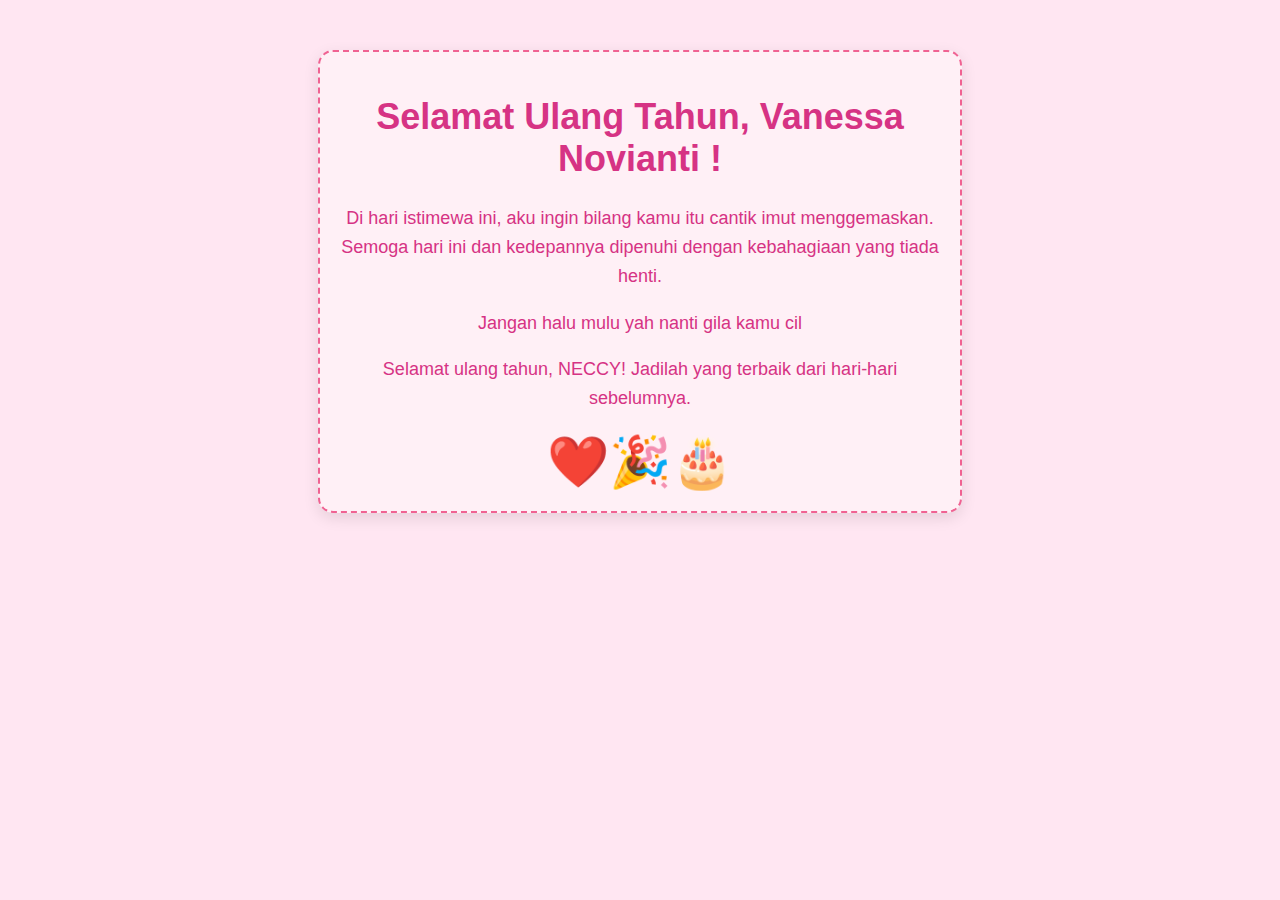
<file: last.html>
<!DOCTYPE html>
<html lang="id">
<head>
    <meta charset="UTF-8">
    <meta name="viewport" content="width=device-width, initial-scale=1.0">
    <title>Ucapan Ulang Tahun untuk Risma Efrina</title>
    <style>
        body {
            font-family: 'Comic Sans MS', cursive, sans-serif;
            background-color: #ffe6f2;
            color: #d63384;
            text-align: center;
            margin: 0;
            padding: 0;
        }
        .container {
            padding: 20px;
            border: 2px dashed #f06292;
            border-radius: 15px;
            max-width: 600px;
            margin: 50px auto;
            background-color: #fff0f6;
            box-shadow: 0 5px 15px rgba(0, 0, 0, 0.1);
        }
        h1 {
            color: #d63384;
            font-size: 36px;
        }
        p {
            font-size: 18px;
            line-height: 1.6;
        }
        .heart {
            font-size: 50px;
            color: #ff69b4;
            margin-top: 20px;
        }
    </style>
</head>
<body>
    <div class="container">
        <h1>Selamat Ulang Tahun, Vanessa Novianti !</h1>
        <p>Di hari istimewa ini, aku ingin bilang kamu itu cantik imut menggemaskan. Semoga hari ini dan kedepannya dipenuhi dengan kebahagiaan yang tiada henti.</p>
        <p>Jangan halu mulu yah nanti gila kamu cil</p>
        <p>Selamat ulang tahun, NECCY! Jadilah yang terbaik dari hari-hari sebelumnya.</p>
        <div class="heart">❤️🎉🎂</div>
    </div>
</body>
</html>
</file>
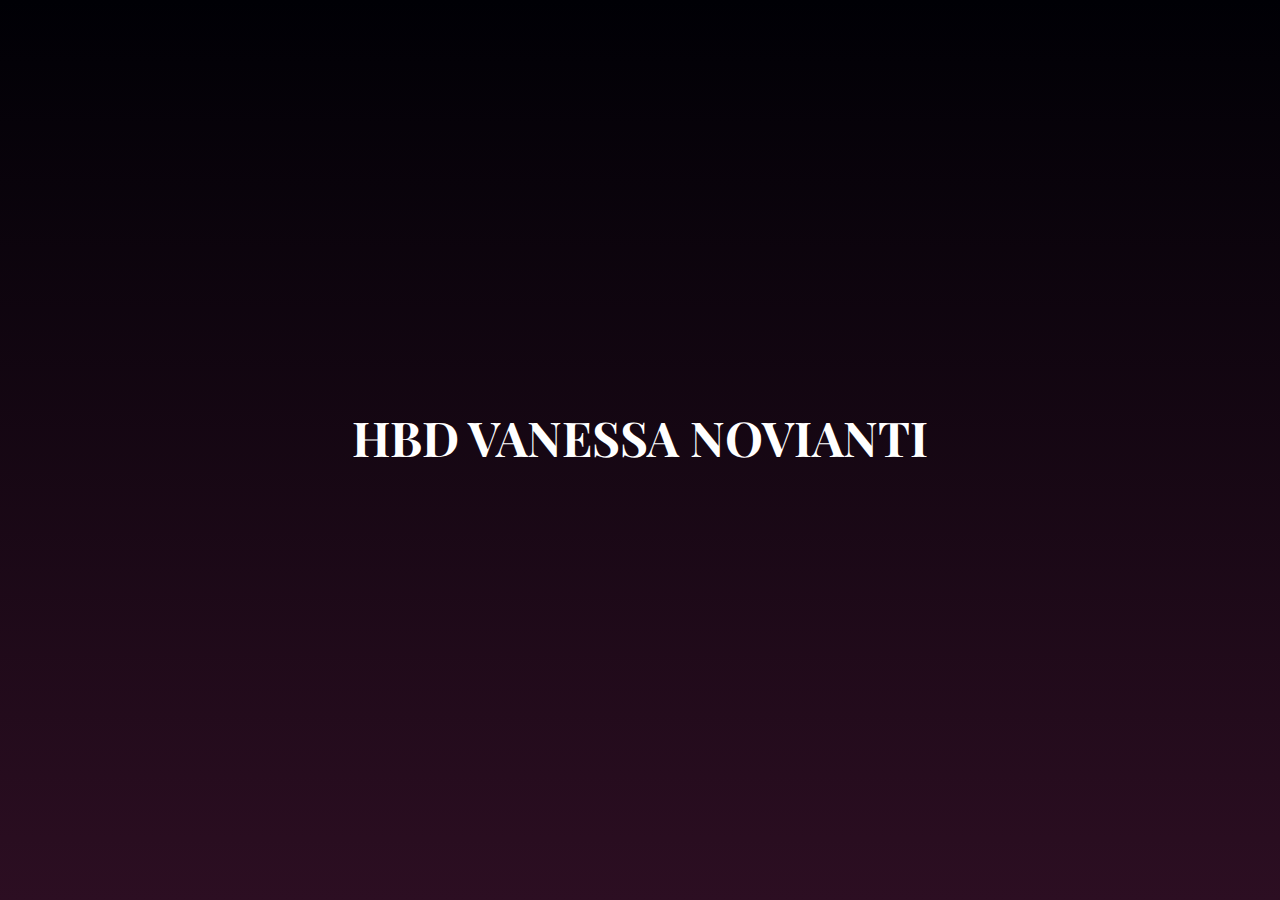
<file: neccy.html>
<!DOCTYPE html>
<html lang="en">
  <head>
    <meta charset="UTF-8" />
    <meta name="viewport" content="width=device-width, initial-scale=1.0" />
    <title>flower</title>
    <link rel="stylesheet" href="css/styles.css" />

    <link
      href="https://fonts.googleapis.com/css2?family=Dancing+Script:wght@400;700&display=swap"
      rel="stylesheet" />
    <link
      href="https://fonts.googleapis.com/css2?family=Roboto+Slab:wght@400;700&display=swap"
      rel="stylesheet" />
    <link
      href="https://fonts.googleapis.com/css2?family=Playfair+Display:wght@400;700&display=swap"
      rel="stylesheet" />
  </head>

  <body class="not-loaded">
    <h1>HBD VANESSA NOVIANTI</h1>
    
    <div class="rain"></div>
    <div class="flower" id="animation-flower">
      <div class="f-wrapper">
        <div class="flower__line"></div>
        <div class="f">
          <div class="flower__leaf flower__leaf--1"></div>
          <div class="flower__leaf flower__leaf--2"></div>
          <div class="flower__leaf flower__leaf--3"></div>
          <div class="flower__leaf flower__leaf--4"></div>
          <div class="flower__leaf flower__leaf--5"></div>
          <div class="flower__leaf flower__leaf--6"></div>
          <div class="flower__leaf flower__leaf--7"></div>
          <div
            class="flower__leaf flower__leaf--8 flower__fall-down--yellow"></div>
        </div>
      </div>

      <div class="f-wrapper f-wrapper--2">
        <div class="flower__line"></div>
        <div class="f">
          <div class="flower__leaf flower__leaf--1"></div>
          <div class="flower__leaf flower__leaf--2"></div>
          <div class="flower__leaf flower__leaf--3"></div>
          <div class="flower__leaf flower__leaf--4"></div>
          <div class="flower__leaf flower__leaf--5"></div>
          <div class="flower__leaf flower__leaf--6"></div>
          <div class="flower__leaf flower__leaf--7"></div>
          <div
            class="flower__leaf flower__leaf--8 flower__fall-down--pink"></div>
        </div>
      </div>

      <div class="f-wrapper f-wrapper--3">
        <div class="flower__line"></div>
        <div class="f">
          <div class="flower__leaf flower__leaf--1"></div>
          <div class="flower__leaf flower__leaf--2"></div>
          <div class="flower__leaf flower__leaf--3"></div>
          <div class="flower__leaf flower__leaf--4"></div>
          <div class="flower__leaf flower__leaf--5"></div>
          <div class="flower__leaf flower__leaf--6"></div>
          <div class="flower__leaf flower__leaf--7"></div>
          <div
            class="flower__leaf flower__leaf--8 flower__fall-down--purple"></div>
        </div>
      </div>
      <div class="flower__glass"></div>
    </div>

    <script src="script/script.js"></script>
  </body>
</html>
</file>
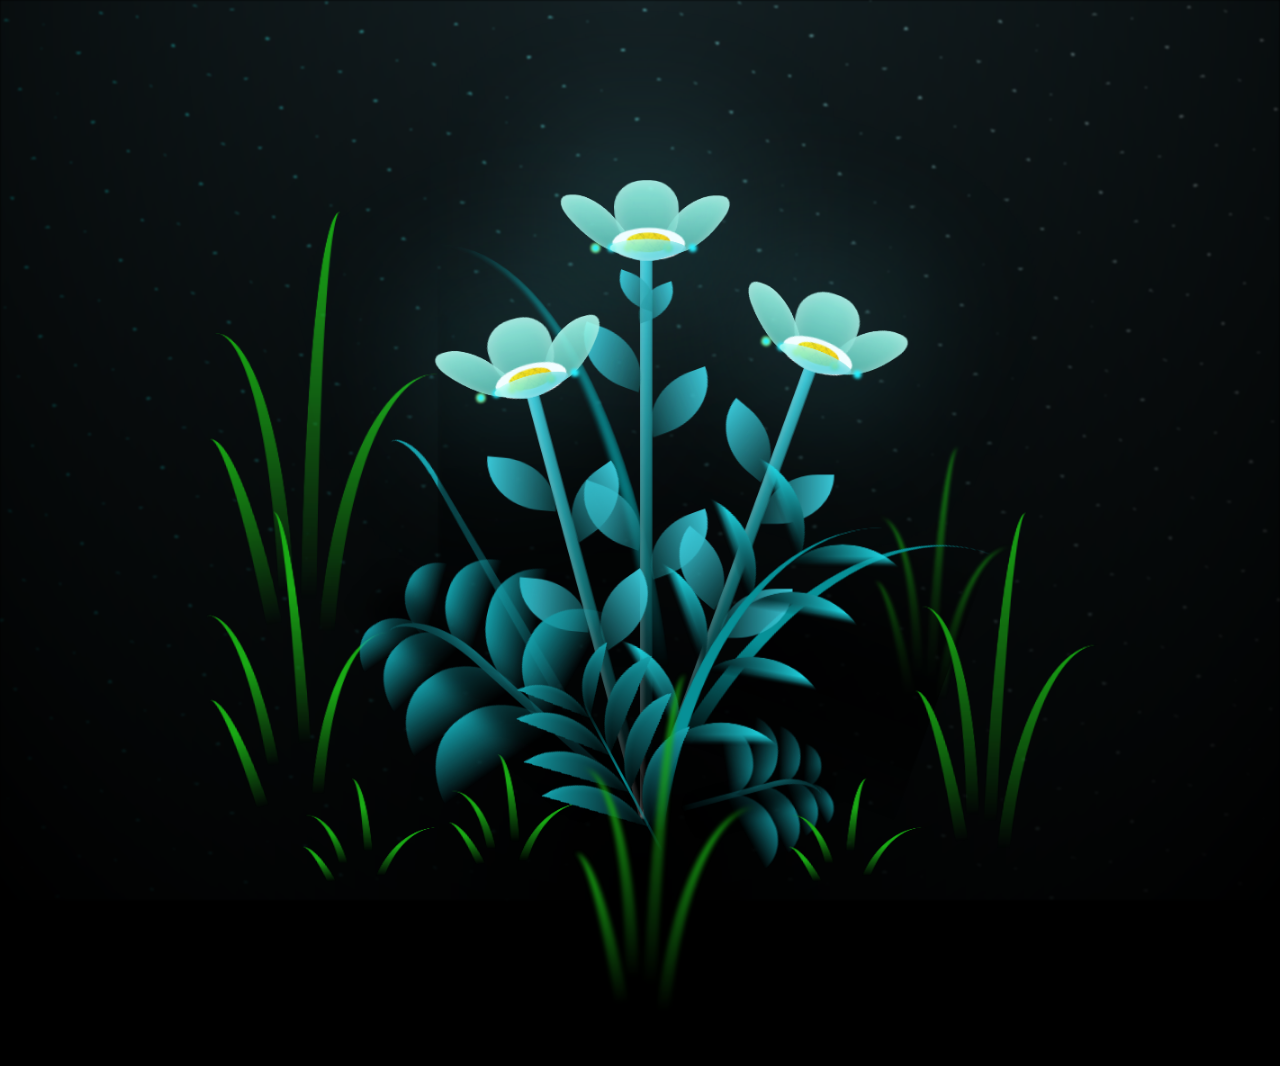
<file: nessa/flower.html>
<!DOCTYPE html>
<html lang="en">
<head>
    <meta charset="UTF-8">
    <meta http-equiv="X-UA-Compatible" content="IE=edge">
    <meta name="viewport" content="width=device-width, initial-scale=1.0">
    <link rel="stylesheet" href="css/main.css">
    <link rel="icon" href="img/flowers.png" type="image/x-icon">
    <title>flowers</title>
</head>
<body class="container">
  <!-- Pembuat code: https://codepen.io/mdusmanansari/pen/BamepLe -->
    <div class="night"></div>
    <div class="flowers">
      <div class="flower flower--1">
        <div class="flower__leafs flower__leafs--1">
          <div class="flower__leaf flower__leaf--1"></div>
          <div class="flower__leaf flower__leaf--2"></div>
          <div class="flower__leaf flower__leaf--3"></div>
          <div class="flower__leaf flower__leaf--4"></div>
          <div class="flower__white-circle"></div>
  
          <div class="flower__light flower__light--1"></div>
          <div class="flower__light flower__light--2"></div>
          <div class="flower__light flower__light--3"></div>
          <div class="flower__light flower__light--4"></div>
          <div class="flower__light flower__light--5"></div>
          <div class="flower__light flower__light--6"></div>
          <div class="flower__light flower__light--7"></div>
          <div class="flower__light flower__light--8"></div>
  
        </div>
        <div class="flower__line">
          <div class="flower__line__leaf flower__line__leaf--1"></div>
          <div class="flower__line__leaf flower__line__leaf--2"></div>
          <div class="flower__line__leaf flower__line__leaf--3"></div>
          <div class="flower__line__leaf flower__line__leaf--4"></div>
          <div class="flower__line__leaf flower__line__leaf--5"></div>
          <div class="flower__line__leaf flower__line__leaf--6"></div>
        </div>
      </div>
  
      <div class="flower flower--2">
        <div class="flower__leafs flower__leafs--2">
          <div class="flower__leaf flower__leaf--1"></div>
          <div class="flower__leaf flower__leaf--2"></div>
          <div class="flower__leaf flower__leaf--3"></div>
          <div class="flower__leaf flower__leaf--4"></div>
          <div class="flower__white-circle"></div>
  
          <div class="flower__light flower__light--1"></div>
          <div class="flower__light flower__light--2"></div>
          <div class="flower__light flower__light--3"></div>
          <div class="flower__light flower__light--4"></div>
          <div class="flower__light flower__light--5"></div>
          <div class="flower__light flower__light--6"></div>
          <div class="flower__light flower__light--7"></div>
          <div class="flower__light flower__light--8"></div>
  
        </div>
        <div class="flower__line">
          <div class="flower__line__leaf flower__line__leaf--1"></div>
          <div class="flower__line__leaf flower__line__leaf--2"></div>
          <div class="flower__line__leaf flower__line__leaf--3"></div>
          <div class="flower__line__leaf flower__line__leaf--4"></div>
        </div>
      </div>
  
      <div class="flower flower--3">
        <div class="flower__leafs flower__leafs--3">
          <div class="flower__leaf flower__leaf--1"></div>
          <div class="flower__leaf flower__leaf--2"></div>
          <div class="flower__leaf flower__leaf--3"></div>
          <div class="flower__leaf flower__leaf--4"></div>
          <div class="flower__white-circle"></div>
  
          <div class="flower__light flower__light--1"></div>
          <div class="flower__light flower__light--2"></div>
          <div class="flower__light flower__light--3"></div>
          <div class="flower__light flower__light--4"></div>
          <div class="flower__light flower__light--5"></div>
          <div class="flower__light flower__light--6"></div>
          <div class="flower__light flower__light--7"></div>
          <div class="flower__light flower__light--8"></div>
  
        </div>
        <div class="flower__line">
          <div class="flower__line__leaf flower__line__leaf--1"></div>
          <div class="flower__line__leaf flower__line__leaf--2"></div>
          <div class="flower__line__leaf flower__line__leaf--3"></div>
          <div class="flower__line__leaf flower__line__leaf--4"></div>
        </div>
      </div>
  
      <div class="grow-ans" style="--d:1.2s">
        <div class="flower__g-long">
          <div class="flower__g-long__top"></div>
          <div class="flower__g-long__bottom"></div>
        </div>
      </div>
  
      <div class="growing-grass">
        <div class="flower__grass flower__grass--1">
          <div class="flower__grass--top"></div>
          <div class="flower__grass--bottom"></div>
          <div class="flower__grass__leaf flower__grass__leaf--1"></div>
          <div class="flower__grass__leaf flower__grass__leaf--2"></div>
          <div class="flower__grass__leaf flower__grass__leaf--3"></div>
          <div class="flower__grass__leaf flower__grass__leaf--4"></div>
          <div class="flower__grass__leaf flower__grass__leaf--5"></div>
          <div class="flower__grass__leaf flower__grass__leaf--6"></div>
          <div class="flower__grass__leaf flower__grass__leaf--7"></div>
          <div class="flower__grass__leaf flower__grass__leaf--8"></div>
          <div class="flower__grass__overlay"></div>
        </div>
      </div>
  
      <div class="growing-grass">
        <div class="flower__grass flower__grass--2">
          <div class="flower__grass--top"></div>
          <div class="flower__grass--bottom"></div>
          <div class="flower__grass__leaf flower__grass__leaf--1"></div>
          <div class="flower__grass__leaf flower__grass__leaf--2"></div>
          <div class="flower__grass__leaf flower__grass__leaf--3"></div>
          <div class="flower__grass__leaf flower__grass__leaf--4"></div>
          <div class="flower__grass__leaf flower__grass__leaf--5"></div>
          <div class="flower__grass__leaf flower__grass__leaf--6"></div>
          <div class="flower__grass__leaf flower__grass__leaf--7"></div>
          <div class="flower__grass__leaf flower__grass__leaf--8"></div>
          <div class="flower__grass__overlay"></div>
        </div>
      </div>
  
      <div class="grow-ans" style="--d:2.4s">
        <div class="flower__g-right flower__g-right--1">
          <div class="leaf"></div>
        </div>
      </div>
  
      <div class="grow-ans" style="--d:2.8s">
        <div class="flower__g-right flower__g-right--2">
          <div class="leaf"></div>
        </div>
      </div>
  
      <div class="grow-ans" style="--d:2.8s">
        <div class="flower__g-front">
          <div class="flower__g-front__leaf-wrapper flower__g-front__leaf-wrapper--1">
            <div class="flower__g-front__leaf"></div>
          </div>
          <div class="flower__g-front__leaf-wrapper flower__g-front__leaf-wrapper--2">
            <div class="flower__g-front__leaf"></div>
          </div>
          <div class="flower__g-front__leaf-wrapper flower__g-front__leaf-wrapper--3">
            <div class="flower__g-front__leaf"></div>
          </div>
          <div class="flower__g-front__leaf-wrapper flower__g-front__leaf-wrapper--4">
            <div class="flower__g-front__leaf"></div>
          </div>
          <div class="flower__g-front__leaf-wrapper flower__g-front__leaf-wrapper--5">
            <div class="flower__g-front__leaf"></div>
          </div>
          <div class="flower__g-front__leaf-wrapper flower__g-front__leaf-wrapper--6">
            <div class="flower__g-front__leaf"></div>
          </div>
          <div class="flower__g-front__leaf-wrapper flower__g-front__leaf-wrapper--7">
            <div class="flower__g-front__leaf"></div>
          </div>
          <div class="flower__g-front__leaf-wrapper flower__g-front__leaf-wrapper--8">
            <div class="flower__g-front__leaf"></div>
          </div>
          <div class="flower__g-front__line"></div>
        </div>
      </div>
  
      <div class="grow-ans" style="--d:3.2s">
        <div class="flower__g-fr">
          <div class="leaf"></div>
          <div class="flower__g-fr__leaf flower__g-fr__leaf--1"></div>
          <div class="flower__g-fr__leaf flower__g-fr__leaf--2"></div>
          <div class="flower__g-fr__leaf flower__g-fr__leaf--3"></div>
          <div class="flower__g-fr__leaf flower__g-fr__leaf--4"></div>
          <div class="flower__g-fr__leaf flower__g-fr__leaf--5"></div>
          <div class="flower__g-fr__leaf flower__g-fr__leaf--6"></div>
          <div class="flower__g-fr__leaf flower__g-fr__leaf--7"></div>
          <div class="flower__g-fr__leaf flower__g-fr__leaf--8"></div>
        </div>
      </div>
  
      <div class="long-g long-g--0">
        <div class="grow-ans" style="--d:3s">
          <div class="leaf leaf--0"></div>
        </div>
        <div class="grow-ans" style="--d:2.2s">
          <div class="leaf leaf--1"></div>
        </div>
        <div class="grow-ans" style="--d:3.4s">
          <div class="leaf leaf--2"></div>
        </div>
        <div class="grow-ans" style="--d:3.6s">
          <div class="leaf leaf--3"></div>
        </div>
      </div>
  
      <div class="long-g long-g--1">
        <div class="grow-ans" style="--d:3.6s">
          <div class="leaf leaf--0"></div>
        </div>
        <div class="grow-ans" style="--d:3.8s">
          <div class="leaf leaf--1"></div>
        </div>
        <div class="grow-ans" style="--d:4s">
          <div class="leaf leaf--2"></div>
        </div>
        <div class="grow-ans" style="--d:4.2s">
          <div class="leaf leaf--3"></div>
        </div>
      </div>
  
      <div class="long-g long-g--2">
        <div class="grow-ans" style="--d:4s">
          <div class="leaf leaf--0"></div>
        </div>
        <div class="grow-ans" style="--d:4.2s">
          <div class="leaf leaf--1"></div>
        </div>
        <div class="grow-ans" style="--d:4.4s">
          <div class="leaf leaf--2"></div>
        </div>
        <div class="grow-ans" style="--d:4.6s">
          <div class="leaf leaf--3"></div>
        </div>
      </div>
  
      <div class="long-g long-g--3">
        <div class="grow-ans" style="--d:4s">
          <div class="leaf leaf--0"></div>
        </div>
        <div class="grow-ans" style="--d:4.2s">
          <div class="leaf leaf--1"></div>
        </div>
        <div class="grow-ans" style="--d:3s">
          <div class="leaf leaf--2"></div>
        </div>
        <div class="grow-ans" style="--d:3.6s">
          <div class="leaf leaf--3"></div>
        </div>
      </div>
  
      <div class="long-g long-g--4">
        <div class="grow-ans" style="--d:4s">
          <div class="leaf leaf--0"></div>
        </div>
        <div class="grow-ans" style="--d:4.2s">
          <div class="leaf leaf--1"></div>
        </div>
        <div class="grow-ans" style="--d:3s">
          <div class="leaf leaf--2"></div>
        </div>
        <div class="grow-ans" style="--d:3.6s">
          <div class="leaf leaf--3"></div>
        </div>
      </div>
  
      <div class="long-g long-g--5">
        <div class="grow-ans" style="--d:4s">
          <div class="leaf leaf--0"></div>
        </div>
        <div class="grow-ans" style="--d:4.2s">
          <div class="leaf leaf--1"></div>
        </div>
        <div class="grow-ans" style="--d:3s">
          <div class="leaf leaf--2"></div>
        </div>
        <div class="grow-ans" style="--d:3.6s">
          <div class="leaf leaf--3"></div>
        </div>
      </div>
  
      <div class="long-g long-g--6">
        <div class="grow-ans" style="--d:4.2s">
          <div class="leaf leaf--0"></div>
        </div>
        <div class="grow-ans" style="--d:4.4s">
          <div class="leaf leaf--1"></div>
        </div>
        <div class="grow-ans" style="--d:4.6s">
          <div class="leaf leaf--2"></div>
        </div>
        <div class="grow-ans" style="--d:4.8s">
          <div class="leaf leaf--3"></div>
        </div>
      </div>
  
      <div class="long-g long-g--7">
        <div class="grow-ans" style="--d:3s">
          <div class="leaf leaf--0"></div>
        </div>
        <div class="grow-ans" style="--d:3.2s">
          <div class="leaf leaf--1"></div>
        </div>
        <div class="grow-ans" style="--d:3.5s">
          <div class="leaf leaf--2"></div>
        </div>
        <div class="grow-ans" style="--d:3.6s">
          <div class="leaf leaf--3"></div>
        </div>
      </div>
    </div>
    <script src="main.js"></script>
  </body>
</html>
</file>
<file: hbdneccy/css/style.css>
body {
    margin: 0;
    padding: 20px;
    font-family: 'Comfortaa', cursive;
    font-weight: 400;
    text-align: center;
    background: linear-gradient(#e6e0db,#cce3de);
    /* text-shadow: -2px 3px 3px rgb(255, 255, 255); */
}

#header {
    display: flex;
    flex-direction: column;
    align-items: center;
}

.img-ian {
    width: 50%;
    border-radius: 50%;
    border: solid 8px #e2abb6;
}

.pink-bcg {
    background: #e2abb6;
    padding: 5px 10px;
    border-radius: 4px;
}

.header-subtitle {
    margin-top: 0;
    margin-bottom: 0;
}

.img-gift {
    width: 400px;
    height: 400px;
    background-image: url("../img/gift.jpg");
    background-color: grey;
    background-position: center;
    background-size: cover;
    border: solid 8px #e2abb6;
    border-radius: 8px;
    margin-left: auto;
    margin-right: auto;
}

.gift-sec {
    margin-top: 30px;
    margin-bottom: 0;
}

.gift-sec-subtitle {
    margin-top: 0;
}

#gift-1:hover {
    background-image: url('https://i.pinimg.com/736x/67/0c/bc/670cbc50a88120f9bb3c4c56784cc9d1.jpg');
}

#gift-2:hover {
    background-image: url('https://i.pinimg.com/550x/af/29/8a/af298a633eb096c1f7eeb10384b6efc3.jpg');
}

#gift-3:hover {
    background-image: url('https://s1.zerochan.net/Genshin.Impact.600.4000828.jpg');
}

#gift-4:hover {
    background-image: url('https://i.pinimg.com/originals/d4/19/2d/d4192d4fe38496f07ce22a9d6c45bb19.jpg');
}

#gift-5:hover {
    background-image: url('https://media.tenor.com/G7Wld9aZlvkAAAAM/childe-tartaglia.gif');
}

.footer-link {
    color: inherit;
}
</file>
<file: css/fish.css>
:root {
  --coilSize: 14px;
  --delayCount: 40ms;
  --scaleMe: 1;

  --scaleFlip: 1;
  --posFlip: 0;
}
body,
.seaLevel {
  font-family: 'Montserrat', sans-serif;
  background-color: lightblue;
  overflow: hidden;
}
p {
  position: absolute;
  left: 46%;
  top: 40%;
  font-size: 1.5rem;
}
.fish {
  position: absolute;
  top: -35%;
  left: 0;
  width: 100%;
  height: 100%;
  filter: drop-shadow(
    calc(var(--coilSize) * 4) calc(var(--coilSize) / 3) 5px rgba(0, 0, 0, 0.3)
  );
}
.fish .koiCoil {
  position: absolute;
  width: var(--coilSize);
  height: var(--coilSize);
  background-color: orangered;
  border-radius: 50%;
  top: 50%;
  left: 50%;
  margin-left: calc(var(--coilSize) / -2);
  margin-top: calc(var(--coilSize) / -2);
  transform: scale(var(--scaleMe), var(--scaleMe));
  filter: contrast(200%);
  offset-path: path(
    "M11.7692 229.5C14.552 200.052 7.51901 171.858 -42.8757 170.644C-105.869 169.128 -131.294 76.612 -101.695 51.5872C-72.0955 26.5625 -24.6607 -50.7867 70.5883 51.5872C165.837 153.961 27.7073 131.211 33.0199 183.157C38.3326 235.102 90.3211 195.669 139.274 223.727C188.226 251.785 207.959 299.56 139.274 316.243C70.5883 332.926 41.3685 398.9 81.9726 419.754C122.577 440.608 222 478.524 222 419.754C222 372.738 222 242.432 222 183.157C219.091 129.948 175.78 30.8091 25.8099 59.9288C-161.652 96.3284 -30.3529 119.837 25.8099 141.07C81.9726 162.303 171.529 204.769 126.751 260.506C81.9726 316.243 101.326 362.501 139.274 373.496C177.222 384.492 170.012 464.495 70.5883 462.979C-28.835 461.462 -42.8757 393.015 -42.8757 373.496C-42.8757 238.288 11.7692 293 11.7692 240.506C11.7692 208.05 11.7692 237.336 11.7692 229.5Z"
  );
  animation: fishAnim 20000ms linear infinite;
  box-shadow: calc(var(--coilSize) / -2) calc(var(--coilSize) / -10) 0 white
    inset;
}

.fish:nth-of-type(2) {
  transform-origin: top center;
  transform: scale(-1, 1);
  filter: drop-shadow(
    calc(var(--coilSize) * -4) calc(var(--coilSize) / 3) 5px rgba(0, 0, 0, 0.3)
  );
}
.fish:nth-of-type(2) .koiCoil {
  background-color: white;
  box-shadow: calc(var(--coilSize) / -2) calc(var(--coilSize) / -10) 0 orangered
    inset;
}
.fish .koiCoil:nth-of-type(15),
.fish .koiCoil:nth-of-type(14) {
  background-color: orangered;
}
.fish:nth-of-type(2) .koiCoil:nth-of-type(15),
.fish:nth-of-type(2) .koiCoil:nth-of-type(14) {
  background-color: white;
}
.fish .koiCoil:nth-of-type(15)::after {
  content: ":";
  position: absolute;
  color: black;
  font-weight: 800;
  text-align: center;
  line-height: 60%;
  font-size: calc(var(--coilSize) * 1.2);
}
.fish .koiCoil:nth-of-type(1)::before {
  content: "";
  position: absolute;
  width: 100%;
  height: 50%;
  top: 25%;
  left: -100%;
  border-radius: var(--coilSize);
  background-color: white;
  /*box-shadow: calc(var(--coilSize) / -10) calc(var(--coilSize) / -4) calc(var(--coilSize) / 3) rgba(0,0,0,.3) inset;*/
  transform-origin: center right;
  animation: backFlip 200ms ease-in-out alternate infinite;
}
.fish .koiCoil:nth-of-type(14) {
  --scaleMe: 1.2;
  animation-delay: calc(var(--delayCount) * 1);
}
.fish .koiCoil:nth-of-type(13) {
  --scaleMe: 1.35;
  animation-delay: calc(var(--delayCount) * 2);
}
.fish .koiCoil:nth-of-type(12) {
  --scaleMe: 1.55;
  animation-delay: calc(var(--delayCount) * 3);
}
.fish .koiCoil:nth-of-type(11) {
  --scaleMe: 1.75;
  animation-delay: calc(var(--delayCount) * 4);
}
.fish .koiCoil:nth-of-type(10) {
  --scaleMe: 1.9;
  animation-delay: calc(var(--delayCount) * 5);
}
.fish .koiCoil:nth-of-type(9) {
  --scaleMe: 2;
  animation-delay: calc(var(--delayCount) * 6);
}
.fish .koiCoil:nth-of-type(8) {
  --scaleMe: 2;
  animation-delay: calc(var(--delayCount) * 7);
}
.fish .koiCoil:nth-of-type(7) {
  --scaleMe: 2;
  animation-delay: calc(var(--delayCount) * 8);
}
.fish .koiCoil:nth-of-type(6) {
  --scaleMe: 1.9;
  animation-delay: calc(var(--delayCount) * 9);
}
.fish .koiCoil:nth-of-type(5) {
  --scaleMe: 1.75;
  animation-delay: calc(var(--delayCount) * 10);
}
.fish .koiCoil:nth-of-type(4) {
  --scaleMe: 1.55;
  animation-delay: calc(var(--delayCount) * 11);
}
.fish .koiCoil:nth-of-type(3) {
  --scaleMe: 1.35;
  animation-delay: calc(var(--delayCount) * 12);
}
.fish .koiCoil:nth-of-type(2) {
  --scaleMe: 1.2;
  animation-delay: calc(var(--delayCount) * 13);
}
.fish .koiCoil:nth-of-type(1) {
  animation-delay: calc(var(--delayCount) * 14);
}
.fish .koiCoil:nth-of-type(12)::before,
.fish .koiCoil:nth-of-type(12)::after {
  content: "";
  position: absolute;
  width: 100%;
  height: 20%;
  top: -10%;
  left: -100%;
  border-radius: var(--coilSize);
  background-color: white;
  transform-origin: center right;
  animation: sideFlip 500ms ease-in-out alternate infinite;
}
.fish .koiCoil:nth-of-type(12)::after {
  --scaleFlip: -1;
  --posFlip: calc(var(--coilSize) * -1);
}
.seaLevel {
  position: absolute;
  width: 100%;
  height: 100%;
  top: 0;
  left: 0;
  opacity: 0.4;
}
@keyframes fishAnim {
  0% {
    offset-distance: 0%;
  }
  100% {
    offset-distance: 100%;
  }
}
@keyframes backFlip {
  0% {
    transform: rotate(45deg);
  }
  100% {
    transform: rotate(-45deg);
  }
}
@keyframes sideFlip {
  0% {
    transform: scale(1, var(--scaleFlip)) translateY(var(--posFlip))
      rotate(80deg);
  }
  100% {
    transform: scale(1, var(--scaleFlip)) translateY(var(--posFlip))
      rotate(20deg);
  }
}
</file>
<file: css/flower.css>
body {
  background: #131b21;
}

.container {
  width: 50%;
  margin: 0 auto;
}

svg#flower-frame {
  height: 90vh;
  width: 100%;
}

#Footer_group_1_,
[id^="PinkFlowerGroup"],
[id^="BaseGroup"] path,
[id^="LeafGroup"] path,
path[id^="Stroke"],
g[id^="BudGroup"] g[id^="BudGroup"] g[id^="Bud"],
#Bud8_1_,
#Bud10_1_,
#Bud23_1_,
#Bud26_1_,
[id^="Dots"],
[id^="Flourish"] {
  visibility: hidden;
}
</file>
<file: css/styles.css>
*,
*::after,
*::before {
  padding: 0;
  margin: 0;
  box-sizing: border-box;
}
:root {
  --color-bg: linear-gradient(to top, #2c0e22, #000005);
  --color-glass: linear-gradient(to left, #142544, #1a9092);
  --color-water: linear-gradient(to left, #142544, #1b6d6e);
}
body {
  background-image: var(--color-bg);
  min-height: 100vh;
  display: flex;
  justify-content: center;
  align-items: flex-end;
  overflow: hidden;
  text-align: center;
}
h1 {
  font-size: 3rem;
  color: white;
  position: absolute;
  top: 45%;
  font-family: "Playfair Display", serif;
  opacity: 1;
  animation: word-animation 2s ease-in-out forwards;
}
.rain {
  height: 0.5rem;
  width: 0.15rem;
  background-color: rgba(255, 255, 255, 0.432);
  position: absolute;
  top: -10px;
  border-radius: 45%;
  z-index: 2;
  animation: rain-drop 1s linear forwards;
}

@keyframes rain-drop {
  from {
    transform: translateY(-100%);
  }
  to {
    transform: translateY(110vh);
  }
}
@keyframes word-animation {
  to {
    opacity: 0;
  }
}

.flower {
  position: relative;
  display: none;
}

.flower__glass {
  width: 20vmin;
  height: 30vmin;
  background-image: var(--color-glass);
  clip-path: polygon(0 0, 100% 0, 85% 100%, 15% 100%);
  opacity: 0.8;
  position: relative;
}

.flower__glass::after {
  content: "";
  position: absolute;
  bottom: 0;
  left: 0;
  background-color: #182843;
  width: 100%;
  height: 2vmin;
}

.flower__glass::before {
  content: "";
  position: absolute;
  bottom: 0;
  left: 0;
  background-image: var(--color-water);
  width: 100%;
  height: 15vmin;
}

.f-wrapper {
  position: absolute;
  left: 45%;
  bottom: 2vmin;
}

.f-wrapper--2 {
  left: 50%;
  bottom: 5%;
  transform-origin: 10% left;
  transform: rotate(20deg);
}

.f-wrapper--3 {
  left: 30%;
  bottom: 5%;
  transform-origin: 10% left;
  transform: rotate(-10deg);
}

.f-wrapper--3 .flower__line {
  height: 45vmin;
  position: relative;
}

.f-wrapper--3 .flower__line::after {
  content: "";
  position: absolute;
  left: 0;
  top: 0;
  width: 6vmin;
  height: 6vmin;
  transform: translate(-69%, -30%) rotate(-5deg);
  border-radius: 10vmin 10vmin 0 0;
  border: 2vmin solid #104d4e;
  border-bottom: transparent;
  border-left: transparent;
}

.f-wrapper--3 .flower__line::before {
  content: "";
  position: absolute;
  left: -40%;
  top: -1%;
  width: 6vmin;
  height: 2vmin;
  transform-origin: right;
  transform: translate(-100%, -80%) rotate(-20deg);
  background-color: #104d4e;
  border-radius: 2vmin;
}

.f-wrapper--3 .flower__line {
  background-image: linear-gradient(to top, #142544, #104d4e);
}

.f-wrapper--2 .flower__line {
  height: 45vmin;
}

.f-wrapper--2 .f {
  transform: translateX(-50%) rotate(20deg);
}

.f-wrapper--3 .f {
  transform: translate(-350%, -50%) rotate(-120deg);
}

.f-wrapper--2 .flower__leaf:not(:first-child) {
  width: 3.8vmin;
  height: 10vmin;
  background-image: linear-gradient(to bottom, #e0ff43, #c22887, #1a233a 99%);
}

.f-wrapper--3 .flower__leaf:not(:first-child) {
  width: 3.8vmin;
  height: 10vmin;
  background-image: linear-gradient(to bottom, #bfe02b, #712291, #1a233a 99%);
}

.f-wrapper--3 .flower__leaf--1 {
  width: 8vmin;
  height: 10vmin;
  bottom: 2vmin;
  background-color: #ad2be0;
}

.f-wrapper--2 .flower__leaf--1 {
  width: 8vmin;
  height: 10vmin;
  bottom: 2vmin;
  background-color: #de118b;
}

.f-wrapper--2 .f .flower__leaf--8 {
  width: 10vmin;
  height: 9vmin;
  bottom: 3vmin;
  left: -30%;
  transform: rotate(-50deg);
  background-image: linear-gradient(to left bottom, #ff43b6, #4d1337);
}

.f-wrapper--3 .f .flower__leaf--8 {
  width: 10vmin;
  height: 9vmin;
  left: -10% !important;
  background-image: linear-gradient(to left bottom, #ad2be0, #712291);
}

.flower__line {
  width: 2vmin;
  height: 56vmin;
  background-image: linear-gradient(to left top, #82fdff 20%, #142544, #104d4e);
  border-radius: 4vmin;
}

.f {
  position: absolute;
  top: 1vmin;
  left: 50%;
  transform: translateX(-50%) rotate(-10deg);
  width: 2vmin;
  height: 2vmin;
}

.flower__leaf {
  position: absolute;
  left: 50%;
  bottom: 2vmin;
  transform: translateX(-50%);
  width: 5vmin;
  height: 14vmin;
  background-image: linear-gradient(to bottom, #ffa085, #fa7373, #1a233a 99%);

  clip-path: ellipse(50% 50% at 50% 50%);
  transform-origin: center bottom;
  animation: open-flower 2s 1s backwards;
}

.flower__leaf--1 {
  width: 10vmin;
  height: 12vmin;
  bottom: 3vmin;
  border-radius: 50% 50% 50% 50% / 80% 80% 20% 20%;
  background-color: #e24f5f;
  background-image: none;
  animation: open-flowe--middle 1.4s 1s backwards;
}

.flower__leaf--2 {
  transform: translateX(-50%) rotate(-30deg);
}
.flower__leaf--3 {
  transform: translateX(-50%) rotate(-50deg);
}
.flower__leaf--4 {
  transform: translateX(-50%) rotate(-70deg);
}

.flower__leaf--5 {
  transform: translateX(-50%) rotate(30deg);
}

.flower__leaf--6 {
  transform: translateX(-50%) rotate(50deg);
}

.flower__leaf--7 {
  transform: translateX(-50%) rotate(70deg);
}

.flower__leaf--8 {
  width: 13vmin;
  height: 11vmin;
  bottom: 6vmin;
  left: -30%;
  border-radius: none;
  clip-path: none;
  border-radius: 10vmin 2vmin 10vmin 2vmin;
  transform: rotate(-55deg);
  background-image: linear-gradient(
    to left bottom,
    #ffa085,
    #eb8b8b,
    #492f2f 98%
  );
}

.flower__fall-down--yellow {
  animation: flower-fall-down-yellow 8s 1.2s linear forwards;
}

.flower__fall-down--pink {
  animation: flower-fall-down-pink 5s 1.2s linear forwards;
}

.flower__fall-down--purple {
  bottom: 4vmin;
  animation: flower-fall-down-purple 6s 1.2s linear forwards,
    flower-falling 6s 7.2s linear infinite;
}

@keyframes open-flower {
  0% {
    transform: translateX(-50%) rotate(0);
  }
}

@keyframes open-flowe--middle {
  0% {
    opacity: 0;
    transform: translateX(-50%) scale(0);
  }
}

@keyframes flower-fall-down-pink {
  0% {
    transform: rotate(-55deg);
  }

  50% {
    transform: rotateX(-100deg);
  }

  100% {
    transform: translate(2vmin, 28vmin);
  }
}

@keyframes flower-fall-down-yellow {
  0% {
    transform: rotate(-55deg);
  }

  50% {
    bottom: 3vmin;
    transform: rotateX(-100deg);
  }

  100% {
    transform: translate(2vmin, 70vmin) rotate(150deg);
  }
}

@keyframes flower-fall-down-purple {
  0% {
    transform: rotate(-50deg);
  }

  25% {
    bottom: 1vmin;
    transform: rotateX(-100deg);
    perspective: 0px;
  }

  50% {
    perspective: 0px;
    transform: translate(-30vmin, 2vmin) rotate(90deg);
  }

  75% {
    perspective: 0px;
    transform: translate(-34vmin, -2vmin);
  }

  100% {
    transform-origin: center;
    transform: translate(-34vmin, -2vmin) rotateY(-80deg) rotateX(35deg);
  }
}

@keyframes flower-falling {
  0%,
  100% {
    transform-origin: center;
    transform: translate(-34vmin, -2vmin) rotateY(-80deg) rotateX(35deg);
  }

  25% {
    transform-origin: center;
    transform: translate(-34.4vmin, -2vmin) rotateY(-84deg) rotateX(35deg);
  }

  50% {
    transform-origin: center;
    transform: translate(-32vmin, -4.2vmin) rotateY(-80deg) rotateX(35deg);
  }

  75% {
    transform-origin: center;
    transform: translate(-36vmin, 1.1vmin) rotateY(-80deg) rotateX(35deg);
  }
}
</file>
<file: nessa/css/main.css>
*,
*::after,
*::before {
  padding: 0;
  margin: 0;
  box-sizing: border-box;
}

:root {
  --dark-color: #000;
}

body {
  display: flex;
  align-items: flex-end;
  justify-content: center;
  min-height: 100vh;
  background-color: var(--dark-color);
  overflow: hidden;
  perspective: 1000px;
}

.night {
  position: fixed;
  left: 50%;
  top: 0;
  transform: translateX(-50%);
  width: 100%;
  height: 100%;
  filter: blur(0.1vmin);
  background-image: radial-gradient(ellipse at top, transparent 0%, var(--dark-color)), radial-gradient(ellipse at bottom, var(--dark-color), rgba(145, 233, 255, 0.2)), repeating-linear-gradient(220deg, rgb(0, 0, 0) 0px, rgb(0, 0, 0) 19px, transparent 19px, transparent 22px), repeating-linear-gradient(189deg, rgb(0, 0, 0) 0px, rgb(0, 0, 0) 19px, transparent 19px, transparent 22px), repeating-linear-gradient(148deg, rgb(0, 0, 0) 0px, rgb(0, 0, 0) 19px, transparent 19px, transparent 22px), linear-gradient(90deg, rgb(0, 255, 250), rgb(240, 240, 240));
}

.flowers {
  position: relative;
  transform: scale(0.9);
}

.flower {
  position: absolute;
  bottom: 10vmin;
  transform-origin: bottom center;
  z-index: 10;
  --fl-speed: 0.8s;
}
.flower--1 {
  -webkit-animation: moving-flower-1 4s linear infinite;
          animation: moving-flower-1 4s linear infinite;
}
.flower--1 .flower__line {
  height: 70vmin;
  -webkit-animation-delay: 0.3s;
          animation-delay: 0.3s;
}
.flower--1 .flower__line__leaf--1 {
  -webkit-animation: blooming-leaf-right var(--fl-speed) 1.6s backwards;
          animation: blooming-leaf-right var(--fl-speed) 1.6s backwards;
}
.flower--1 .flower__line__leaf--2 {
  -webkit-animation: blooming-leaf-right var(--fl-speed) 1.4s backwards;
          animation: blooming-leaf-right var(--fl-speed) 1.4s backwards;
}
.flower--1 .flower__line__leaf--3 {
  -webkit-animation: blooming-leaf-left var(--fl-speed) 1.2s backwards;
          animation: blooming-leaf-left var(--fl-speed) 1.2s backwards;
}
.flower--1 .flower__line__leaf--4 {
  -webkit-animation: blooming-leaf-left var(--fl-speed) 1s backwards;
          animation: blooming-leaf-left var(--fl-speed) 1s backwards;
}
.flower--1 .flower__line__leaf--5 {
  -webkit-animation: blooming-leaf-right var(--fl-speed) 1.8s backwards;
          animation: blooming-leaf-right var(--fl-speed) 1.8s backwards;
}
.flower--1 .flower__line__leaf--6 {
  -webkit-animation: blooming-leaf-left var(--fl-speed) 2s backwards;
          animation: blooming-leaf-left var(--fl-speed) 2s backwards;
}
.flower--2 {
  left: 50%;
  transform: rotate(20deg);
  -webkit-animation: moving-flower-2 4s linear infinite;
          animation: moving-flower-2 4s linear infinite;
}
.flower--2 .flower__line {
  height: 60vmin;
  -webkit-animation-delay: 0.6s;
          animation-delay: 0.6s;
}
.flower--2 .flower__line__leaf--1 {
  -webkit-animation: blooming-leaf-right var(--fl-speed) 1.9s backwards;
          animation: blooming-leaf-right var(--fl-speed) 1.9s backwards;
}
.flower--2 .flower__line__leaf--2 {
  -webkit-animation: blooming-leaf-right var(--fl-speed) 1.7s backwards;
          animation: blooming-leaf-right var(--fl-speed) 1.7s backwards;
}
.flower--2 .flower__line__leaf--3 {
  -webkit-animation: blooming-leaf-left var(--fl-speed) 1.5s backwards;
          animation: blooming-leaf-left var(--fl-speed) 1.5s backwards;
}
.flower--2 .flower__line__leaf--4 {
  -webkit-animation: blooming-leaf-left var(--fl-speed) 1.3s backwards;
          animation: blooming-leaf-left var(--fl-speed) 1.3s backwards;
}
.flower--3 {
  left: 50%;
  transform: rotate(-15deg);
  -webkit-animation: moving-flower-3 4s linear infinite;
          animation: moving-flower-3 4s linear infinite;
}
.flower--3 .flower__line {
  -webkit-animation-delay: 0.9s;
          animation-delay: 0.9s;
}
.flower--3 .flower__line__leaf--1 {
  -webkit-animation: blooming-leaf-right var(--fl-speed) 2.5s backwards;
          animation: blooming-leaf-right var(--fl-speed) 2.5s backwards;
}
.flower--3 .flower__line__leaf--2 {
  -webkit-animation: blooming-leaf-right var(--fl-speed) 2.3s backwards;
          animation: blooming-leaf-right var(--fl-speed) 2.3s backwards;
}
.flower--3 .flower__line__leaf--3 {
  -webkit-animation: blooming-leaf-left var(--fl-speed) 2.1s backwards;
          animation: blooming-leaf-left var(--fl-speed) 2.1s backwards;
}
.flower--3 .flower__line__leaf--4 {
  -webkit-animation: blooming-leaf-left var(--fl-speed) 1.9s backwards;
          animation: blooming-leaf-left var(--fl-speed) 1.9s backwards;
}
.flower__leafs {
  position: relative;
  -webkit-animation: blooming-flower 2s backwards;
          animation: blooming-flower 2s backwards;
}
.flower__leafs--1 {
  -webkit-animation-delay: 1.1s;
          animation-delay: 1.1s;
}
.flower__leafs--2 {
  -webkit-animation-delay: 1.4s;
          animation-delay: 1.4s;
}
.flower__leafs--3 {
  -webkit-animation-delay: 1.7s;
          animation-delay: 1.7s;
}
.flower__leafs::after {
  content: "";
  position: absolute;
  left: 0;
  top: 0;
  transform: translate(-50%, -100%);
  width: 8vmin;
  height: 8vmin;
  background-color: #6bf0ff;
  filter: blur(10vmin);
}
.flower__leaf {
  position: absolute;
  bottom: 0;
  left: 50%;
  width: 8vmin;
  height: 11vmin;
  border-radius: 51% 49% 47% 53%/44% 45% 55% 69%;
  background-color: #a7ffee;
  background-image: linear-gradient(to top, #54b8aa, #a7ffee);
  transform-origin: bottom center;
  opacity: 0.9;
  box-shadow: inset 0 0 2vmin rgba(255, 255, 255, 0.5);
}
.flower__leaf--1 {
  transform: translate(-10%, 1%) rotateY(40deg) rotateX(-50deg);
}
.flower__leaf--2 {
  transform: translate(-50%, -4%) rotateX(40deg);
}
.flower__leaf--3 {
  transform: translate(-90%, 0%) rotateY(45deg) rotateX(50deg);
}
.flower__leaf--4 {
  width: 8vmin;
  height: 8vmin;
  transform-origin: bottom left;
  border-radius: 4vmin 10vmin 4vmin 4vmin;
  transform: translate(0%, 18%) rotateX(70deg) rotate(-43deg);
  background-image: linear-gradient(to top, #39c6d6, #a7ffee);
  z-index: 1;
  opacity: 0.8;
}
.flower__white-circle {
  position: absolute;
  left: -3.5vmin;
  top: -3vmin;
  width: 9vmin;
  height: 4vmin;
  border-radius: 50%;
  background-color: #fff;
}
.flower__white-circle::after {
  content: "";
  position: absolute;
  left: 50%;
  top: 45%;
  transform: translate(-50%, -50%);
  width: 60%;
  height: 60%;
  border-radius: inherit;
  background-image: repeating-linear-gradient(135deg, rgba(0, 0, 0, 0.03) 0px, rgba(0, 0, 0, 0.03) 1px, transparent 1px, transparent 12px), repeating-linear-gradient(45deg, rgba(0, 0, 0, 0.03) 0px, rgba(0, 0, 0, 0.03) 1px, transparent 1px, transparent 12px), repeating-linear-gradient(67.5deg, rgba(0, 0, 0, 0.03) 0px, rgba(0, 0, 0, 0.03) 1px, transparent 1px, transparent 12px), repeating-linear-gradient(135deg, rgba(0, 0, 0, 0.03) 0px, rgba(0, 0, 0, 0.03) 1px, transparent 1px, transparent 12px), repeating-linear-gradient(45deg, rgba(0, 0, 0, 0.03) 0px, rgba(0, 0, 0, 0.03) 1px, transparent 1px, transparent 12px), repeating-linear-gradient(112.5deg, rgba(0, 0, 0, 0.03) 0px, rgba(0, 0, 0, 0.03) 1px, transparent 1px, transparent 12px), repeating-linear-gradient(112.5deg, rgba(0, 0, 0, 0.03) 0px, rgba(0, 0, 0, 0.03) 1px, transparent 1px, transparent 12px), repeating-linear-gradient(45deg, rgba(0, 0, 0, 0.03) 0px, rgba(0, 0, 0, 0.03) 1px, transparent 1px, transparent 12px), repeating-linear-gradient(22.5deg, rgba(0, 0, 0, 0.03) 0px, rgba(0, 0, 0, 0.03) 1px, transparent 1px, transparent 12px), repeating-linear-gradient(45deg, rgba(0, 0, 0, 0.03) 0px, rgba(0, 0, 0, 0.03) 1px, transparent 1px, transparent 12px), repeating-linear-gradient(22.5deg, rgba(0, 0, 0, 0.03) 0px, rgba(0, 0, 0, 0.03) 1px, transparent 1px, transparent 12px), repeating-linear-gradient(135deg, rgba(0, 0, 0, 0.03) 0px, rgba(0, 0, 0, 0.03) 1px, transparent 1px, transparent 12px), repeating-linear-gradient(157.5deg, rgba(0, 0, 0, 0.03) 0px, rgba(0, 0, 0, 0.03) 1px, transparent 1px, transparent 12px), repeating-linear-gradient(67.5deg, rgba(0, 0, 0, 0.03) 0px, rgba(0, 0, 0, 0.03) 1px, transparent 1px, transparent 12px), repeating-linear-gradient(67.5deg, rgba(0, 0, 0, 0.03) 0px, rgba(0, 0, 0, 0.03) 1px, transparent 1px, transparent 12px), linear-gradient(90deg, rgb(255, 235, 18), rgb(255, 206, 0));
}
.flower__line {
  height: 55vmin;
  width: 1.5vmin;
  background-image: linear-gradient(to left, rgba(0, 0, 0, 0.2), transparent, rgba(255, 255, 255, 0.2)), linear-gradient(to top, transparent 10%, #14757a, #39c6d6);
  box-shadow: inset 0 0 2px rgba(0, 0, 0, 0.5);
  -webkit-animation: grow-flower-tree 4s backwards;
          animation: grow-flower-tree 4s backwards;
}
.flower__line__leaf {
  --w: 7vmin;
  --h: calc(var(--w) + 2vmin);
  position: absolute;
  top: 20%;
  left: 90%;
  width: var(--w);
  height: var(--h);
  border-top-right-radius: var(--h);
  border-bottom-left-radius: var(--h);
  background-image: linear-gradient(to top, rgba(20, 117, 122, 0.4), #39c6d6);
}
.flower__line__leaf--1 {
  transform: rotate(70deg) rotateY(30deg);
}
.flower__line__leaf--2 {
  top: 45%;
  transform: rotate(70deg) rotateY(30deg);
}
.flower__line__leaf--3, .flower__line__leaf--4, .flower__line__leaf--6 {
  border-top-right-radius: 0;
  border-bottom-left-radius: 0;
  border-top-left-radius: var(--h);
  border-bottom-right-radius: var(--h);
  left: -460%;
  top: 12%;
  transform: rotate(-70deg) rotateY(30deg);
}
.flower__line__leaf--4 {
  top: 40%;
}
.flower__line__leaf--5 {
  top: 0;
  transform-origin: left;
  transform: rotate(70deg) rotateY(30deg) scale(0.6);
}
.flower__line__leaf--6 {
  top: -2%;
  left: -450%;
  transform-origin: right;
  transform: rotate(-70deg) rotateY(30deg) scale(0.6);
}
.flower__light {
  position: absolute;
  bottom: 0vmin;
  width: 1vmin;
  height: 1vmin;
  background-color: rgb(255, 251, 0);
  border-radius: 50%;
  filter: blur(0.2vmin);
  -webkit-animation: light-ans 4s linear infinite backwards;
          animation: light-ans 4s linear infinite backwards;
}
.flower__light:nth-child(odd) {
  background-color: #23f0ff;
}
.flower__light--1 {
  left: -2vmin;
  -webkit-animation-delay: 1s;
          animation-delay: 1s;
}
.flower__light--2 {
  left: 3vmin;
  -webkit-animation-delay: 0.5s;
          animation-delay: 0.5s;
}
.flower__light--3 {
  left: -6vmin;
  -webkit-animation-delay: 0.3s;
          animation-delay: 0.3s;
}
.flower__light--4 {
  left: 6vmin;
  -webkit-animation-delay: 0.9s;
          animation-delay: 0.9s;
}
.flower__light--5 {
  left: -1vmin;
  -webkit-animation-delay: 1.5s;
          animation-delay: 1.5s;
}
.flower__light--6 {
  left: -4vmin;
  -webkit-animation-delay: 3s;
          animation-delay: 3s;
}
.flower__light--7 {
  left: 3vmin;
  -webkit-animation-delay: 2s;
          animation-delay: 2s;
}
.flower__light--8 {
  left: -6vmin;
  -webkit-animation-delay: 3.5s;
          animation-delay: 3.5s;
}
.flower__grass {
  --c: #159faa;
  --line-w: 1.5vmin;
  position: absolute;
  bottom: 12vmin;
  left: -7vmin;
  display: flex;
  flex-direction: column;
  align-items: flex-end;
  z-index: 20;
  transform-origin: bottom center;
  transform: rotate(-48deg) rotateY(40deg);
}
.flower__grass--1 {
  -webkit-animation: moving-grass 2s linear infinite;
          animation: moving-grass 2s linear infinite;
}
.flower__grass--2 {
  left: 2vmin;
  bottom: 10vmin;
  transform: scale(0.5) rotate(75deg) rotateX(10deg) rotateY(-200deg);
  opacity: 0.8;
  z-index: 0;
  -webkit-animation: moving-grass--2 1.5s linear infinite;
          animation: moving-grass--2 1.5s linear infinite;
}
.flower__grass--top {
  width: 7vmin;
  height: 10vmin;
  border-top-right-radius: 100%;
  border-right: var(--line-w) solid var(--c);
  transform-origin: bottom center;
  transform: rotate(-2deg);
}
.flower__grass--bottom {
  margin-top: -2px;
  width: var(--line-w);
  height: 25vmin;
  background-image: linear-gradient(to top, transparent, var(--c));
}
.flower__grass__leaf {
  --size: 10vmin;
  position: absolute;
  width: calc(var(--size) * 2.1);
  height: var(--size);
  border-top-left-radius: var(--size);
  border-top-right-radius: var(--size);
  background-image: linear-gradient(to top, transparent, transparent 30%, var(--c));
  z-index: 100;
}
.flower__grass__leaf--1 {
  top: -6%;
  left: 30%;
  --size: 6vmin;
  transform: rotate(-20deg);
  -webkit-animation: growing-grass-ans--1 2s 2.6s backwards;
          animation: growing-grass-ans--1 2s 2.6s backwards;
}
@-webkit-keyframes growing-grass-ans--1 {
  0% {
    transform-origin: bottom left;
    transform: rotate(-20deg) scale(0);
  }
}
@keyframes growing-grass-ans--1 {
  0% {
    transform-origin: bottom left;
    transform: rotate(-20deg) scale(0);
  }
}
.flower__grass__leaf--2 {
  top: -5%;
  left: -110%;
  --size: 6vmin;
  transform: rotate(10deg);
  -webkit-animation: growing-grass-ans--2 2s 2.4s linear backwards;
          animation: growing-grass-ans--2 2s 2.4s linear backwards;
}
@-webkit-keyframes growing-grass-ans--2 {
  0% {
    transform-origin: bottom right;
    transform: rotate(10deg) scale(0);
  }
}
@keyframes growing-grass-ans--2 {
  0% {
    transform-origin: bottom right;
    transform: rotate(10deg) scale(0);
  }
}
.flower__grass__leaf--3 {
  top: 5%;
  left: 60%;
  --size: 8vmin;
  transform: rotate(-18deg) rotateX(-20deg);
  -webkit-animation: growing-grass-ans--3 2s 2.2s linear backwards;
          animation: growing-grass-ans--3 2s 2.2s linear backwards;
}
@-webkit-keyframes growing-grass-ans--3 {
  0% {
    transform-origin: bottom left;
    transform: rotate(-18deg) rotateX(-20deg) scale(0);
  }
}
@keyframes growing-grass-ans--3 {
  0% {
    transform-origin: bottom left;
    transform: rotate(-18deg) rotateX(-20deg) scale(0);
  }
}
.flower__grass__leaf--4 {
  top: 6%;
  left: -135%;
  --size: 8vmin;
  transform: rotate(2deg);
  -webkit-animation: growing-grass-ans--4 2s 2s linear backwards;
          animation: growing-grass-ans--4 2s 2s linear backwards;
}
@-webkit-keyframes growing-grass-ans--4 {
  0% {
    transform-origin: bottom right;
    transform: rotate(2deg) scale(0);
  }
}
@keyframes growing-grass-ans--4 {
  0% {
    transform-origin: bottom right;
    transform: rotate(2deg) scale(0);
  }
}
.flower__grass__leaf--5 {
  top: 20%;
  left: 60%;
  --size: 10vmin;
  transform: rotate(-24deg) rotateX(-20deg);
  -webkit-animation: growing-grass-ans--5 2s 1.8s linear backwards;
          animation: growing-grass-ans--5 2s 1.8s linear backwards;
}
@-webkit-keyframes growing-grass-ans--5 {
  0% {
    transform-origin: bottom left;
    transform: rotate(-24deg) rotateX(-20deg) scale(0);
  }
}
@keyframes growing-grass-ans--5 {
  0% {
    transform-origin: bottom left;
    transform: rotate(-24deg) rotateX(-20deg) scale(0);
  }
}
.flower__grass__leaf--6 {
  top: 22%;
  left: -180%;
  --size: 10vmin;
  transform: rotate(10deg);
  -webkit-animation: growing-grass-ans--6 2s 1.6s linear backwards;
          animation: growing-grass-ans--6 2s 1.6s linear backwards;
}
@-webkit-keyframes growing-grass-ans--6 {
  0% {
    transform-origin: bottom right;
    transform: rotate(10deg) scale(0);
  }
}
@keyframes growing-grass-ans--6 {
  0% {
    transform-origin: bottom right;
    transform: rotate(10deg) scale(0);
  }
}
.flower__grass__leaf--7 {
  top: 39%;
  left: 70%;
  --size: 10vmin;
  transform: rotate(-10deg);
  -webkit-animation: growing-grass-ans--7 2s 1.4s linear backwards;
          animation: growing-grass-ans--7 2s 1.4s linear backwards;
}
@-webkit-keyframes growing-grass-ans--7 {
  0% {
    transform-origin: bottom left;
    transform: rotate(-10deg) scale(0);
  }
}
@keyframes growing-grass-ans--7 {
  0% {
    transform-origin: bottom left;
    transform: rotate(-10deg) scale(0);
  }
}
.flower__grass__leaf--8 {
  top: 40%;
  left: -215%;
  --size: 11vmin;
  transform: rotate(10deg);
  -webkit-animation: growing-grass-ans--8 2s 1.2s linear backwards;
          animation: growing-grass-ans--8 2s 1.2s linear backwards;
}
@-webkit-keyframes growing-grass-ans--8 {
  0% {
    transform-origin: bottom right;
    transform: rotate(10deg) scale(0);
  }
}
@keyframes growing-grass-ans--8 {
  0% {
    transform-origin: bottom right;
    transform: rotate(10deg) scale(0);
  }
}
.flower__grass__overlay {
  position: absolute;
  top: -10%;
  right: 0%;
  width: 100%;
  height: 100%;
  background-color: rgba(0, 0, 0, 0.6);
  filter: blur(1.5vmin);
  z-index: 100;
}
.flower__g-long {
  --w: 2vmin;
  --h: 6vmin;
  --c: #159faa;
  position: absolute;
  bottom: 10vmin;
  left: -3vmin;
  transform-origin: bottom center;
  transform: rotate(-30deg) rotateY(-20deg);
  display: flex;
  flex-direction: column;
  align-items: flex-end;
  -webkit-animation: flower-g-long-ans 3s linear infinite;
          animation: flower-g-long-ans 3s linear infinite;
}
@-webkit-keyframes flower-g-long-ans {
  0%, 100% {
    transform: rotate(-30deg) rotateY(-20deg);
  }
  50% {
    transform: rotate(-32deg) rotateY(-20deg);
  }
}
@keyframes flower-g-long-ans {
  0%, 100% {
    transform: rotate(-30deg) rotateY(-20deg);
  }
  50% {
    transform: rotate(-32deg) rotateY(-20deg);
  }
}
.flower__g-long__top {
  top: calc(var(--h) * -1);
  width: calc(var(--w) + 1vmin);
  height: var(--h);
  border-top-right-radius: 100%;
  border-right: 0.7vmin solid var(--c);
  transform: translate(-0.7vmin, 1vmin);
}
.flower__g-long__bottom {
  width: var(--w);
  height: 50vmin;
  transform-origin: bottom center;
  background-image: linear-gradient(to top, transparent 30%, var(--c));
  box-shadow: inset 0 0 2px rgba(0, 0, 0, 0.5);
  -webkit-clip-path: polygon(35% 0, 65% 1%, 100% 100%, 0% 100%);
          clip-path: polygon(35% 0, 65% 1%, 100% 100%, 0% 100%);
}
.flower__g-right {
  position: absolute;
  bottom: 6vmin;
  left: -2vmin;
  transform-origin: bottom left;
  transform: rotate(20deg);
}
.flower__g-right .leaf {
  width: 30vmin;
  height: 50vmin;
  border-top-left-radius: 100%;
  border-left: 2vmin solid #079097;
  background-image: linear-gradient(to bottom, transparent, var(--dark-color) 60%);
  -webkit-mask-image: linear-gradient(to top, transparent 30%, #079097 60%);
}
.flower__g-right--1 {
  -webkit-animation: flower-g-right-ans 2.5s linear infinite;
          animation: flower-g-right-ans 2.5s linear infinite;
}
.flower__g-right--2 {
  left: 5vmin;
  transform: rotateY(-180deg);
  -webkit-animation: flower-g-right-ans--2 3s linear infinite;
          animation: flower-g-right-ans--2 3s linear infinite;
}
.flower__g-right--2 .leaf {
  height: 75vmin;
  filter: blur(0.3vmin);
  opacity: 0.8;
}
@-webkit-keyframes flower-g-right-ans {
  0%, 100% {
    transform: rotate(20deg);
  }
  50% {
    transform: rotate(24deg) rotateX(-20deg);
  }
}
@keyframes flower-g-right-ans {
  0%, 100% {
    transform: rotate(20deg);
  }
  50% {
    transform: rotate(24deg) rotateX(-20deg);
  }
}
@-webkit-keyframes flower-g-right-ans--2 {
  0%, 100% {
    transform: rotateY(-180deg) rotate(0deg) rotateX(-20deg);
  }
  50% {
    transform: rotateY(-180deg) rotate(6deg) rotateX(-20deg);
  }
}
@keyframes flower-g-right-ans--2 {
  0%, 100% {
    transform: rotateY(-180deg) rotate(0deg) rotateX(-20deg);
  }
  50% {
    transform: rotateY(-180deg) rotate(6deg) rotateX(-20deg);
  }
}
.flower__g-front {
  position: absolute;
  bottom: 6vmin;
  left: 2.5vmin;
  z-index: 100;
  transform-origin: bottom center;
  transform: rotate(-28deg) rotateY(30deg) scale(1.04);
  -webkit-animation: flower__g-front-ans 2s linear infinite;
          animation: flower__g-front-ans 2s linear infinite;
}
@-webkit-keyframes flower__g-front-ans {
  0%, 100% {
    transform: rotate(-28deg) rotateY(30deg) scale(1.04);
  }
  50% {
    transform: rotate(-35deg) rotateY(40deg) scale(1.04);
  }
}
@keyframes flower__g-front-ans {
  0%, 100% {
    transform: rotate(-28deg) rotateY(30deg) scale(1.04);
  }
  50% {
    transform: rotate(-35deg) rotateY(40deg) scale(1.04);
  }
}
.flower__g-front__line {
  width: 0.3vmin;
  height: 20vmin;
  background-image: linear-gradient(to top, transparent, #079097, transparent 100%);
  position: relative;
}
.flower__g-front__leaf-wrapper {
  position: absolute;
  top: 0;
  left: 0;
  transform-origin: bottom left;
  transform: rotate(10deg);
}
.flower__g-front__leaf-wrapper:nth-child(even) {
  left: 0vmin;
  transform: rotateY(-180deg) rotate(5deg);
  -webkit-animation: flower__g-front__leaf-left-ans 1s ease-in backwards;
          animation: flower__g-front__leaf-left-ans 1s ease-in backwards;
}
.flower__g-front__leaf-wrapper:nth-child(odd) {
  -webkit-animation: flower__g-front__leaf-ans 1s ease-in backwards;
          animation: flower__g-front__leaf-ans 1s ease-in backwards;
}
.flower__g-front__leaf-wrapper--1 {
  top: -8vmin;
  transform: scale(0.7);
  -webkit-animation: flower__g-front__leaf-ans 1s 5.5s ease-in backwards !important;
          animation: flower__g-front__leaf-ans 1s 5.5s ease-in backwards !important;
}
.flower__g-front__leaf-wrapper--2 {
  top: -8vmin;
  transform: rotateY(-180deg) scale(0.7) !important;
  -webkit-animation: flower__g-front__leaf-left-ans-2 1s 4.6s ease-in backwards !important;
          animation: flower__g-front__leaf-left-ans-2 1s 4.6s ease-in backwards !important;
}
.flower__g-front__leaf-wrapper--3 {
  top: -3vmin;
  -webkit-animation: flower__g-front__leaf-ans 1s 4.6s ease-in backwards;
          animation: flower__g-front__leaf-ans 1s 4.6s ease-in backwards;
}
.flower__g-front__leaf-wrapper--4 {
  top: -3vmin;
  transform: rotateY(-180deg) scale(0.9) !important;
  -webkit-animation: flower__g-front__leaf-left-ans-2 1s 4.6s ease-in backwards !important;
          animation: flower__g-front__leaf-left-ans-2 1s 4.6s ease-in backwards !important;
}
@-webkit-keyframes flower__g-front__leaf-left-ans-2 {
  0% {
    transform: rotateY(-180deg) scale(0);
  }
}
@keyframes flower__g-front__leaf-left-ans-2 {
  0% {
    transform: rotateY(-180deg) scale(0);
  }
}
.flower__g-front__leaf-wrapper--5, .flower__g-front__leaf-wrapper--6 {
  top: 2vmin;
}
.flower__g-front__leaf-wrapper--7, .flower__g-front__leaf-wrapper--8 {
  top: 6.5vmin;
}
.flower__g-front__leaf-wrapper--2 {
  -webkit-animation-delay: 5.2s !important;
          animation-delay: 5.2s !important;
}
.flower__g-front__leaf-wrapper--3 {
  -webkit-animation-delay: 4.9s !important;
          animation-delay: 4.9s !important;
}
.flower__g-front__leaf-wrapper--5 {
  -webkit-animation-delay: 4.3s !important;
          animation-delay: 4.3s !important;
}
.flower__g-front__leaf-wrapper--6 {
  -webkit-animation-delay: 4.1s !important;
          animation-delay: 4.1s !important;
}
.flower__g-front__leaf-wrapper--7 {
  -webkit-animation-delay: 3.8s !important;
          animation-delay: 3.8s !important;
}
.flower__g-front__leaf-wrapper--8 {
  -webkit-animation-delay: 3.5s !important;
          animation-delay: 3.5s !important;
}
@-webkit-keyframes flower__g-front__leaf-ans {
  0% {
    transform: rotate(10deg) scale(0);
  }
}
@keyframes flower__g-front__leaf-ans {
  0% {
    transform: rotate(10deg) scale(0);
  }
}
@-webkit-keyframes flower__g-front__leaf-left-ans {
  0% {
    transform: rotateY(-180deg) rotate(5deg) scale(0);
  }
}
@keyframes flower__g-front__leaf-left-ans {
  0% {
    transform: rotateY(-180deg) rotate(5deg) scale(0);
  }
}
.flower__g-front__leaf {
  width: 10vmin;
  height: 10vmin;
  border-radius: 100% 0% 0% 100%/100% 100% 0% 0%;
  box-shadow: inset 0 2px 1vmin hsla(184deg, 97%, 58%, 0.2);
  background-image: linear-gradient(to bottom left, transparent, var(--dark-color)), linear-gradient(to bottom right, #159faa 50%, transparent 50%, transparent);
  -webkit-mask-image: linear-gradient(to bottom right, #159faa 50%, transparent 50%, transparent);
  mask-image: linear-gradient(to bottom right, #159faa 50%, transparent 50%, transparent);
}
.flower__g-fr {
  position: absolute;
  bottom: -4vmin;
  left: vmin;
  transform-origin: bottom left;
  z-index: 10;
  -webkit-animation: flower__g-fr-ans 2s linear infinite;
          animation: flower__g-fr-ans 2s linear infinite;
}
@-webkit-keyframes flower__g-fr-ans {
  0%, 100% {
    transform: rotate(2deg);
  }
  50% {
    transform: rotate(4deg);
  }
}
@keyframes flower__g-fr-ans {
  0%, 100% {
    transform: rotate(2deg);
  }
  50% {
    transform: rotate(4deg);
  }
}
.flower__g-fr .leaf {
  width: 30vmin;
  height: 50vmin;
  border-top-left-radius: 100%;
  border-left: 2vmin solid #079097;
  -webkit-mask-image: linear-gradient(to top, transparent 25%, #079097 50%);
  position: relative;
  z-index: 1;
}
.flower__g-fr__leaf {
  position: absolute;
  top: 0;
  left: 0;
  width: 10vmin;
  height: 10vmin;
  border-radius: 100% 0% 0% 100%/100% 100% 0% 0%;
  box-shadow: inset 0 2px 1vmin hsla(184deg, 97%, 58%, 0.2);
  background-image: linear-gradient(to bottom left, transparent, var(--dark-color) 98%), linear-gradient(to bottom right, #23f0ff 45%, transparent 50%, transparent);
  -webkit-mask-image: linear-gradient(135deg, #159faa 40%, transparent 50%, transparent);
}
.flower__g-fr__leaf--1 {
  left: 20vmin;
  transform: rotate(45deg);
  -webkit-animation: flower__g-fr-leaft-ans-1 0.5s 5.2s linear backwards;
          animation: flower__g-fr-leaft-ans-1 0.5s 5.2s linear backwards;
}
@-webkit-keyframes flower__g-fr-leaft-ans-1 {
  0% {
    transform-origin: left;
    transform: rotate(45deg) scale(0);
  }
}
@keyframes flower__g-fr-leaft-ans-1 {
  0% {
    transform-origin: left;
    transform: rotate(45deg) scale(0);
  }
}
.flower__g-fr__leaf--2 {
  left: 12vmin;
  top: -7vmin;
  transform: rotate(25deg) rotateY(-180deg);
  -webkit-animation: flower__g-fr-leaft-ans-6 0.5s 5s linear backwards;
          animation: flower__g-fr-leaft-ans-6 0.5s 5s linear backwards;
}
.flower__g-fr__leaf--3 {
  left: 15vmin;
  top: 6vmin;
  transform: rotate(55deg);
  -webkit-animation: flower__g-fr-leaft-ans-5 0.5s 4.8s linear backwards;
          animation: flower__g-fr-leaft-ans-5 0.5s 4.8s linear backwards;
}
.flower__g-fr__leaf--4 {
  left: 6vmin;
  top: -2vmin;
  transform: rotate(25deg) rotateY(-180deg);
  -webkit-animation: flower__g-fr-leaft-ans-6 0.5s 4.6s linear backwards;
          animation: flower__g-fr-leaft-ans-6 0.5s 4.6s linear backwards;
}
.flower__g-fr__leaf--5 {
  left: 10vmin;
  top: 14vmin;
  transform: rotate(55deg);
  -webkit-animation: flower__g-fr-leaft-ans-5 0.5s 4.4s linear backwards;
          animation: flower__g-fr-leaft-ans-5 0.5s 4.4s linear backwards;
}
@-webkit-keyframes flower__g-fr-leaft-ans-5 {
  0% {
    transform-origin: left;
    transform: rotate(55deg) scale(0);
  }
}
@keyframes flower__g-fr-leaft-ans-5 {
  0% {
    transform-origin: left;
    transform: rotate(55deg) scale(0);
  }
}
.flower__g-fr__leaf--6 {
  left: 0vmin;
  top: 6vmin;
  transform: rotate(25deg) rotateY(-180deg);
  -webkit-animation: flower__g-fr-leaft-ans-6 0.5s 4.2s linear backwards;
          animation: flower__g-fr-leaft-ans-6 0.5s 4.2s linear backwards;
}
@-webkit-keyframes flower__g-fr-leaft-ans-6 {
  0% {
    transform-origin: right;
    transform: rotate(25deg) rotateY(-180deg) scale(0);
  }
}
@keyframes flower__g-fr-leaft-ans-6 {
  0% {
    transform-origin: right;
    transform: rotate(25deg) rotateY(-180deg) scale(0);
  }
}
.flower__g-fr__leaf--7 {
  left: 5vmin;
  top: 22vmin;
  transform: rotate(45deg);
  -webkit-animation: flower__g-fr-leaft-ans-7 0.5s 4s linear backwards;
          animation: flower__g-fr-leaft-ans-7 0.5s 4s linear backwards;
}
@-webkit-keyframes flower__g-fr-leaft-ans-7 {
  0% {
    transform-origin: left;
    transform: rotate(45deg) scale(0);
  }
}
@keyframes flower__g-fr-leaft-ans-7 {
  0% {
    transform-origin: left;
    transform: rotate(45deg) scale(0);
  }
}
.flower__g-fr__leaf--8 {
  left: -4vmin;
  top: 15vmin;
  transform: rotate(15deg) rotateY(-180deg);
  -webkit-animation: flower__g-fr-leaft-ans-8 0.5s 3.8s linear backwards;
          animation: flower__g-fr-leaft-ans-8 0.5s 3.8s linear backwards;
}
@-webkit-keyframes flower__g-fr-leaft-ans-8 {
  0% {
    transform-origin: right;
    transform: rotate(15deg) rotateY(-180deg) scale(0);
  }
}
@keyframes flower__g-fr-leaft-ans-8 {
  0% {
    transform-origin: right;
    transform: rotate(15deg) rotateY(-180deg) scale(0);
  }
}

.long-g {
  position: absolute;
  bottom: 25vmin;
  left: -42vmin;
  transform-origin: bottom left;
}
.long-g--1 {
  bottom: 0vmin;
  transform: scale(0.8) rotate(-5deg);
}
.long-g--1 .leaf {
  -webkit-mask-image: linear-gradient(to top, transparent 40%, #079097 80%) !important;
}
.long-g--1 .leaf--1 {
  --w: 5vmin;
  --h: 60vmin;
  left: -2vmin;
  transform: rotate(3deg) rotateY(-180deg);
}
.long-g--2, .long-g--3 {
  bottom: -3vmin;
  left: -35vmin;
  transform-origin: center;
  transform: scale(0.6) rotateX(60deg);
}
.long-g--2 .leaf, .long-g--3 .leaf {
  -webkit-mask-image: linear-gradient(to top, transparent 50%, #079097 80%) !important;
}
.long-g--2 .leaf--1, .long-g--3 .leaf--1 {
  left: -1vmin;
  transform: rotateY(-180deg);
}
.long-g--3 {
  left: -17vmin;
  bottom: 0vmin;
}
.long-g--3 .leaf {
  -webkit-mask-image: linear-gradient(to top, transparent 40%, #079097 80%) !important;
}
.long-g--4 {
  left: 25vmin;
  bottom: -3vmin;
  transform-origin: center;
  transform: scale(0.6) rotateX(60deg);
}
.long-g--4 .leaf {
  -webkit-mask-image: linear-gradient(to top, transparent 50%, #079097 80%) !important;
}
.long-g--5 {
  left: 42vmin;
  bottom: 0vmin;
  transform: scale(0.8) rotate(2deg);
}
.long-g--6 {
  left: 0vmin;
  bottom: -20vmin;
  z-index: 100;
  filter: blur(0.3vmin);
  transform: scale(0.8) rotate(2deg);
}
.long-g--7 {
  left: 35vmin;
  bottom: 20vmin;
  z-index: -1;
  filter: blur(0.3vmin);
  transform: scale(0.6) rotate(2deg);
  opacity: 0.7;
}
.long-g .leaf {
  --w: 15vmin;
  --h: 40vmin;
  --c: #1aaa15;
  position: absolute;
  bottom: 0;
  width: var(--w);
  height: var(--h);
  border-top-left-radius: 100%;
  border-left: 2vmin solid var(--c);
  -webkit-mask-image: linear-gradient(to top, transparent 20%, var(--dark-color));
  transform-origin: bottom center;
}
.long-g .leaf--0 {
  left: 2vmin;
  -webkit-animation: leaf-ans-1 4s linear infinite;
          animation: leaf-ans-1 4s linear infinite;
}
.long-g .leaf--1 {
  --w: 5vmin;
  --h: 60vmin;
  -webkit-animation: leaf-ans-1 4s linear infinite;
          animation: leaf-ans-1 4s linear infinite;
}
.long-g .leaf--2 {
  --w: 10vmin;
  --h: 40vmin;
  left: -0.5vmin;
  bottom: 5vmin;
  transform-origin: bottom left;
  transform: rotateY(-180deg);
  -webkit-animation: leaf-ans-2 3s linear infinite;
          animation: leaf-ans-2 3s linear infinite;
}
.long-g .leaf--3 {
  --w: 5vmin;
  --h: 30vmin;
  left: -1vmin;
  bottom: 3.2vmin;
  transform-origin: bottom left;
  transform: rotate(-10deg) rotateY(-180deg);
  -webkit-animation: leaf-ans-3 3s linear infinite;
          animation: leaf-ans-3 3s linear infinite;
}

@-webkit-keyframes leaf-ans-1 {
  0%, 100% {
    transform: rotate(-5deg) scale(1);
  }
  50% {
    transform: rotate(5deg) scale(1.1);
  }
}

@keyframes leaf-ans-1 {
  0%, 100% {
    transform: rotate(-5deg) scale(1);
  }
  50% {
    transform: rotate(5deg) scale(1.1);
  }
}
@-webkit-keyframes leaf-ans-2 {
  0%, 100% {
    transform: rotateY(-180deg) rotate(5deg);
  }
  50% {
    transform: rotateY(-180deg) rotate(0deg) scale(1.1);
  }
}
@keyframes leaf-ans-2 {
  0%, 100% {
    transform: rotateY(-180deg) rotate(5deg);
  }
  50% {
    transform: rotateY(-180deg) rotate(0deg) scale(1.1);
  }
}
@-webkit-keyframes leaf-ans-3 {
  0%, 100% {
    transform: rotate(-10deg) rotateY(-180deg);
  }
  50% {
    transform: rotate(-20deg) rotateY(-180deg);
  }
}
@keyframes leaf-ans-3 {
  0%, 100% {
    transform: rotate(-10deg) rotateY(-180deg);
  }
  50% {
    transform: rotate(-20deg) rotateY(-180deg);
  }
}
.grow-ans {
  -webkit-animation: grow-ans 2s var(--d) backwards;
          animation: grow-ans 2s var(--d) backwards;
}

@-webkit-keyframes grow-ans {
  0% {
    transform: scale(0);
    opacity: 0;
  }
}

@keyframes grow-ans {
  0% {
    transform: scale(0);
    opacity: 0;
  }
}
@-webkit-keyframes light-ans {
  0% {
    opacity: 0;
    transform: translateY(0vmin);
  }
  25% {
    opacity: 1;
    transform: translateY(-5vmin) translateX(-2vmin);
  }
  50% {
    opacity: 1;
    transform: translateY(-15vmin) translateX(2vmin);
    filter: blur(0.2vmin);
  }
  75% {
    transform: translateY(-20vmin) translateX(-2vmin);
    filter: blur(0.2vmin);
  }
  100% {
    transform: translateY(-30vmin);
    opacity: 0;
    filter: blur(1vmin);
  }
}
@keyframes light-ans {
  0% {
    opacity: 0;
    transform: translateY(0vmin);
  }
  25% {
    opacity: 1;
    transform: translateY(-5vmin) translateX(-2vmin);
  }
  50% {
    opacity: 1;
    transform: translateY(-15vmin) translateX(2vmin);
    filter: blur(0.2vmin);
  }
  75% {
    transform: translateY(-20vmin) translateX(-2vmin);
    filter: blur(0.2vmin);
  }
  100% {
    transform: translateY(-30vmin);
    opacity: 0;
    filter: blur(1vmin);
  }
}
@-webkit-keyframes moving-flower-1 {
  0%, 100% {
    transform: rotate(2deg);
  }
  50% {
    transform: rotate(-2deg);
  }
}
@keyframes moving-flower-1 {
  0%, 100% {
    transform: rotate(2deg);
  }
  50% {
    transform: rotate(-2deg);
  }
}
@-webkit-keyframes moving-flower-2 {
  0%, 100% {
    transform: rotate(18deg);
  }
  50% {
    transform: rotate(14deg);
  }
}
@keyframes moving-flower-2 {
  0%, 100% {
    transform: rotate(18deg);
  }
  50% {
    transform: rotate(14deg);
  }
}
@-webkit-keyframes moving-flower-3 {
  0%, 100% {
    transform: rotate(-18deg);
  }
  50% {
    transform: rotate(-20deg) rotateY(-10deg);
  }
}
@keyframes moving-flower-3 {
  0%, 100% {
    transform: rotate(-18deg);
  }
  50% {
    transform: rotate(-20deg) rotateY(-10deg);
  }
}
@-webkit-keyframes blooming-leaf-right {
  0% {
    transform-origin: left;
    transform: rotate(70deg) rotateY(30deg) scale(0);
  }
}
@keyframes blooming-leaf-right {
  0% {
    transform-origin: left;
    transform: rotate(70deg) rotateY(30deg) scale(0);
  }
}
@-webkit-keyframes blooming-leaf-left {
  0% {
    transform-origin: right;
    transform: rotate(-70deg) rotateY(30deg) scale(0);
  }
}
@keyframes blooming-leaf-left {
  0% {
    transform-origin: right;
    transform: rotate(-70deg) rotateY(30deg) scale(0);
  }
}
@-webkit-keyframes grow-flower-tree {
  0% {
    height: 0;
    border-radius: 1vmin;
  }
}
@keyframes grow-flower-tree {
  0% {
    height: 0;
    border-radius: 1vmin;
  }
}
@-webkit-keyframes blooming-flower {
  0% {
    transform: scale(0);
  }
}
@keyframes blooming-flower {
  0% {
    transform: scale(0);
  }
}
@-webkit-keyframes moving-grass {
  0%, 100% {
    transform: rotate(-48deg) rotateY(40deg);
  }
  50% {
    transform: rotate(-50deg) rotateY(40deg);
  }
}
@keyframes moving-grass {
  0%, 100% {
    transform: rotate(-48deg) rotateY(40deg);
  }
  50% {
    transform: rotate(-50deg) rotateY(40deg);
  }
}
@-webkit-keyframes moving-grass--2 {
  0%, 100% {
    transform: scale(0.5) rotate(75deg) rotateX(10deg) rotateY(-200deg);
  }
  50% {
    transform: scale(0.5) rotate(79deg) rotateX(10deg) rotateY(-200deg);
  }
}
@keyframes moving-grass--2 {
  0%, 100% {
    transform: scale(0.5) rotate(75deg) rotateX(10deg) rotateY(-200deg);
  }
  50% {
    transform: scale(0.5) rotate(79deg) rotateX(10deg) rotateY(-200deg);
  }
}
.growing-grass {
  -webkit-animation: growing-grass-ans 1s 2s backwards;
          animation: growing-grass-ans 1s 2s backwards;
}

@-webkit-keyframes growing-grass-ans {
  0% {
    transform: scale(0);
  }
}

@keyframes growing-grass-ans {
  0% {
    transform: scale(0);
  }
}
.container * {
  -webkit-animation-play-state: paused !important;
          animation-play-state: paused !important;
}/*# sourceMappingURL=main.css.map */
</file>
